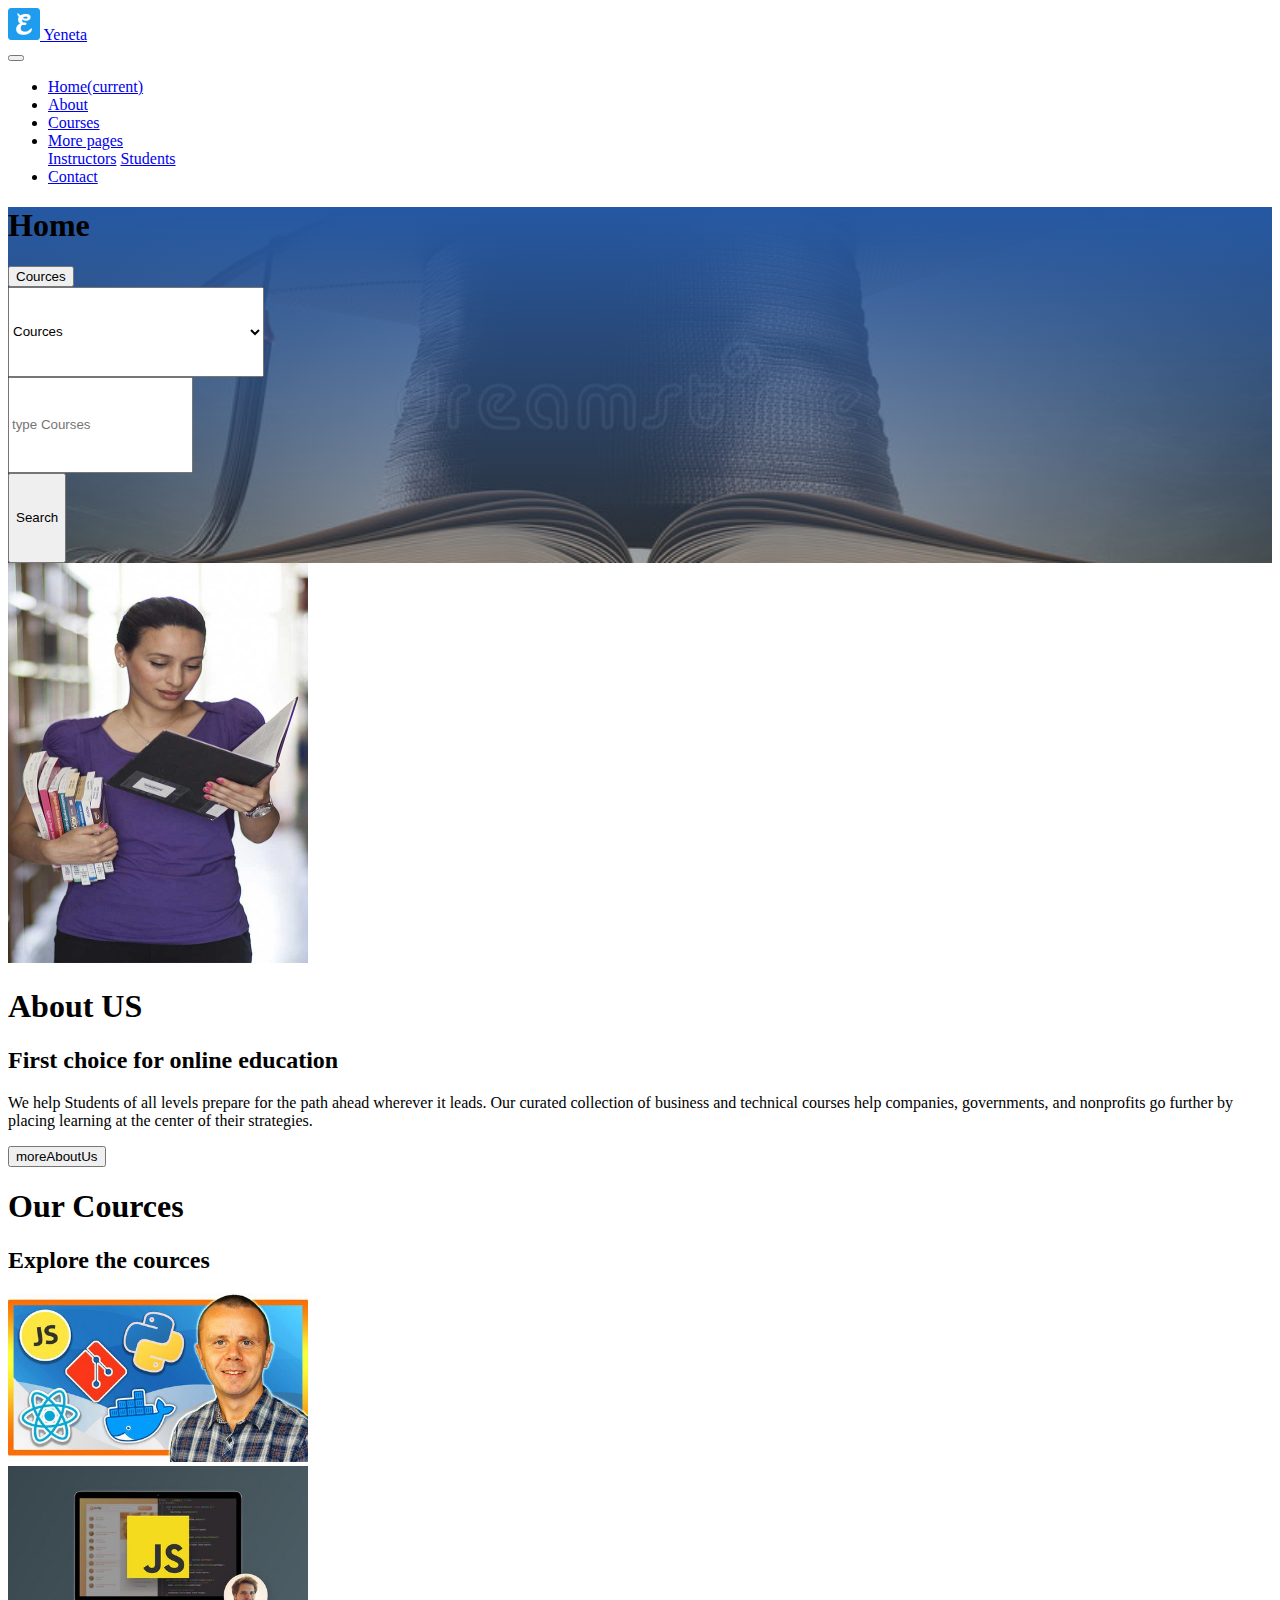
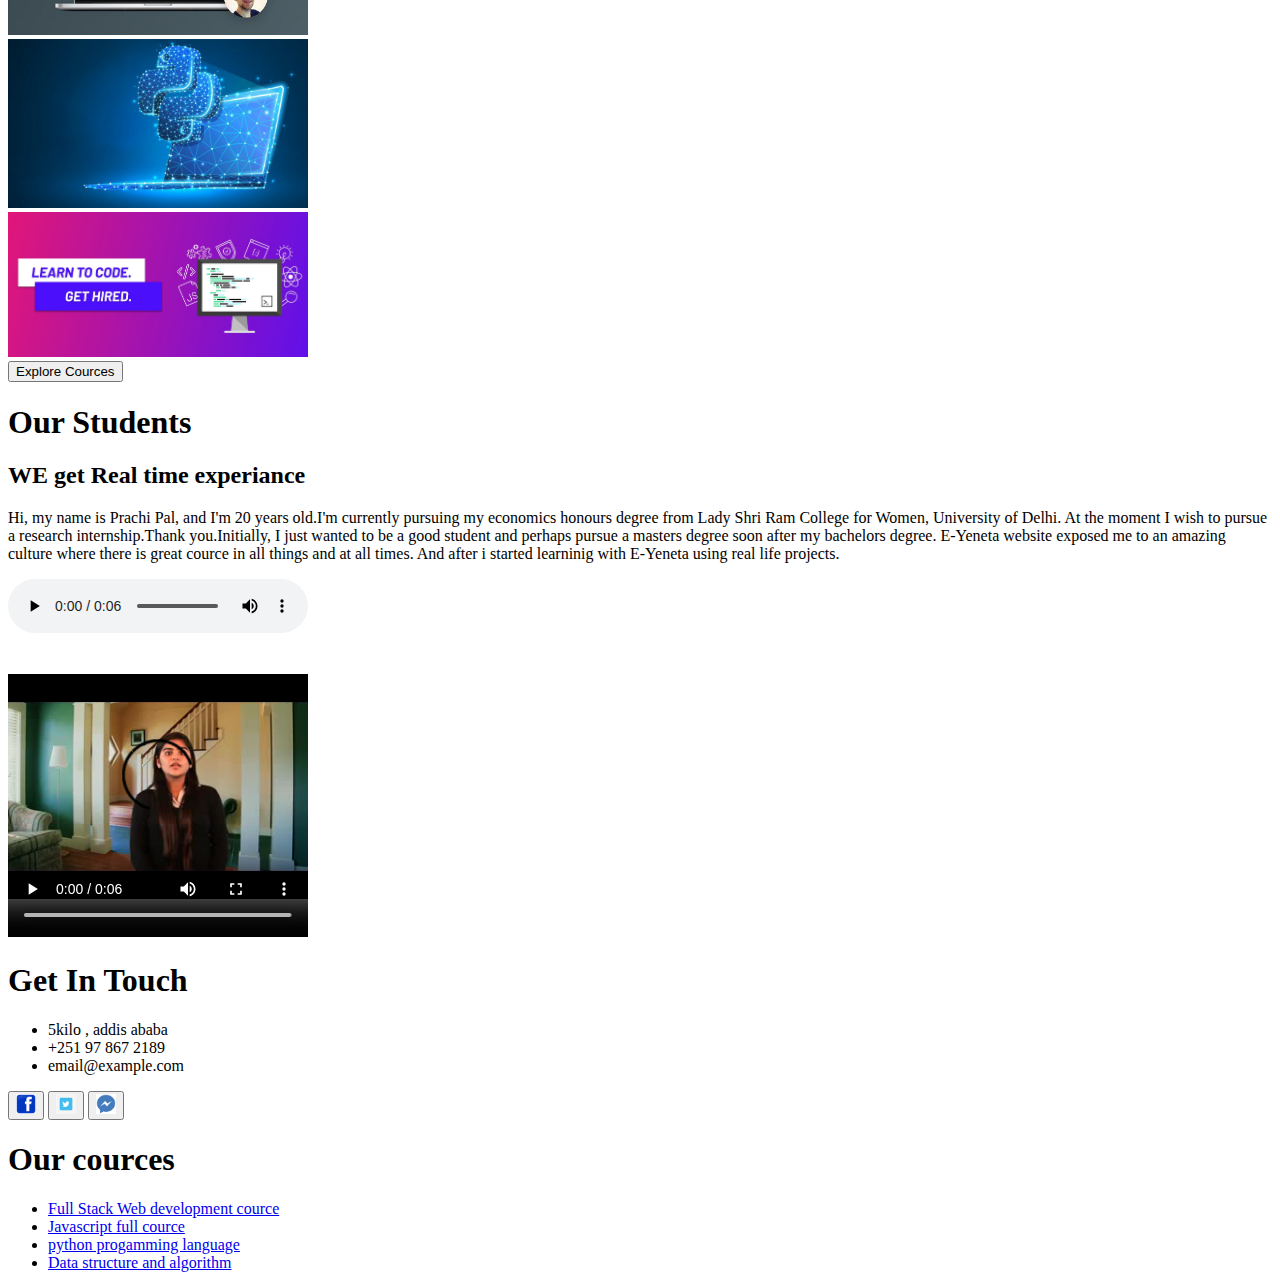
<file: index.html>
<!DOCTYPE html>
<html lang="en">
    <head>
        <meta charset="UTF-8">
        <meta http-equiv="X-UA-Compatible" content="IE=edge">
        <meta name="viewport" content="width=device-width, initial-scale=1.0">
        <title>E-Yeneta cources</title>
        <style>
            .jumbotron{
               background: linear-gradient(rgb(37 88 163), rgba(73, 77, 82, 0.5)),url("images/coverbackground.jpg") no-repeat center center;
               background-size: cover;
            }
        </style>
        <link rel="stylesheet" href="https://cdn.jsdelivr.net/npm/bootstrap@4.1.3/dist/css/bootstrap.min.css" integrity="sha384-MCw98/SFnGE8fJT3GXwEOngsV7Zt27NXFoaoApmYm81iuXoPkFOJwJ8ERdknLPMO" crossorigin="anonymous">
    </head>
    <body id="home">
        <header class="d-flex justify-content-around sticky-top bg-secondary container-fluid">
            <div class="navbar navbar-dark ">
                <a class="navbar-brand" href="index.html">
                    <img src="images/logo.png" alt="education logo" width=auto height=auto>
                    Yeneta
                </a>
            </div>
            <div class="mx-auto">
            <nav class="navbar navbar-expand-lg navbar-dark">
                <button class="navbar-toggler" type="button" data-toggle="collapse" data-target="#navbarNavDropdown" aria-controls="navbarNavDropdown" aria-expanded="false" aria-label="Toggle navigation">
                  <span class="navbar-toggler-icon"></span>
                </button>
                    <div class="collapse navbar-collapse" id="navbarNavDropdown">
                        <ul class="navbar-nav">
                            <li class="nav-item active">
                                <a class="nav-link mb-0 h5" href="#home">Home<span class="sr-only">(current)</span></a>
                            </li>
                            <li class="nav-item">
                                <a class="nav-link mb-0 h5 text-white" href="about_us.html" >About</a>
                            </li>
                            <li class="nav-item">
                                <a class="nav-link mb-0 h5 text-white " href="cources.html">Courses</a>
                            </li>
                            <li class="nav-item dropdown">
                                <a class="nav-link dropdown-toggle mb-0 h5 text-white " href="#" id="navbarDropdownMenuLink" role="button" data-toggle="dropdown" aria-haspopup="true" aria-expanded="false">
                                More pages
                            </a>
                            <div class="dropdown-menu" aria-labelledby="navbarDropdownMenuLink">
                                <a class="dropdown-item mb-0 h5" href="instructor.html">Instructors</a>
                                <a class="dropdown-item mb-0 h5" href="students_testimony.html">Students</a>
                            </div>
                            </li>
                            <li class="nav-item">
                                <a class="nav-link mb-0 h5 text-white " href="contact_us.html">Contact</a>
                            </li>
                        </ul>
                    </div>
                </nav>
            </div>
        </header>
        <div class="jumbotron jumbotron-fluid  position-relative overlay-bottom mb-md-5 w-100">
            <div class="container text-center my-5 py-5">
                <h1 class="text-white mt-4 mb-4">Home</h1>
                <label for="finder_1" class="d-none">
                    <button type="search">Cources</button>
                </label>
                <div class="d-flex justify-content-center align-items-center ml-0 mr-0">
                    <select name="" id="finder_1" class="form-select" style="height:10vh; width:20vw;">
                        <option value="cources">Cources</option>
                        <option value="Full Stack Web development">Full Stack Web development</option>
                        <option value="Javascript full cource">Javascript full cource</option>
                        <option value="python programming language">python programming language</option>
                        <option value="Data structure and algorithm">Data structure and algorithm</option>
                    </select>
                    <div class="w-30">
                     <input id="finder_2" type="text" class="input-group w-30" placeholder="type Courses" aria-label="type Courses" style="height:10vh;">
                    </div>
                    <div>
                    <label for="finder_2" class="mb-0">
                        <button class="btn btn-danger" type="button" id="button-addon1" style="height:10vh;">Search</button>
                    </label>
                    </div>
              </div>
            </div>
        </div>
        <div class="container mb-md-5 mt-md-5">
            <div class="row">
                <div class="col">
                <img src="images/aboutUs.jpg" alt="a girl reading a book" class="float-start" height=400px width=300px>
                </div>
                <div class="col">
                <h1 class="text-center">About US</h1>
                <h2 class="text-center">First choice for online education</h2>
                <p class="text-wrap">We help Students of all levels prepare for the path ahead wherever it leads. 
                Our curated collection of business and technical courses help companies, governments,
                and nonprofits go further by placing learning at the center of their strategies.
                </p>
                <a href="about_us.html" class="text-white">
                    <button type="button" class="btn btn-secondary">
                        moreAboutUs
                    </button>
                </a>
                </div>
            </div>
        </div>
        <div class ="text-center mb-md-5 ml-3 mr-3">
            <h1>Our Cources</h1>
            <h2>Explore the cources</h2>
            <div class="row mb-md-5 mt-md-5">
                <div class="col hover-zoom mb-md-5 " id ="Course_1"> <img src="images/FullStackweb.jpg" alt="Full Stack Web development cource" width="300px" height="auto"></div>
                <div class="col hover-zoom mb-md-5" id = "Course_2"> <img src="images/JSCource.jpg" alt="Javascript full cource" width="300px" height="auto"></div>
                <div class="col hover-zoom mb-md-5" id ="Course_3"> <img src="images/PythonCource.jpg" alt="python progamming language" width="300px" height="auto"></div>
                <div class="col hover-zoom mb-md-5" id ="Course_4"> <img src="images/learnToCode.jpg" alt="Data structure and algorithm" width="300px" height="auto"></div>
                </div>
                <a href="cources.html" class="text-white">
                    <button type="button" class="btn btn-secondary mb-md-3 mt-md-3">
                        Explore Cources
                    </button>
                </a>
        </div>

        <!--
            This is a sample video. when the website starts and we get the real testimoial the text 
            below will be the caption/transcript of the video and the audio is the full description 
            of how the video goes for persons who have an eye disabilitiy to make the full action of 
            the video understandable. 
        -->
            <div class="container">
                <div class="row">
                    <div class="col">
                        <div>
                            <h1>Our Students</h1>
                            <h2>WE get Real time experiance</h2>
                            <p>Hi, my name is Prachi Pal, and I'm 20 years old.I'm currently pursuing my economics honours degree from Lady Shri Ram College for Women, 
                                University of Delhi. At the moment I wish to pursue a research internship.Thank you.Initially, I just wanted to be a good student and 
                                perhaps pursue a masters degree soon after my bachelors degree. 
                                <span lang="am">E-Yeneta</span>  website exposed me to an amazing culture where there is great cource in all things and at all times.
                                And after i started learninig with <span lang="am">E-Yeneta</span> using real life projects.
                            </p>
                            <audio controls>
                                <source src="audio/selfIntroduction.mp3" type="audio/mpeg">
                            </audio>
                        </div>
                    </div>
                    <div class="col ml-0">
                        <div>
                            <video controls width=300px height=300px>
                                <source src="videos/selfIntroduction.mp4"  type="video/mp4">
                                <track label="English" kind="captions" title="English transcript" srclang="en" src="videos/selfIntroduction.vtt" default>
                            </video>
                        </div>
                    </div>
                  </div>
               </div>
        </div> 
        <footer class="bg-secondary w-100">
            <div class="container mt-4">
                <div class="row">
                    <div class="col-sm-12 col-md-6">
                        <h1 class="text-white">Get In Touch</h1>
                        <ul class="text-white">
                            <li>5kilo , addis ababa</li>
                            <li>+251 97 867 2189</li>
                            <li>email@example.com</li>
                        </ul>
                        <button id="facebook">
                            <img src="images/facebook.png" alt="follow us on facebook" width="20px" height="20px">
                        </button>
                        <button id="twitter">
                            <img class="w-2 h-1" src="images/twitter.png" alt="follow us on twitter" width="20px" height="20px">
                        </button>
                        <button id="messanger">
                            <img src="images/messanger.png" alt="leave messsage on messanger" width="20px" height="20px">
                        </button>
                    </div>
                    <div class="col-sm-12 col-md-6">
                        <div> 
                            <h1 class="text-white">Our cources</h1>
                            <ul> 
                                <li><a  class="list-item text-white" href="cources.html#Course_1" target="_blank">Full Stack Web development cource</a></li>
                                <li><a  class="list-item text-white" href="cources.html#Course_2" target="_blank">Javascript full cource</a></li>
                                <li><a  class="list-item text-white" href="cources.html#Course_3" target="_blank">python progamming language</a></li>
                                <li><a  class="list-item text-white" href="cources.html#Course_4" target="_blank">Data structure and algorithm</a></li>
                            </ul>
                        </div>
                    </div>
                </div>  
        </footer>
    </div>
    <script src="script.js"></script>
    <script src="https://code.jquery.com/jquery-3.3.1.slim.min.js" integrity="sha384-q8i/X+965DzO0rT7abK41JStQIAqVgRVzpbzo5smXKp4YfRvH+8abtTE1Pi6jizo" crossorigin="anonymous"></script>
    <script src="https://cdn.jsdelivr.net/npm/popper.js@1.14.3/dist/umd/popper.min.js" integrity="sha384-ZMP7rVo3mIykV+2+9J3UJ46jBk0WLaUAdn689aCwoqbBJiSnjAK/l8WvCWPIPm49" crossorigin="anonymous"></script>
    <script src="https://cdn.jsdelivr.net/npm/bootstrap@4.1.3/dist/js/bootstrap.min.js" integrity="sha384-ChfqqxuZUCnJSK3+MXmPNIyE6ZbWh2IMqE241rYiqJxyMiZ6OW/JmZQ5stwEULTy" crossorigin="anonymous"></script> 
</body>
</html>
</file>
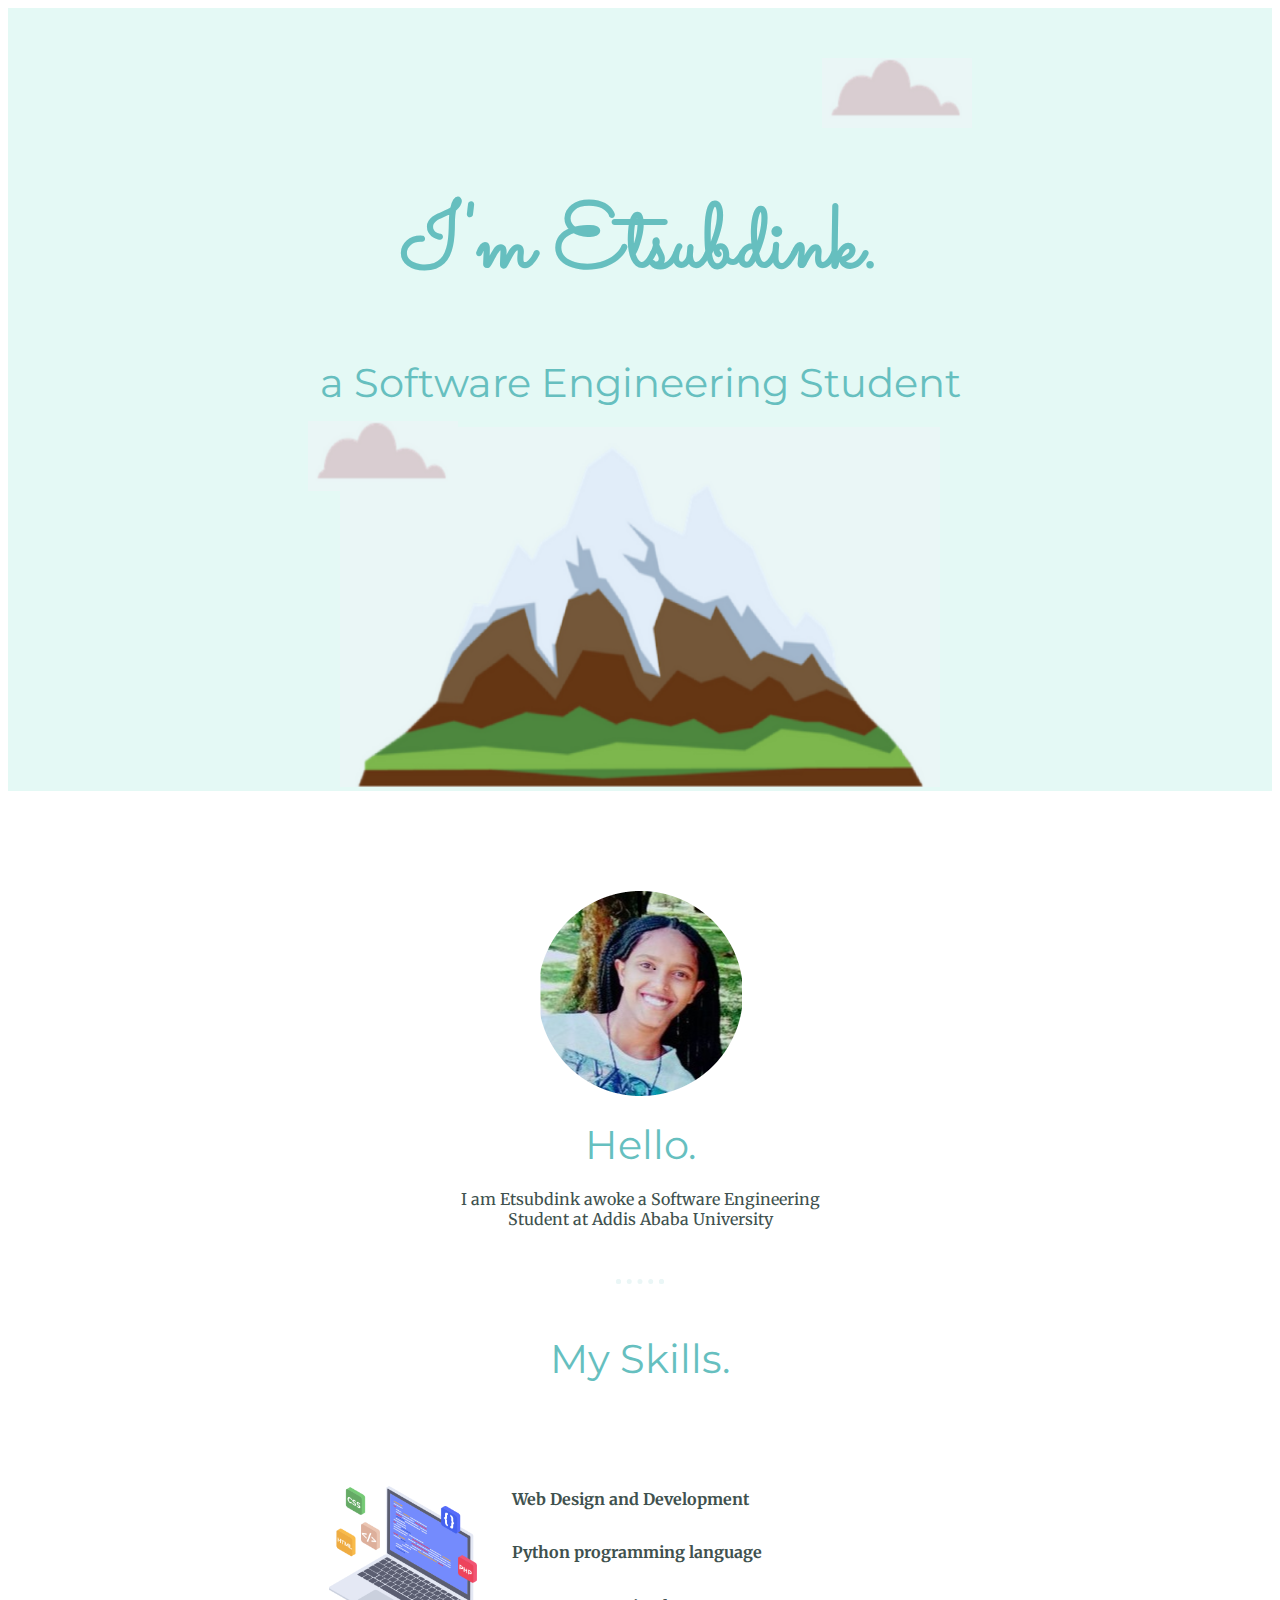
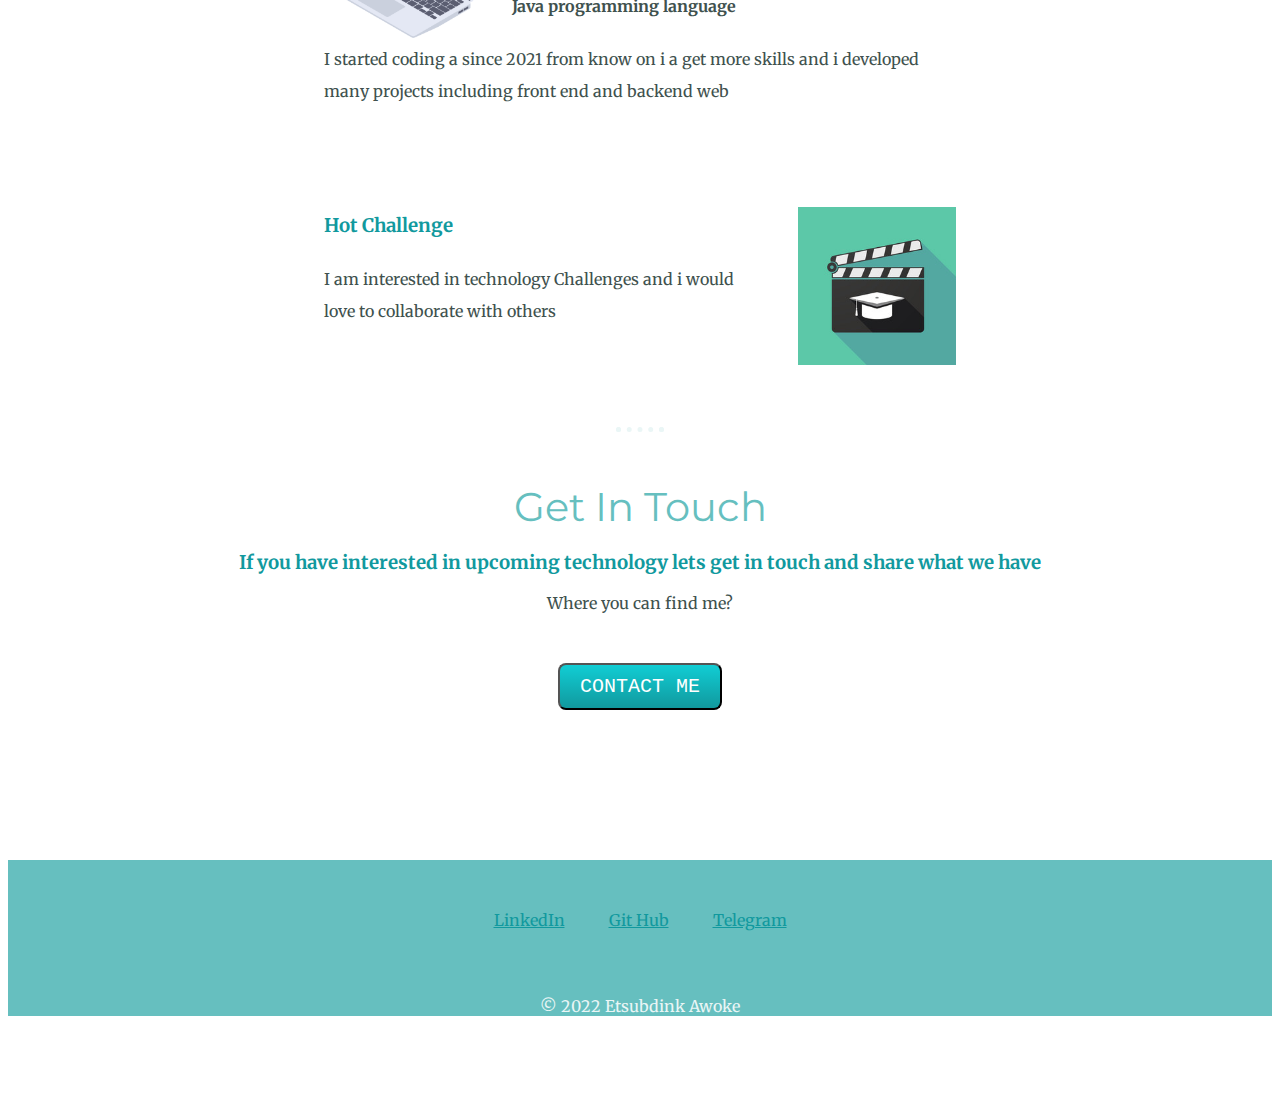
<file: CSS- MY Site/index.html>
<!DOCTYPE html>
<html lang="en" dir="ltr">
  <head>
    <meta charset="utf-8">
    <title>Etsubdink Awoke</title>
    <link rel="stylesheet" href="css/styles.css">
    <!-- 
    <link rel="preconnect" href="https://fonts.googleapis.com">
    <link rel="preconnect" href="https://fonts.gstatic.com" crossorigin> 
    -->
    <link href="https://fonts.googleapis.com/css2?family=Merriweather&family=Montserrat&family=Sacramento&display=swap" rel="stylesheet">

</head>
<body>
    <div  class="top-container">
      <img class="top-cloud" src="images/cloud.png" alt="cloud image">
      <h1>I'm Etsubdink.</h1>
      <h2>a Software Engineering Student</h2>
      <img class="bottom-cloud" src="images/cloud.png" alt="cloud image">
      <img class="mountain" src="images/mountain.png" alt="mountain image">
    </div>
    <div class="middle-container">
      <div class="profile">
        <img src="images/etsub.png" alt="my picture">
        <h2>Hello.</h2>
        <p class="hello">I am Etsubdink awoke a Software Engineering Student at Addis Ababa University
        </p>
      </div>
      <hr>
      <div class="skills">
        <h2>My Skills.</h2>
        <div class="skill-row">
          <img class="coding-skill" src="images/coding.png" alt="sample image of coding">
          <h4> Web Design and Development</h4>
          <h4> Python programming language</h4>
          <h4> Java programming language</h4>
          <p>I started coding a since 2021 from know on i a get more skills and i developed many projects
            including front end and backend web </p>

        </div>
        <div class="skill-row">
          <img class="movie-skill" src="images/highschool.png" alt="highshool movie images">
          <h3>Hot Challenge</h3>
          <p>I am interested in technology Challenges and i would love to collaborate with others</p>
        </div>
      </div>
      <hr>
      <div class="contact-me">
        <h2>Get In Touch</h2>
        <h3>If you have interested in upcoming technology lets get in touch and share what we have </h3>
        <p class="end">Where you can find me?</p>
        <button type="button" class="btn">CONTACT ME</button>
      </div>
    </div>
    <div class="bottom-container">
      <a class="footer-link" href="https://www.linkedin.com/in/etsubdink-awoke-905604227/">LinkedIn</a>
      <a class="footer-link" href="https://github.com/etsubeta132">Git Hub</a>
      <a class="footer-link" href="https://t.me/Etsubeta">Telegram</a>
      <p class="copyright">© 2022 Etsubdink Awoke</p>
    </div>
  </body>
</html>
</file>
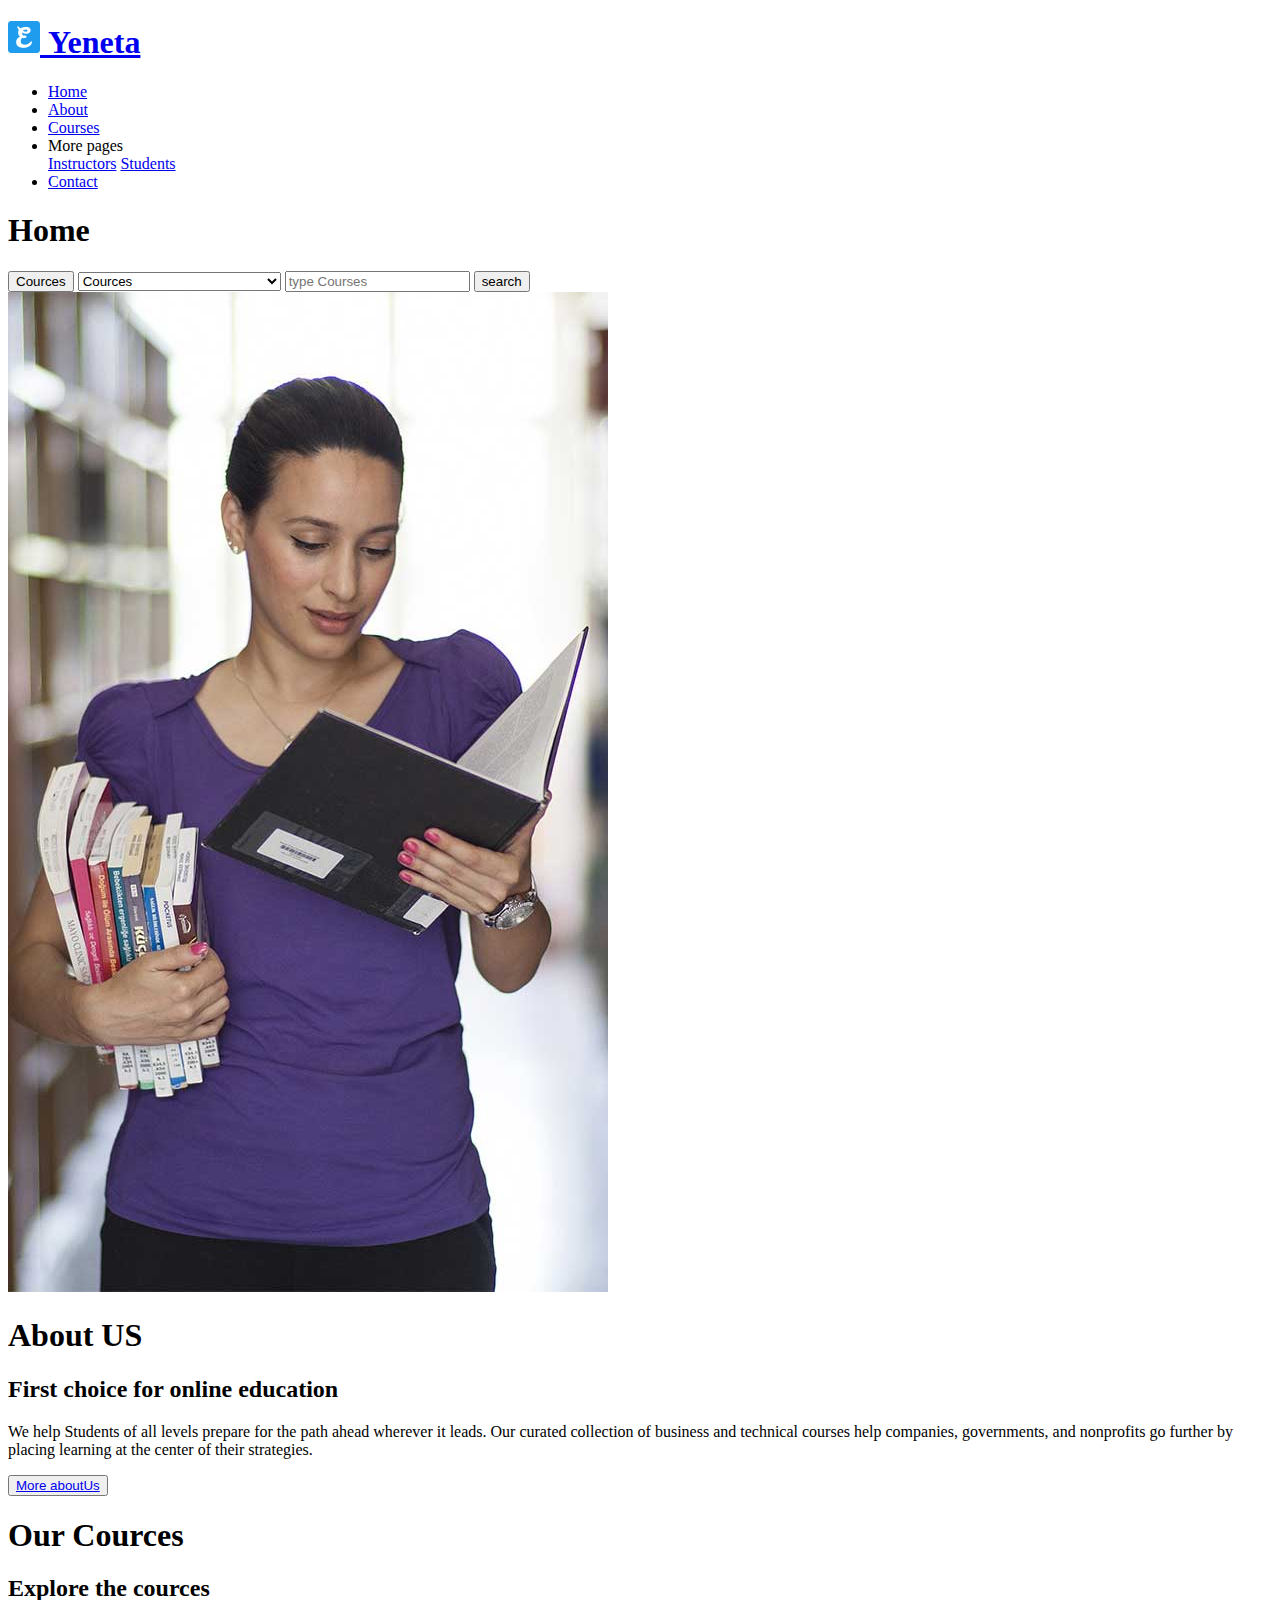
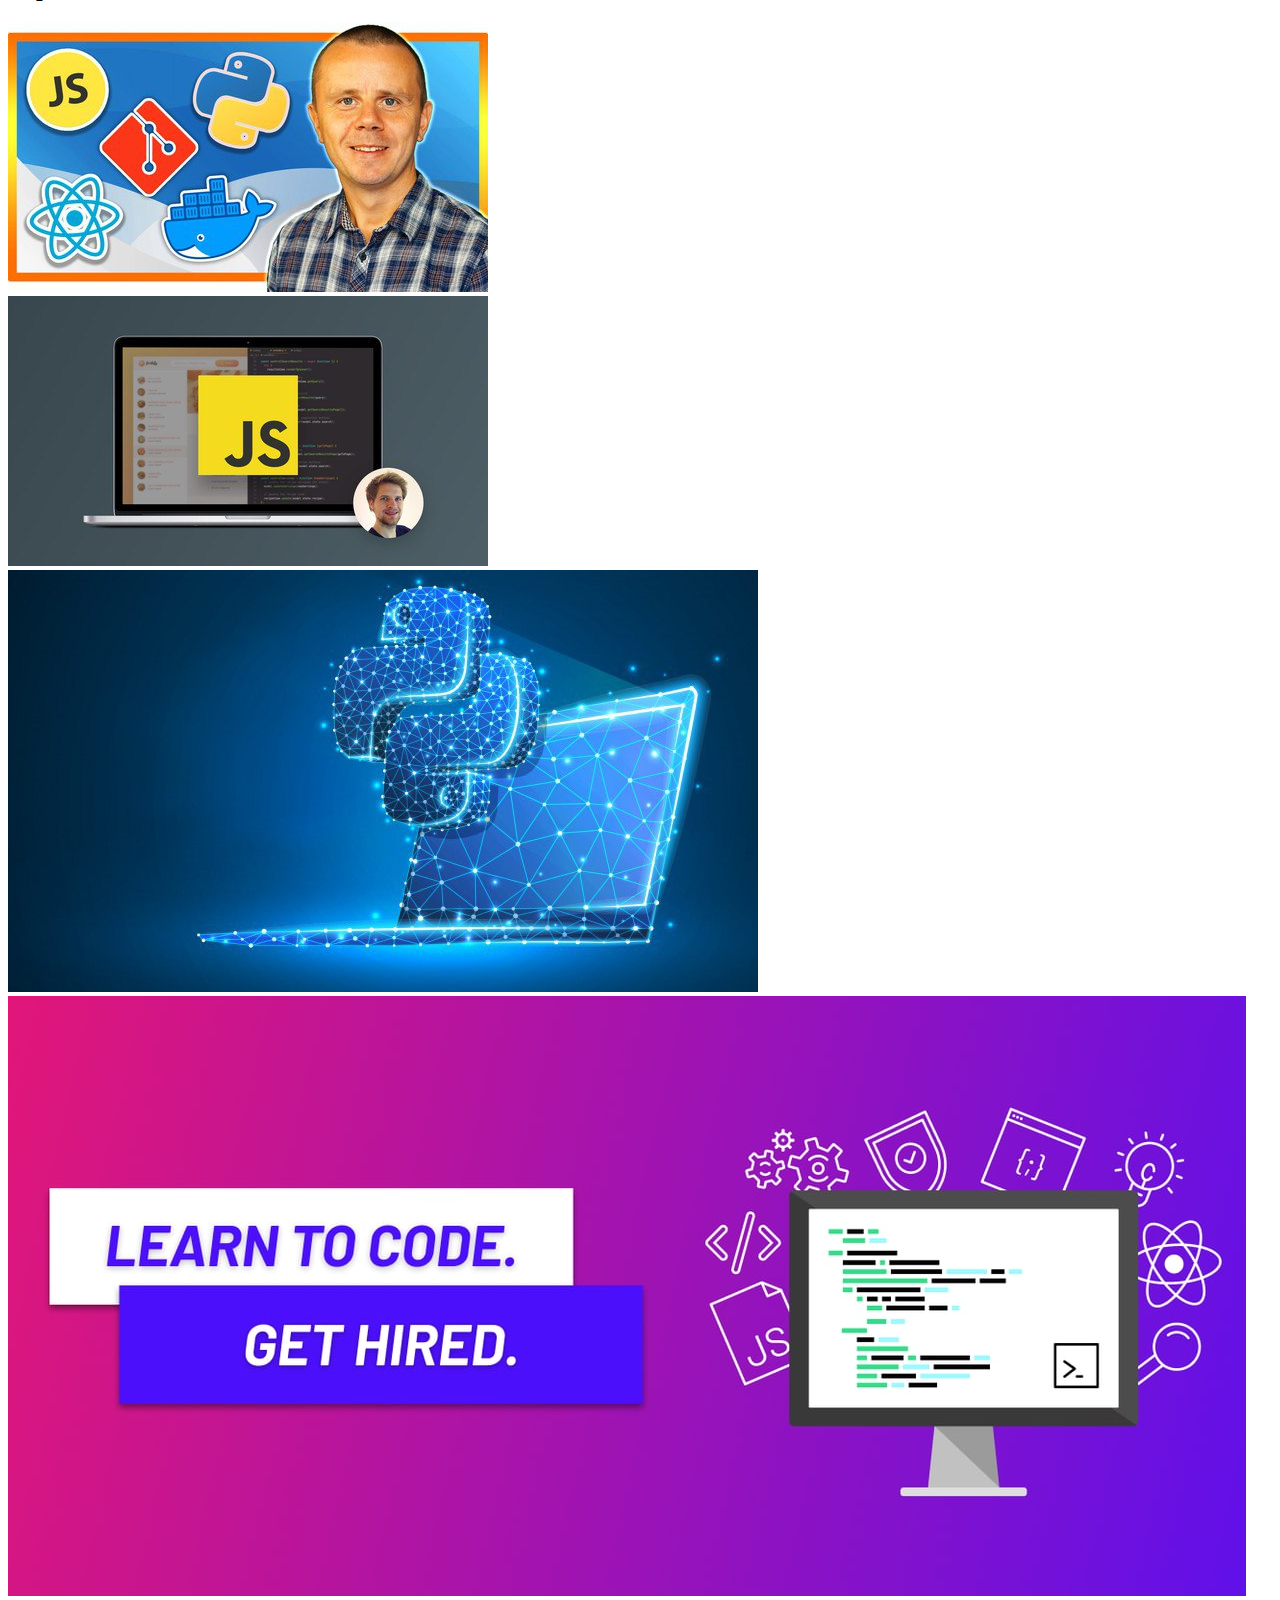
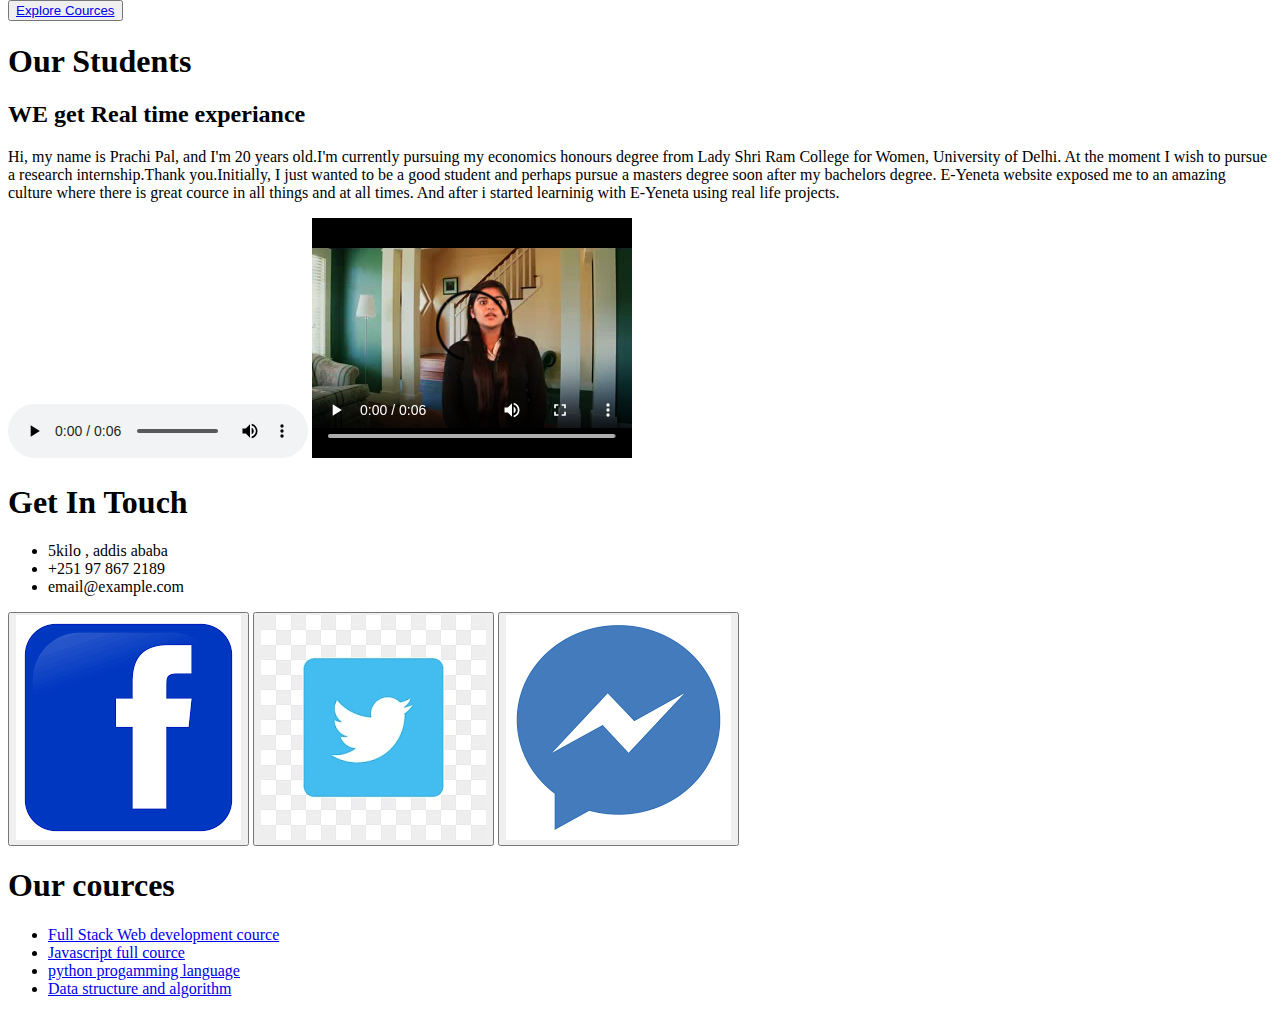
<file: src/index.html>
<!DOCTYPE html>
<html lang="en">
    <head>
        <meta charset="UTF-8">
        <meta http-equiv="X-UA-Compatible" content="IE=edge">
        <meta name="viewport" content="width=device-width, initial-scale=1.0">
        <title>E-Yeneta cources</title>
    </head>
    <body id="home">
        <header >
            <div>
                <a id="logo" href="index.html">
                    <h1><img src="images/logo.png" alt="education logo">
                        <span lang="am">Yeneta</span></h1></a>
            </div>
            <nav>
                <ul>
                    <li><a  href="#home">Home</a></li>
                    <li><a href="about_us.html">About</a></li>
                    <li><a href="cources.html">Courses</a></li>
                    <li>More pages
                        <div class="dropdown-content">
                            <a href="instructor.html">Instructors</a>
                            <a href="students_testimony.html">Students</a>
                        </div>
                    </li>
                    <li><a href="contact_us.html">Contact</a></li>
                </ul>
            </nav>
        </header>
        <div>
            <div>
                <h1>Home</h1>
                <div>
                    <label for="finder_1">
                        <button type="search">Cources</button>
                    </label>
                    <select name="" id="finder_1">
                        <option value="cources">Cources</option>
                        <option value="Full Stack Web development">Full Stack Web development</option>
                        <option value="Javascript full cource">Javascript full cource</option>
                        <option value="python programming language">python programming language</option>
                        <option value="Data structure and algorithm">Data structure and algorithm</option>
                    </select>
                    <input id="finder_2" type="text" placeholder="type Courses" >
                    <label for="finder_2">
                        <button type="search">search</button>
                    </label>
                </div>
            </div>
        </div>
        <div>
            <img src="images/aboutUs.jpg" alt="a girl reading a book">
            <h1>About US</h1>
            <h2>First choice for online education</h2>
            <p>We help Students of all levels prepare for the path ahead wherever it leads. 
            Our curated collection of business and technical courses help companies, governments,
            and nonprofits go further by placing learning at the center of their strategies.
            </p>
            <button><a href="about_us.html">More aboutUs</a></button>
        </div>
        <div >
            <h1>Our Cources</h1>
            <h2>Explore the cources</h2> 
            <div id ="Course_1"> <img src="images/FullStackweb.jpg" alt="Full Stack Web development cource"></div>
            <div id = "Course_2"> <img src="images/JSCource.jpg" alt="Javascript full cource"></div>
            <div id ="Course_3"> <img src="images/PythonCource.jpg" alt="python progamming language"></div>
            <div id ="Course_4"> <img src="images/learnToCode.jpg" alt="Data structure and algorithm"></div>
            <button><a href="cources.html">Explore Cources</a></button>
        </div>

    <!--
        This is a sample video. when the website starts and we get the real testimoial the text 
        below will be the caption/transcript of the video and the audio is the full description 
        of how the video goes for persons who have an eye disabilitiy to make the full action of 
        the video understandable. 
    -->
        <div>
            <h1>Our Students</h1>
            <h2>WE get Real time experiance</h2>
            <p>Hi, my name is Prachi Pal, and I'm 20 years old.I'm currently pursuing my economics honours degree from Lady Shri Ram College for Women, 
               University of Delhi. At the moment I wish to pursue a research internship.Thank you.Initially, I just wanted to be a good student and 
               perhaps pursue a masters degree soon after my bachelors degree. 
                <span lang="am">E-Yeneta</span>  website exposed me to an amazing culture where there is great cource in all things and at all times.
                    And after i started learninig with <span lang="am">E-Yeneta</span> using real life projects.
            </p> 
            <audio controls>
                <source src="audio/selfIntroduction.mp3" type="audio/mpeg">
            </audio>
            <video controls>
                <source src="videos/selfIntroduction.mp4"  type="video/mp4">
                <track label="English" kind="captions" title="English transcript" srclang="en" src="videos/selfIntroduction.vtt" default>
            </video>
        </div>
        <footer>
            <div>
                <h1>Get In Touch</h1>
                <ul>
                    <li>5kilo , addis ababa</li>
                    <li>+251 97 867 2189</li>
                    <li>email@example.com</li>
                </ul>
                    <button id="facebook">
                        <img src="images/facebook.png" alt="follow us on facebook">
                    </button>
                    <button id="twitter">
                        <img src="images/twitter.png" alt="follow us on twitter">
                    </button>
                    <button id="messanger">
                        <img src="images/messanger.png" alt="leave messsage on messanger">
                    </button>
            </div>
            <div>
                <h1>Our cources</h1>
                <ul> 
                    <li><a href="#Course_1" target="_blank">Full Stack Web development cource</a></li>
                    <li><a href="#Course_2" target="_blank">Javascript full cource</a></li>
                    <li><a href="#Course_3" target="_blank">python progamming language</a></li>
                    <li><a href="#Course_4" target="_blank">Data structure and algorithm</a></li>
                </ul>
            </div>
        </footer>
    </body>
</html>
</file>
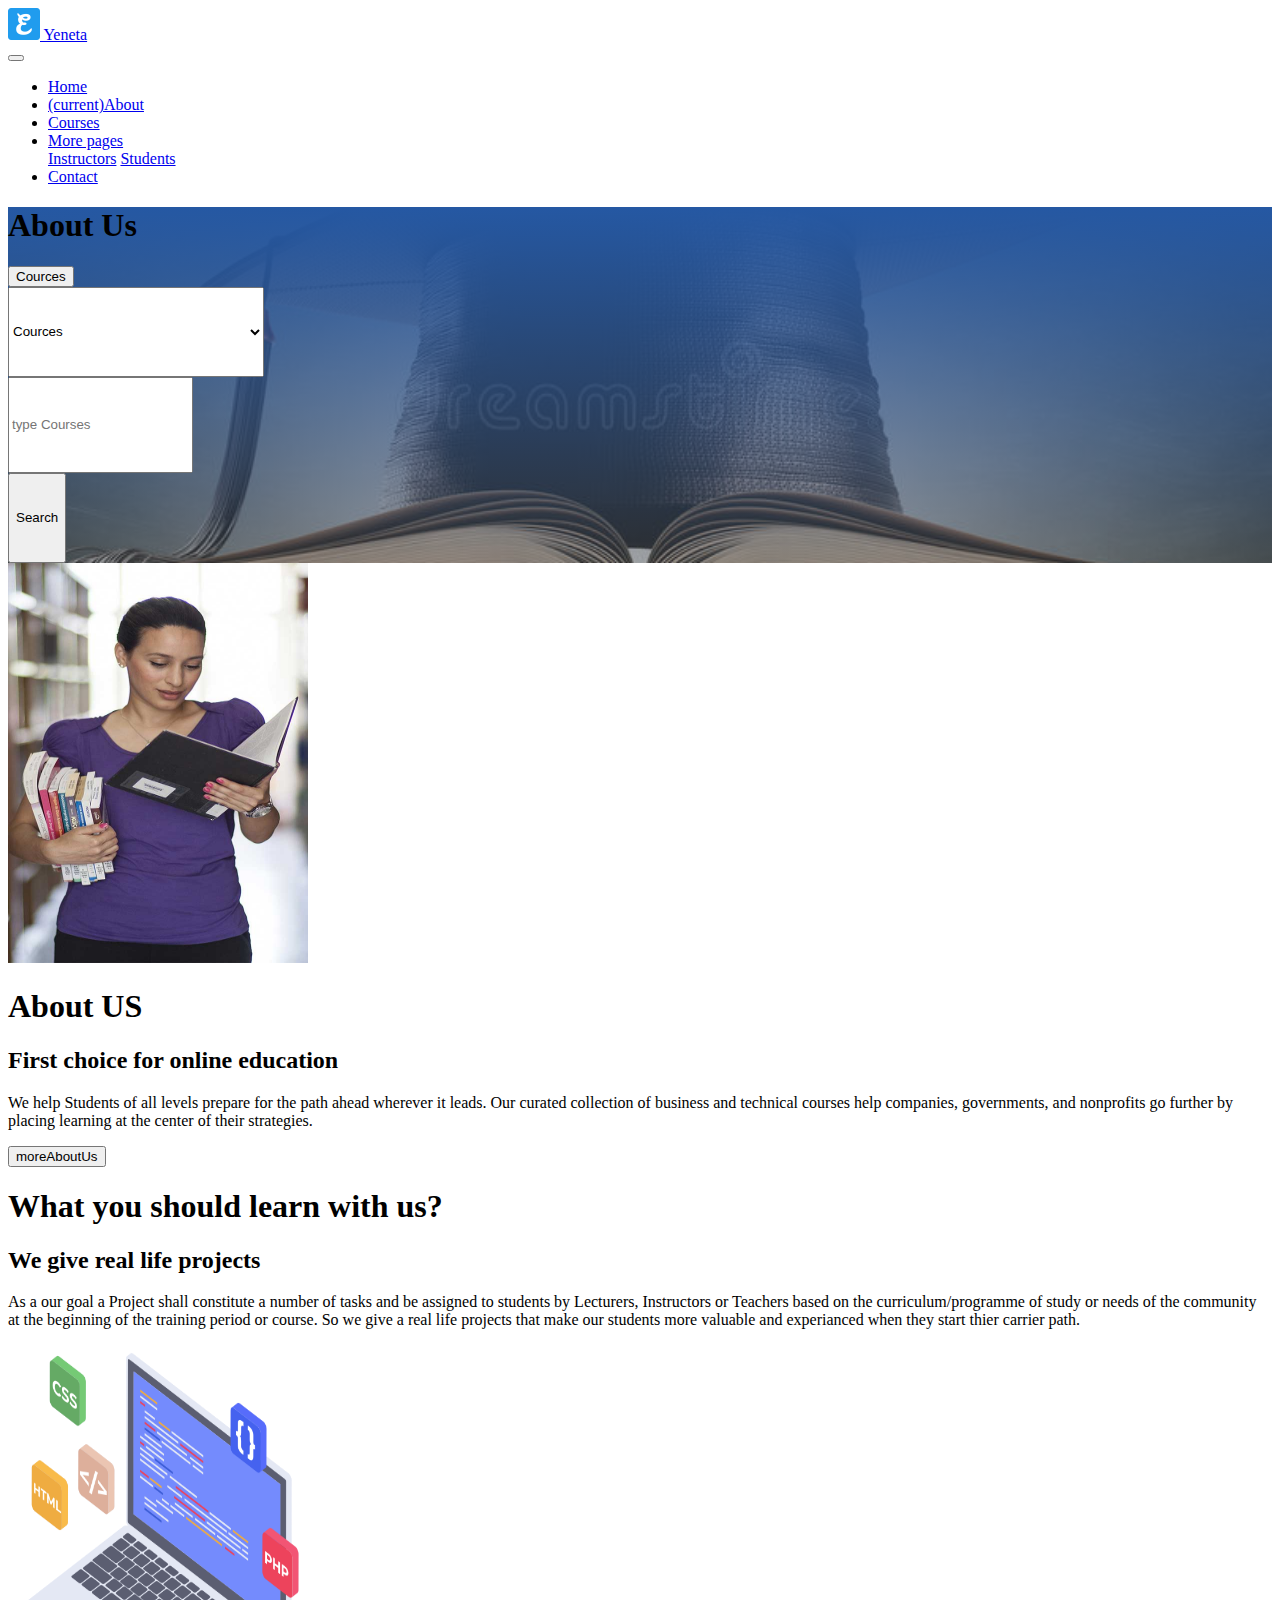
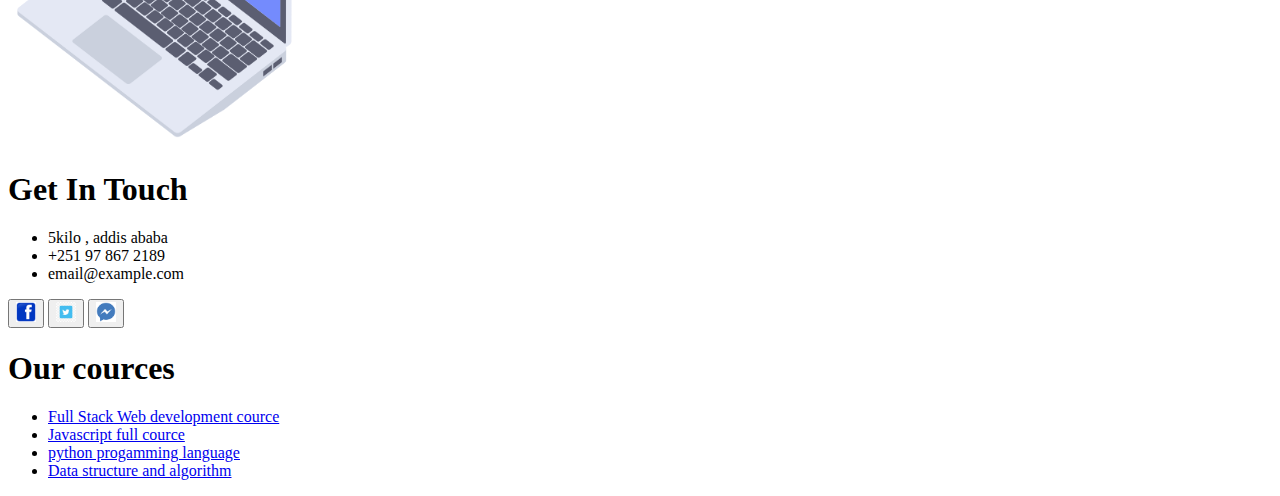
<file: about_us.html>
<!DOCTYPE html>
<html lang="en">
<head>
    <meta charset="UTF-8">
    <meta http-equiv="X-UA-Compatible" content="IE=edge">
    <meta name="viewport" content="width=device-width, initial-scale=1.0">
    <title>About us</title>
    <link rel="stylesheet" href="https://cdn.jsdelivr.net/npm/bootstrap@4.1.3/dist/css/bootstrap.min.css" integrity="sha384-MCw98/SFnGE8fJT3GXwEOngsV7Zt27NXFoaoApmYm81iuXoPkFOJwJ8ERdknLPMO" crossorigin="anonymous">
    <style>
        .jumbotron{
               background: linear-gradient(rgb(37 88 163), rgba(73, 77, 82, 0.5)),url("images/coverbackground.jpg") no-repeat center center;
               background-size: cover;
            }
    </style>
</head>
<body id="aboutUs">
    <header class="d-flex justify-content-around sticky-top bg-secondary container-fluid w-100">
        <div class="navbar navbar-dark ">
            <a class="navbar-brand" href="#aboutUs">
                <img src="images/logo.png" alt="education logo" width=auto height=auto>
                Yeneta
            </a>
        </div>
        <div class="mx-auto">
        <nav class="navbar navbar-expand-lg navbar-dark">
            <button class="navbar-toggler" type="button" data-toggle="collapse" data-target="#navbarNavDropdown" aria-controls="navbarNavDropdown" aria-expanded="false" aria-label="Toggle navigation">
              <span class="navbar-toggler-icon"></span>
            </button>
                <div class="collapse navbar-collapse" id="navbarNavDropdown">
                    <ul class="navbar-nav">
                        <li class="nav-item active">
                            <a class="nav-link mb-0 h5" href="index.html">Home</a>
                        </li>
                        <li class="nav-item">
                            <a class="nav-link mb-0 h5 text-white" href="#aboutUs" ><span class="sr-only">(current)</span>About</a>
                        </li>
                        <li class="nav-item">
                            <a class="nav-link mb-0 h5 text-white " href="cources.html">Courses</a>
                        </li>
                        <li class="nav-item dropdown">
                            <a class="nav-link dropdown-toggle mb-0 h5 text-white " href="#" id="navbarDropdownMenuLink" role="button" data-toggle="dropdown" aria-haspopup="true" aria-expanded="false">
                            More pages
                        </a>
                        <div class="dropdown-menu" aria-labelledby="navbarDropdownMenuLink">
                            <a class="dropdown-item mb-0 h5" href="instructor.html">Instructors</a>
                            <a class="dropdown-item mb-0 h5" href="students_testimony.html">Students</a>
                        </div>
                        </li>
                        <li class="nav-item">
                            <a class="nav-link mb-0 h5 text-white " href="contact_us.html">Contact</a>
                        </li>
                    </ul>
                </div>
            </nav>
        </div>
    </header>
    <div class="jumbotron jumbotron-fluid  position-relative overlay-bottom mb-md-5 w-100">
        <div class="container text-center my-5 py-5">
            <h1 class="text-white mt-4 mb-4">About Us</h1>
            <label for="finder_1" class="d-none">
                <button type="search">Cources</button>
            </label>
            <div class="d-flex justify-content-center align-items-center ml-0 mr-0">
                <select name="" id="finder_1" class="form-select" style="height:10vh;width:20vw;">
                    <option value="cources">Cources</option>
                    <option value="Full Stack Web development">Full Stack Web development</option>
                    <option value="Javascript full cource">Javascript full cource</option>
                    <option value="python programming language">python programming language</option>
                    <option value="Data structure and algorithm">Data structure and algorithm</option>
                </select>
                <div class="w-30">
                 <input id="finder_2" type="text" class="input-group w-30" placeholder="type Courses" aria-label="type Courses" style="height:10vh;">
                </div>
                <div>
                <label for="finder_2" class="mb-0">
                    <button class="btn btn-danger" type="button" id="button-addon1" style="height:10vh;">Search</button>
                </label>
                </div>
          </div>
        </div>
    </div>
    <div class="mb-md-5 mt-md-5">
        <section >
            <div class="row mr-1 ml-1 mb-5 mt-5">
                <div class="col">
                <img src="images/aboutUs.jpg" alt="a girl reading a book" height=400px  width=300px>
                </div>
                <div class="col">
                <h1>About US</h1>
                <h2>First choice for online education</h2>
                <p>We help Students of all levels prepare for the path ahead wherever it leads. 
                Our curated collection of business and technical courses help companies, governments,
                and nonprofits go further by placing learning at the center of their strategies.
                </p>
                <a href="about_us.html" class="text-white">
                    <button type="button" class="btn btn-secondary">
                        moreAboutUs
                    </button>
                </a>
                </div>
            </div>
        </section>
        <section>
            <div class="row mr-3 ml-3  mb-5 mt-5">
                <div class="col">
                    <h1>What you should learn with us?</h1>
                    <h2>We give real life projects</h2>
                    <p> As a our goal a Project shall constitute a number of tasks and be assigned to students by Lecturers, 
                        Instructors or Teachers based on the curriculum/programme of study or needs of the 
                        community at the beginning of the training period or course.
                        So we give a real life projects that make our students more valuable and experianced when they start thier carrier path.
                    </p>
                </div>
                <div class="col">
                    <img src="images/coding.png" alt="laptop with different web language icons" height=400px  width=300px>
                </div>
            </div>
        </section>
</div>
<footer class="bg-secondary w-100">
    <div class="container mt-4">
        <div class="row">
            <div class="col-sm-12 col-md-6">
                <h1 class="text-white">Get In Touch</h1>
                <ul class="text-white">
                    <li>5kilo , addis ababa</li>
                    <li>+251 97 867 2189</li>
                    <li>email@example.com</li>
                </ul>
                <button id="facebook">
                    <img src="images/facebook.png" alt="follow us on facebook" width="20px" height="20px">
                </button>
                <button id="twitter">
                    <img class="w-2 h-1" src="images/twitter.png" alt="follow us on twitter" width="20px" height="20px">
                </button>
                <button id="messanger">
                    <img src="images/messanger.png" alt="leave messsage on messanger" width="20px" height="20px">
                </button>
            </div>
            <div class="col-sm-12 col-md-6">
                <div> 
                    <h1 class="text-white">Our cources</h1>
                    <ul> 
                        <li><a  class="list-item text-white" href="cources.html#Course_1" target="_blank">Full Stack Web development cource</a></li>
                        <li><a  class="list-item text-white" href="cources.html#Course_2" target="_blank">Javascript full cource</a></li>
                        <li><a  class="list-item text-white" href="cources.html#Course_3" target="_blank">python progamming language</a></li>
                        <li><a  class="list-item text-white" href="cources.html#Course_4" target="_blank">Data structure and algorithm</a></li>
                    </ul>
                </div>
            </div>
        </div>  
</footer>
    <script src="script.js"></script>
    <script src="https://code.jquery.com/jquery-3.3.1.slim.min.js" integrity="sha384-q8i/X+965DzO0rT7abK41JStQIAqVgRVzpbzo5smXKp4YfRvH+8abtTE1Pi6jizo" crossorigin="anonymous"></script>
    <script src="https://cdn.jsdelivr.net/npm/popper.js@1.14.3/dist/umd/popper.min.js" integrity="sha384-ZMP7rVo3mIykV+2+9J3UJ46jBk0WLaUAdn689aCwoqbBJiSnjAK/l8WvCWPIPm49" crossorigin="anonymous"></script>
    <script src="https://cdn.jsdelivr.net/npm/bootstrap@4.1.3/dist/js/bootstrap.min.js" integrity="sha384-ChfqqxuZUCnJSK3+MXmPNIyE6ZbWh2IMqE241rYiqJxyMiZ6OW/JmZQ5stwEULTy" crossorigin="anonymous"></script> 
</body>
</html>
</file>
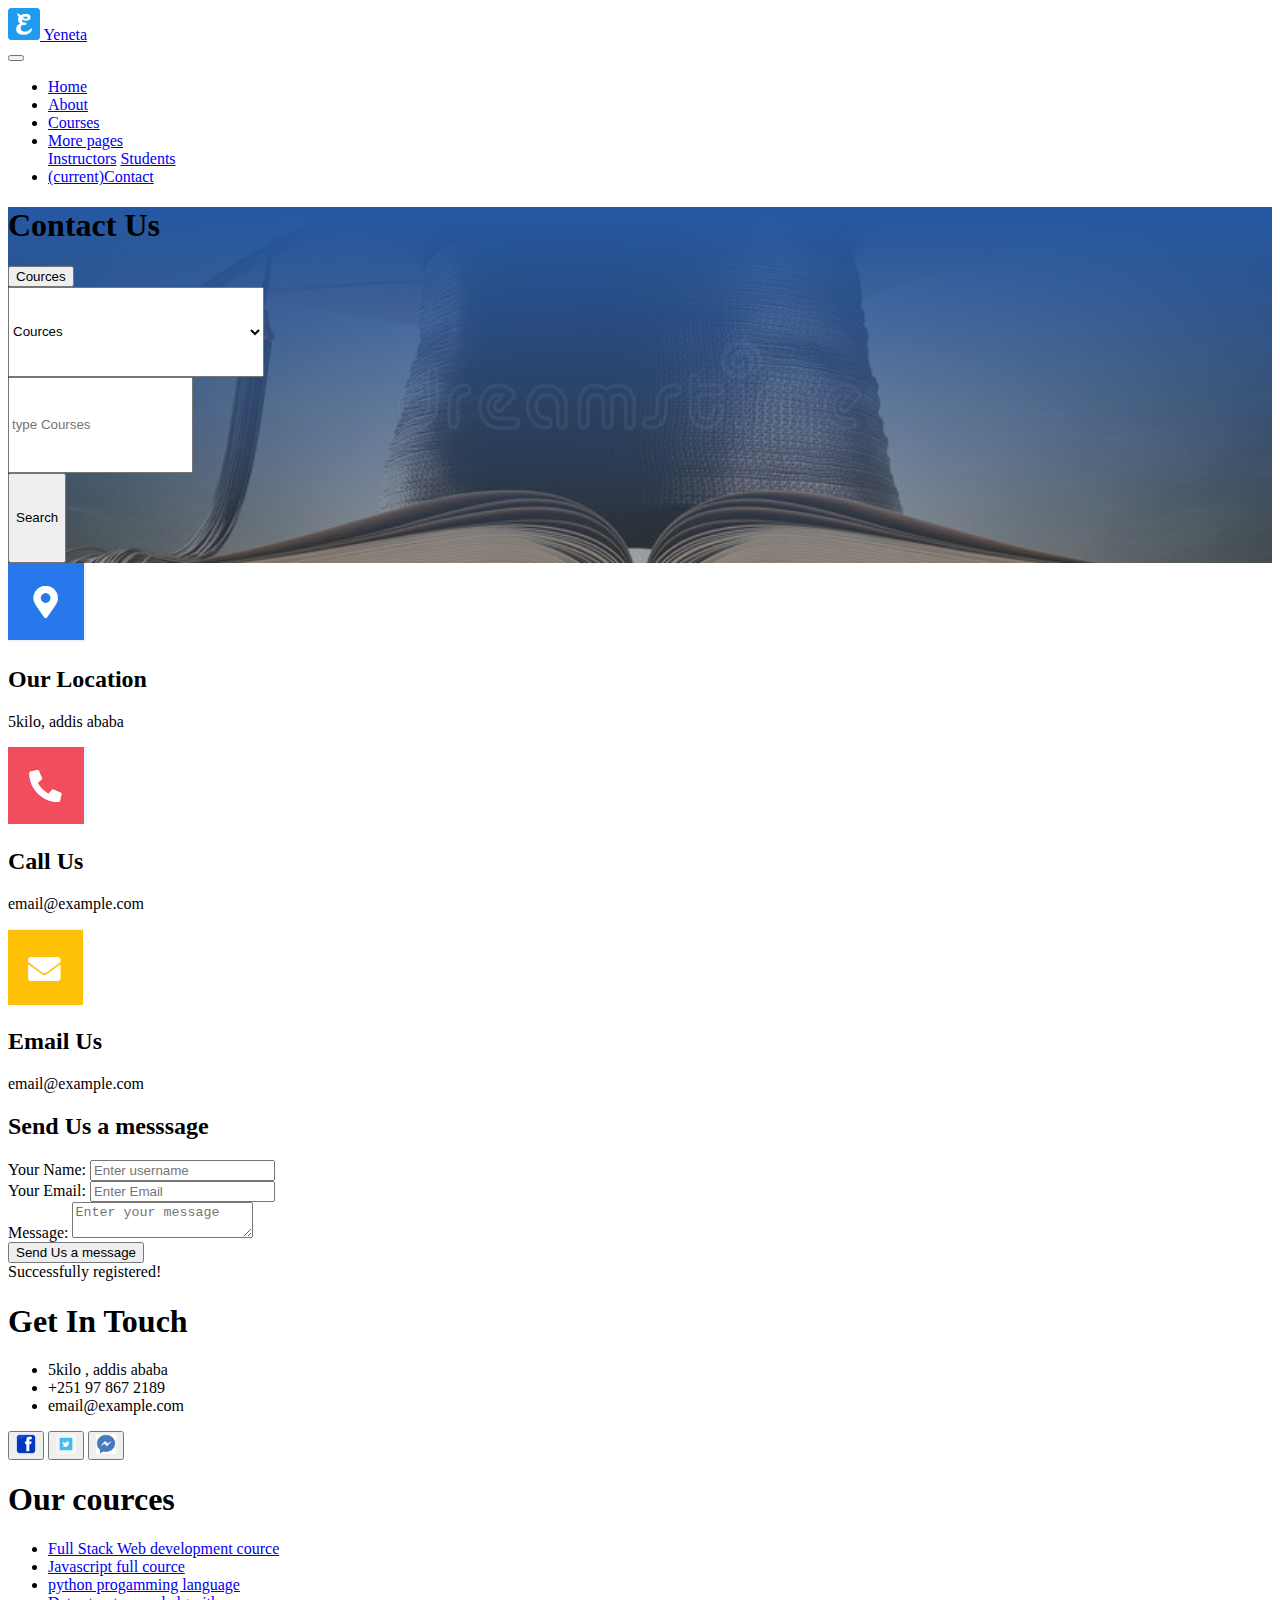
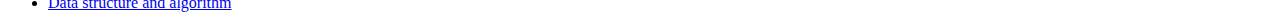
<file: contact_us.html>
<!DOCTYPE html>
<html lang="en">
    <head>
        <meta charset="UTF-8">
        <meta http-equiv="X-UA-Compatible" content="IE=edge">
        <meta name="viewport" content="width=device-width, initial-scale=1.0">
        <title>Contact us</title>
        <link rel="stylesheet" href="https://cdn.jsdelivr.net/npm/bootstrap@4.1.3/dist/css/bootstrap.min.css" integrity="sha384-MCw98/SFnGE8fJT3GXwEOngsV7Zt27NXFoaoApmYm81iuXoPkFOJwJ8ERdknLPMO" crossorigin="anonymous">
        <style>
            .jumbotron{
               background: linear-gradient(rgb(37 88 163), rgba(73, 77, 82, 0.5)),url("images/coverbackground.jpg") no-repeat center center;
               background-size: cover;
            }
        </style>
    </head>
    <body id="ContactUs">
        <header class="d-flex justify-content-around sticky-top bg-secondary container-fluid w-100">
            <div class="navbar navbar-dark ">
                <a class="navbar-brand" href="#ContactUs">
                    <img src="images/logo.png" alt="education logo" width=auto height=auto>
                    Yeneta
                </a>
            </div>
            <div class="mx-auto">
            <nav class="navbar navbar-expand-lg navbar-dark">
                <button class="navbar-toggler" type="button" data-toggle="collapse" data-target="#navbarNavDropdown" aria-controls="navbarNavDropdown" aria-expanded="false" aria-label="Toggle navigation">
                  <span class="navbar-toggler-icon"></span>
                </button>
                    <div class="collapse navbar-collapse" id="navbarNavDropdown">
                        <ul class="navbar-nav">
                            <li class="nav-item active">
                                <a class="nav-link mb-0 h5" href="index.html">Home</a>
                            </li>
                            <li class="nav-item">
                                <a class="nav-link mb-0 h5 text-white" href="about_us.html" >About</a>
                            </li>
                            <li class="nav-item">
                                <a class="nav-link mb-0 h5 text-white " href="cources.html">Courses</a>
                            </li>
                            <li class="nav-item dropdown">
                                <a class="nav-link dropdown-toggle mb-0 h5 text-white " href="#" id="navbarDropdownMenuLink" role="button" data-toggle="dropdown" aria-haspopup="true" aria-expanded="false">
                                More pages
                            </a>
                            <div class="dropdown-menu" aria-labelledby="navbarDropdownMenuLink">
                                <a class="dropdown-item mb-0 h5" href="instructor.html">Instructors</a>
                                <a class="dropdown-item mb-0 h5" href="students_testimony.html">Students</a>
                            </div>
                            </li>
                            <li class="nav-item">
                                <a class="nav-link mb-0 h5 text-white " href="#ContactUs"><span class="sr-only">(current)</span>Contact</a>
                            </li>
                        </ul>
                    </div>
                </nav>
            </div>
        </header>
        <div class="jumbotron  position-relative overlay-bottom mb-md-5 w-100">
            <div class="container text-center my-5 py-5">
                <h1 class="text-white mt-4 mb-4 h1">Contact Us</h1>
                <label for="finder_1" class="d-none">
                    <button type="search">Cources</button>
                </label>
                <div class="d-flex justify-content-center align-items-center ml-0 mr-0">
                    <select name="" id="finder_1" class="form-select" style="height:10vh; width:20vw;">
                        <option value="cources">Cources</option>
                        <option value="Full Stack Web development">Full Stack Web development</option>
                        <option value="Javascript full cource">Javascript full cource</option>
                        <option value="python programming language">python programming language</option>
                        <option value="Data structure and algorithm">Data structure and algorithm</option>
                    </select>
                    <div class="w-30">
                     <input id="finder_2" type="text" class="input-group w-30" placeholder="type Courses" aria-label="type Courses" style="height:10vh;">
                    </div>
                    <div>
                    <label for="finder_2" class="mb-0">
                        <button class="btn btn-danger" type="button" id="button-addon1" style="height:10vh;">Search</button>
                    </label>
                    </div>
              </div>
            </div>
        </div>
        <div class="container mb-md-5 mt-md-5">
            <div class="row">
                <div class="col">
                    <div class="d-flex justify-content-around"> 
                        <div>
                            <img src="images/location.png" alt="location representation">
                        </div>
                        <div>
                            <h2>Our Location</h2> 
                            <p>5kilo, addis ababa</p>
                        </div> 
                    </div>
                    <div class="d-flex justify-content-around"> 
                        <div>
                            <img src="images/call.png" alt="phone representation">
                        </div>
                        <div>
                            <h2>Call Us</h2>
                            <p>email@example.com</p>
                        </div> 
                    </div>
                    <div class="d-flex justify-content-around"> 
                        <div>
                            <img src="images/email.png" alt="email representation">
                        </div>
                        <div>
                            <h2>Email Us</h2>
                            <p>email@example.com</p>
                        </div> 
                    </div>
                </div>
                <div class="col">
                    <form id="form" class=" needs-validation was-validated" action="demo.txt">
                        <h2>Send Us a messsage</h2>
                        <div class="mb-3 mt-3 form-group">
                            <label for="uname" class="form-label text-dark">Your Name:</label>
                            <input type="text" class="form-control" id="uname" placeholder="Enter username" name="uname" required>
                           
                        </div>
                        <div class="mb-3 mt-3 form-group">
                            <label for="uemail" class="form-label  text-dark">Your Email:</label>
                            <input type="email" class="form-control" id="uemail" placeholder="Enter Email" name="uemail" required>
                            
                          </div>
                        <div class="mb-3 mt-3">
                            <label for="msg" class="form-label  text-dark">Message:</label>
                            <textarea type="text" class="form-control" id="msg" placeholder="Enter your message" name="msg" required></textarea>
                            
                        </div>
                        <div class="container mt-3">
                            <button type="submit" class="btn btn-secondary  text-white">Send Us a message</button>
                            <div id="demo" class="collapse">
                              Successfully registered!
                            </div>
                    </form>
                </div>
            </div>
        </div>
    </div>
        <footer class="bg-secondary w-100">
            <div class="container mt-4">
                <div class="row">
                    <div class="col-sm-12 col-md-6">
                        <h1 class="text-white">Get In Touch</h1>
                        <ul class="text-white">
                            <li>5kilo , addis ababa</li>
                            <li>+251 97 867 2189</li>
                            <li>email@example.com</li>
                        </ul>
                        <button id="facebook">
                            <img src="images/facebook.png" alt="follow us on facebook" width="20px" height="20px">
                        </button>
                        <button id="twitter">
                            <img class="w-2 h-1" src="images/twitter.png" alt="follow us on twitter" width="20px" height="20px">
                        </button>
                        <button id="messanger">
                            <img src="images/messanger.png" alt="leave messsage on messanger" width="20px" height="20px">
                        </button>
                    </div>
                    <div class="col-sm-12 col-md-6">
                        <div> 
                            <h1 class="text-white">Our cources</h1>
                            <ul> 
                                <li><a  class="list-item text-white" href="cources.html#Course_1" target="_blank">Full Stack Web development cource</a></li>
                                <li><a  class="list-item text-white" href="cources.html#Course_2" target="_blank">Javascript full cource</a></li>
                                <li><a  class="list-item text-white" href="cources.html#Course_3" target="_blank">python progamming language</a></li>
                                <li><a  class="list-item text-white" href="cources.html#Course_4" target="_blank">Data structure and algorithm</a></li>
                            </ul>
                        </div>
                    </div>
                </div>  
        </footer>
        <script src="https://code.jquery.com/jquery-3.3.1.slim.min.js" integrity="sha384-q8i/X+965DzO0rT7abK41JStQIAqVgRVzpbzo5smXKp4YfRvH+8abtTE1Pi6jizo" crossorigin="anonymous"></script>
        <script src="https://cdn.jsdelivr.net/npm/popper.js@1.14.3/dist/umd/popper.min.js" integrity="sha384-ZMP7rVo3mIykV+2+9J3UJ46jBk0WLaUAdn689aCwoqbBJiSnjAK/l8WvCWPIPm49" crossorigin="anonymous"></script>
        <script src="https://cdn.jsdelivr.net/npm/bootstrap@4.1.3/dist/js/bootstrap.min.js" integrity="sha384-ChfqqxuZUCnJSK3+MXmPNIyE6ZbWh2IMqE241rYiqJxyMiZ6OW/JmZQ5stwEULTy" crossorigin="anonymous"></script>
 </body>
</html>
</file>
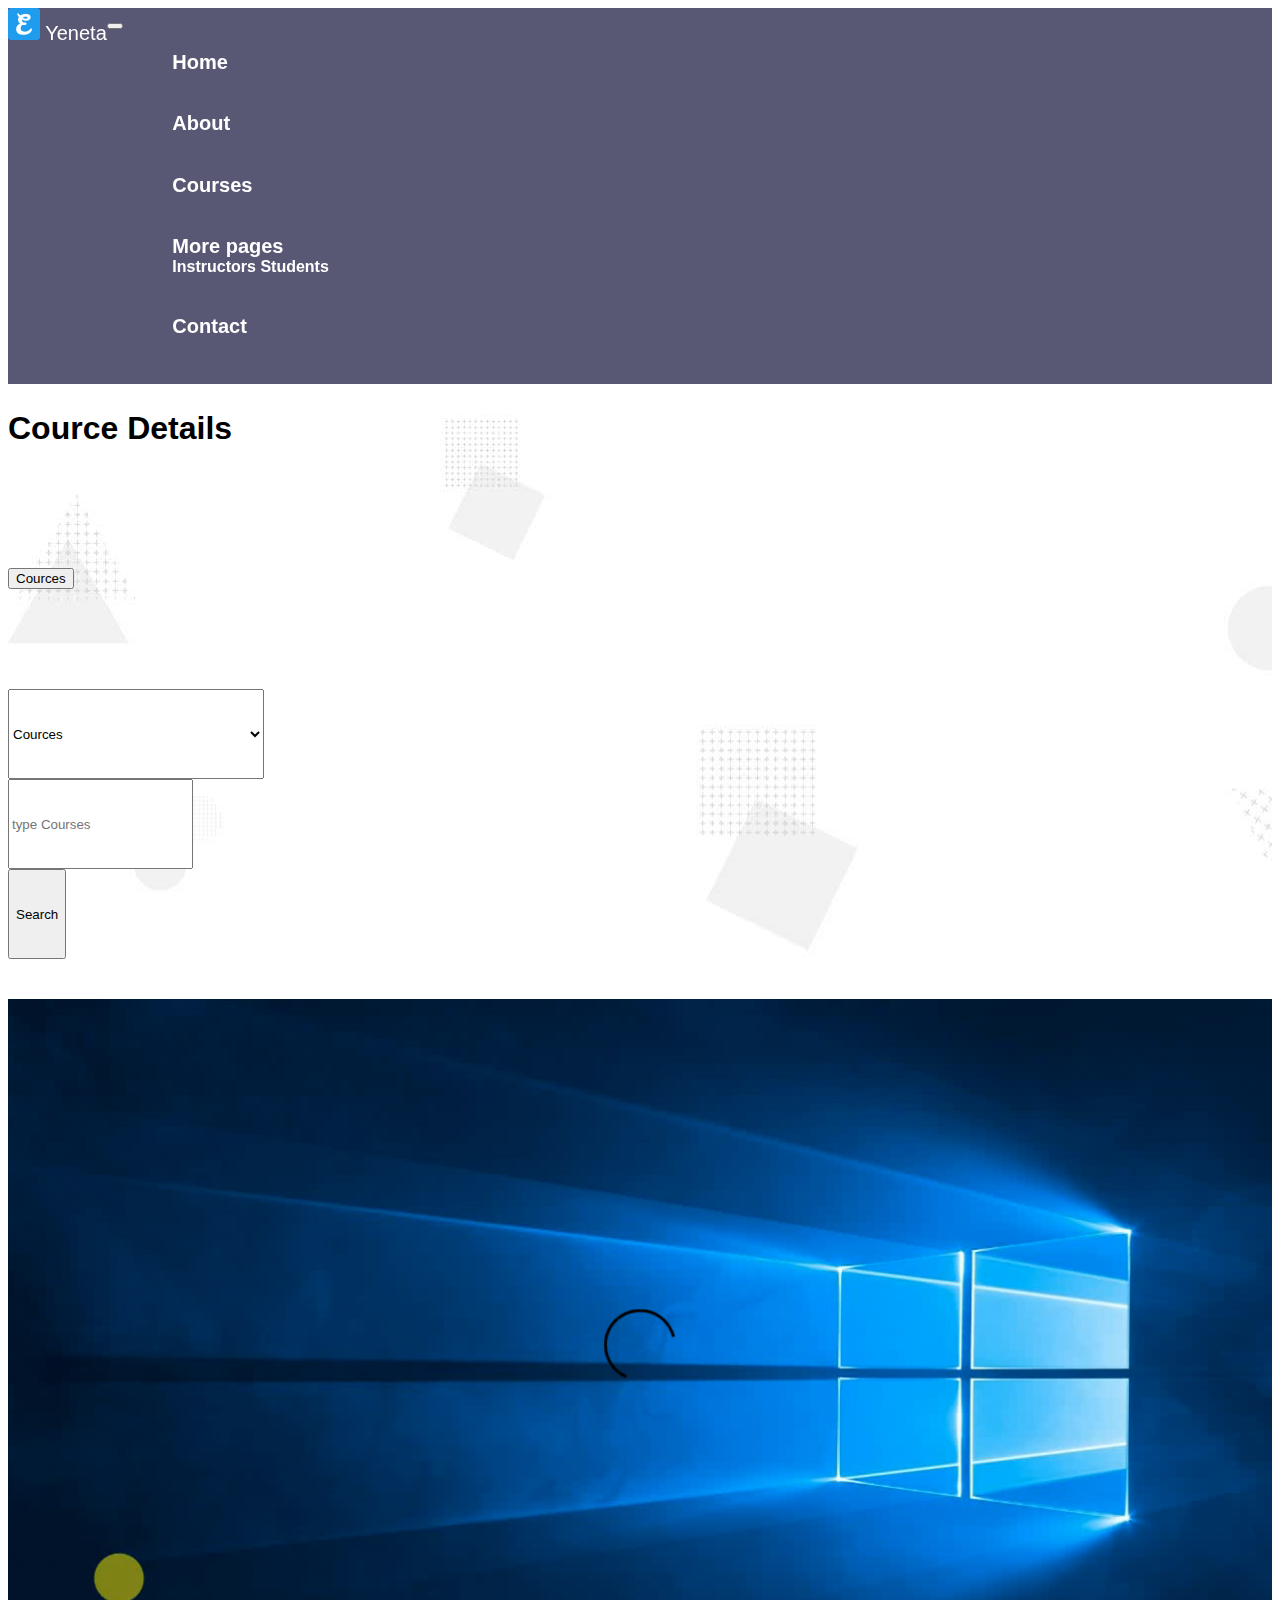
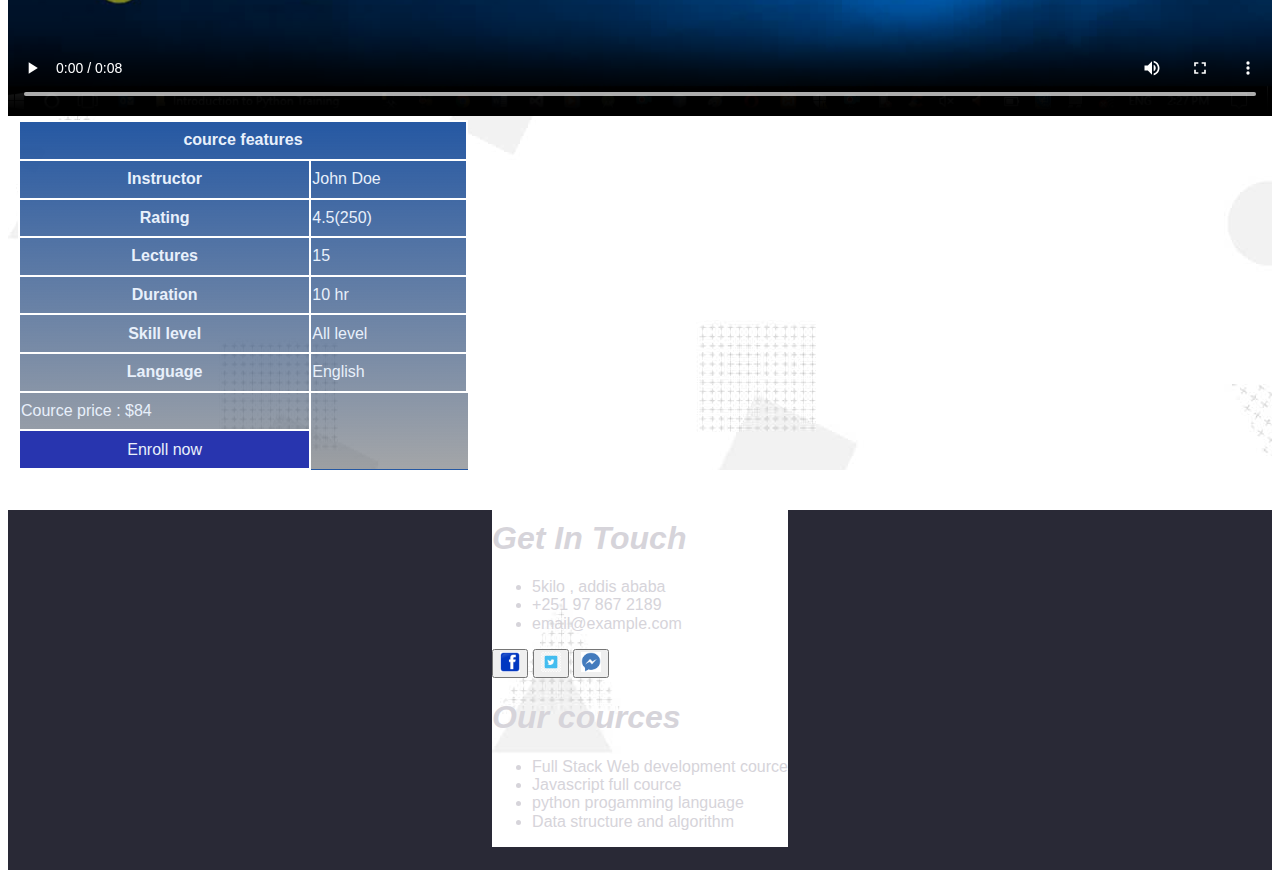
<file: cource_detail.html>
<!DOCTYPE html>
<html lang="en">
    <head>
        <meta charset="UTF-8">
        <meta http-equiv="X-UA-Compatible" content="IE=edge">
        <meta name="viewport" content="width=device-width, initial-scale=1.0">
        <title>Cource detail</title>
        <link rel="stylesheet" href="style.css">
        <style>
            .jumbotron{
               background: linear-gradient(rgb(37 88 163), rgba(73, 77, 82, 0.5)),url("images/coverbackground.jpg") no-repeat center center;
               background-size: cover;
            }
        </style>
        <link rel="stylesheet" href="https://cdn.jsdelivr.net/npm/bootstrap@4.1.3/dist/css/bootstrap.min.css" integrity="sha384-MCw98/SFnGE8fJT3GXwEOngsV7Zt27NXFoaoApmYm81iuXoPkFOJwJ8ERdknLPMO" crossorigin="anonymous">
    </head>
    <body id="courceDetail">
        <!-- 
            This page is for know designed for the full stack web development 
        to show how the layout goes, but we will have a cource detail for each 
        cource that will be implemented as soon us we start teaching the cources!!!
        -->
        <header class="d-flex justify-content-around sticky-top bg-secondary container-fluid w-100">
            <div class="navbar navbar-dark ">
                <a class="navbar-brand" href="#">
                    <img src="images/logo.png" alt="education logo" width=auto height=auto>
                    Yeneta
                </a>
            </div>
            <div class="mx-auto">
            <nav class="navbar navbar-expand-lg navbar-dark">
                <button class="navbar-toggler" type="button" data-toggle="collapse" data-target="#navbarNavDropdown" aria-controls="navbarNavDropdown" aria-expanded="false" aria-label="Toggle navigation">
                  <span class="navbar-toggler-icon"></span>
                </button>
                    <div class="collapse navbar-collapse" id="navbarNavDropdown">
                        <ul class="navbar-nav">
                            <li class="nav-item active">
                                <a class="nav-link mb-0 h5" href="index.html">Home</a>
                            </li>
                            <li class="nav-item">
                                <a class="nav-link mb-0 h5 text-white" href="about_us.html" >About</a>
                            </li>
                            <li class="nav-item">
                                <a class="nav-link mb-0 h5 text-white " href="cources.html">Courses</a>
                            </li>
                            <li class="nav-item dropdown">
                                <a class="nav-link dropdown-toggle mb-0 h5 text-white " href="#" id="navbarDropdownMenuLink" role="button" data-toggle="dropdown" aria-haspopup="true" aria-expanded="false">
                                More pages
                            </a>
                            <div class="dropdown-menu" aria-labelledby="navbarDropdownMenuLink">
                                <a class="dropdown-item mb-0 h5" href="instructor.html">Instructors</a>
                                <a class="dropdown-item mb-0 h5" href="students_testimony.html">Students</a>
                            </div>
                            </li>
                            <li class="nav-item">
                                <a class="nav-link mb-0 h5 text-white " href="contact_us.html">Contact</a>
                            </li>
                        </ul>
                    </div>
                </nav>
            </div>
        </header>
        <div class="jumbotron jumbotron-fluid  position-relative overlay-bottom mb-md-5 w-100">
            <div class="container text-center my-5 py-5">
                <h1 class="text-white mt-4 mb-4">Cource Details</h1>
                <label for="finder_1" class="d-none">
                    <button type="search">Cources</button>
                </label>
                <div class="d-flex justify-content-center align-items-center ml-0 mr-0">
                    <select name="" id="finder_1" class="form-select" style="height:10vh; width:20vw;">
                        <option value="cources">Cources</option>
                        <option value="Full Stack Web development">Full Stack Web development</option>
                        <option value="Javascript full cource">Javascript full cource</option>
                        <option value="python programming language">python programming language</option>
                        <option value="Data structure and algorithm">Data structure and algorithm</option>
                    </select>
                    <div class="w-30">
                     <input id="finder_2" type="text" class="input-group w-30" placeholder="type Courses" aria-label="type Courses" style="height:10vh;">
                    </div>
                    <div>
                    <label for="finder_2" class="mb-0">
                        <button class="btn btn-danger" type="button" id="button-addon1" style="height:10vh;">Search</button>
                    </label>
                    </div>
              </div>
            </div>
        </div>
        <div class="container mt-4">
            <div class="row">
                <div class="mb-5 mt-5 col-sm-12 col-md-6">
                    <video controls width=100% height=100% >
                        <source src="videos/PythonCourseOutline.mp4" type="video/mp4"> 
                        <track label="English" kind="captions" title="English transcript" srclang="en" src="videos/PythonCourseOutline.vtt" default>                                                                                               
                    </video>
                </div>
                <div class="col-sm-12 col-md-6">
                    <table class="table-primary table-striped mb-5 mt-5" width=90% height=90%>
                        <tr class="table-value-colspan-2">
                            <th colspan="2" class="table-active">cource features</th>
                        </tr>
                        <tr>
                            <th>Instructor</th>
                            <td>John Doe</td>
                        </tr>
                        <tr>
                            <th>Rating</th>
                            <td>4.5(250)</td> 
                        </tr>
                        <tr>
                            <th>Lectures</th>
                            <td>15</td> 
                        </tr>
                        <tr>
                            <th>Duration</th>
                            <td>10 hr</td> 
                        </tr>
                        <tr>
                            <th>Skill level</th>
                            <td>All level</td> 
                        </tr>
                        <tr>
                            <th>Language</th>
                            <td>English</td> 
                        </tr>
                        <tr>
                            <td>Cource price : $84</td>
                        </tr>
                        <tr class="table-value-colspan-2 align-items-center justify-content-center">
                            <td id="submit-btn" class="btn-danger text-center" >Enroll now</td>
                        </tr>
                    </table>
                </div>
            </div>  
    </div>
    <footer class="bg-secondary w-100">
        <div class="container mt-4">
            <div class="row">
                <div class="col-sm-12 col-md-6">
                    <h1 class="text-white">Get In Touch</h1>
                    <ul class="text-white">
                        <li>5kilo , addis ababa</li>
                        <li>+251 97 867 2189</li>
                        <li>email@example.com</li>
                    </ul>
                    <button id="facebook">
                        <img src="images/facebook.png" alt="follow us on facebook" width="20px" height="20px">
                    </button>
                    <button id="twitter">
                        <img class="w-2 h-1" src="images/twitter.png" alt="follow us on twitter" width="20px" height="20px">
                    </button>
                    <button id="messanger">
                        <img src="images/messanger.png" alt="leave messsage on messanger" width="20px" height="20px">
                    </button>
                </div>
                <div class="col-sm-12 col-md-6">
                    <div> 
                        <h1 class="text-white">Our cources</h1>
                        <ul> 
                            <li><a  class="list-item text-white" href="cources.html#Course_1" target="_blank">Full Stack Web development cource</a></li>
                            <li><a  class="list-item text-white" href="cources.html#Course_2" target="_blank">Javascript full cource</a></li>
                            <li><a  class="list-item text-white" href="cources.html#Course_3" target="_blank">python progamming language</a></li>
                            <li><a  class="list-item text-white" href="cources.html#Course_4" target="_blank">Data structure and algorithm</a></li>
                        </ul>
                    </div>
                </div>
            </div>  
    </footer>
    <script src="https://code.jquery.com/jquery-3.3.1.slim.min.js" integrity="sha384-q8i/X+965DzO0rT7abK41JStQIAqVgRVzpbzo5smXKp4YfRvH+8abtTE1Pi6jizo" crossorigin="anonymous"></script>
    <script src="https://cdn.jsdelivr.net/npm/popper.js@1.14.3/dist/umd/popper.min.js" integrity="sha384-ZMP7rVo3mIykV+2+9J3UJ46jBk0WLaUAdn689aCwoqbBJiSnjAK/l8WvCWPIPm49" crossorigin="anonymous"></script>
    <script src="https://cdn.jsdelivr.net/npm/bootstrap@4.1.3/dist/js/bootstrap.min.js" integrity="sha384-ChfqqxuZUCnJSK3+MXmPNIyE6ZbWh2IMqE241rYiqJxyMiZ6OW/JmZQ5stwEULTy" crossorigin="anonymous"></script> 
    </body>
</html>
</file>
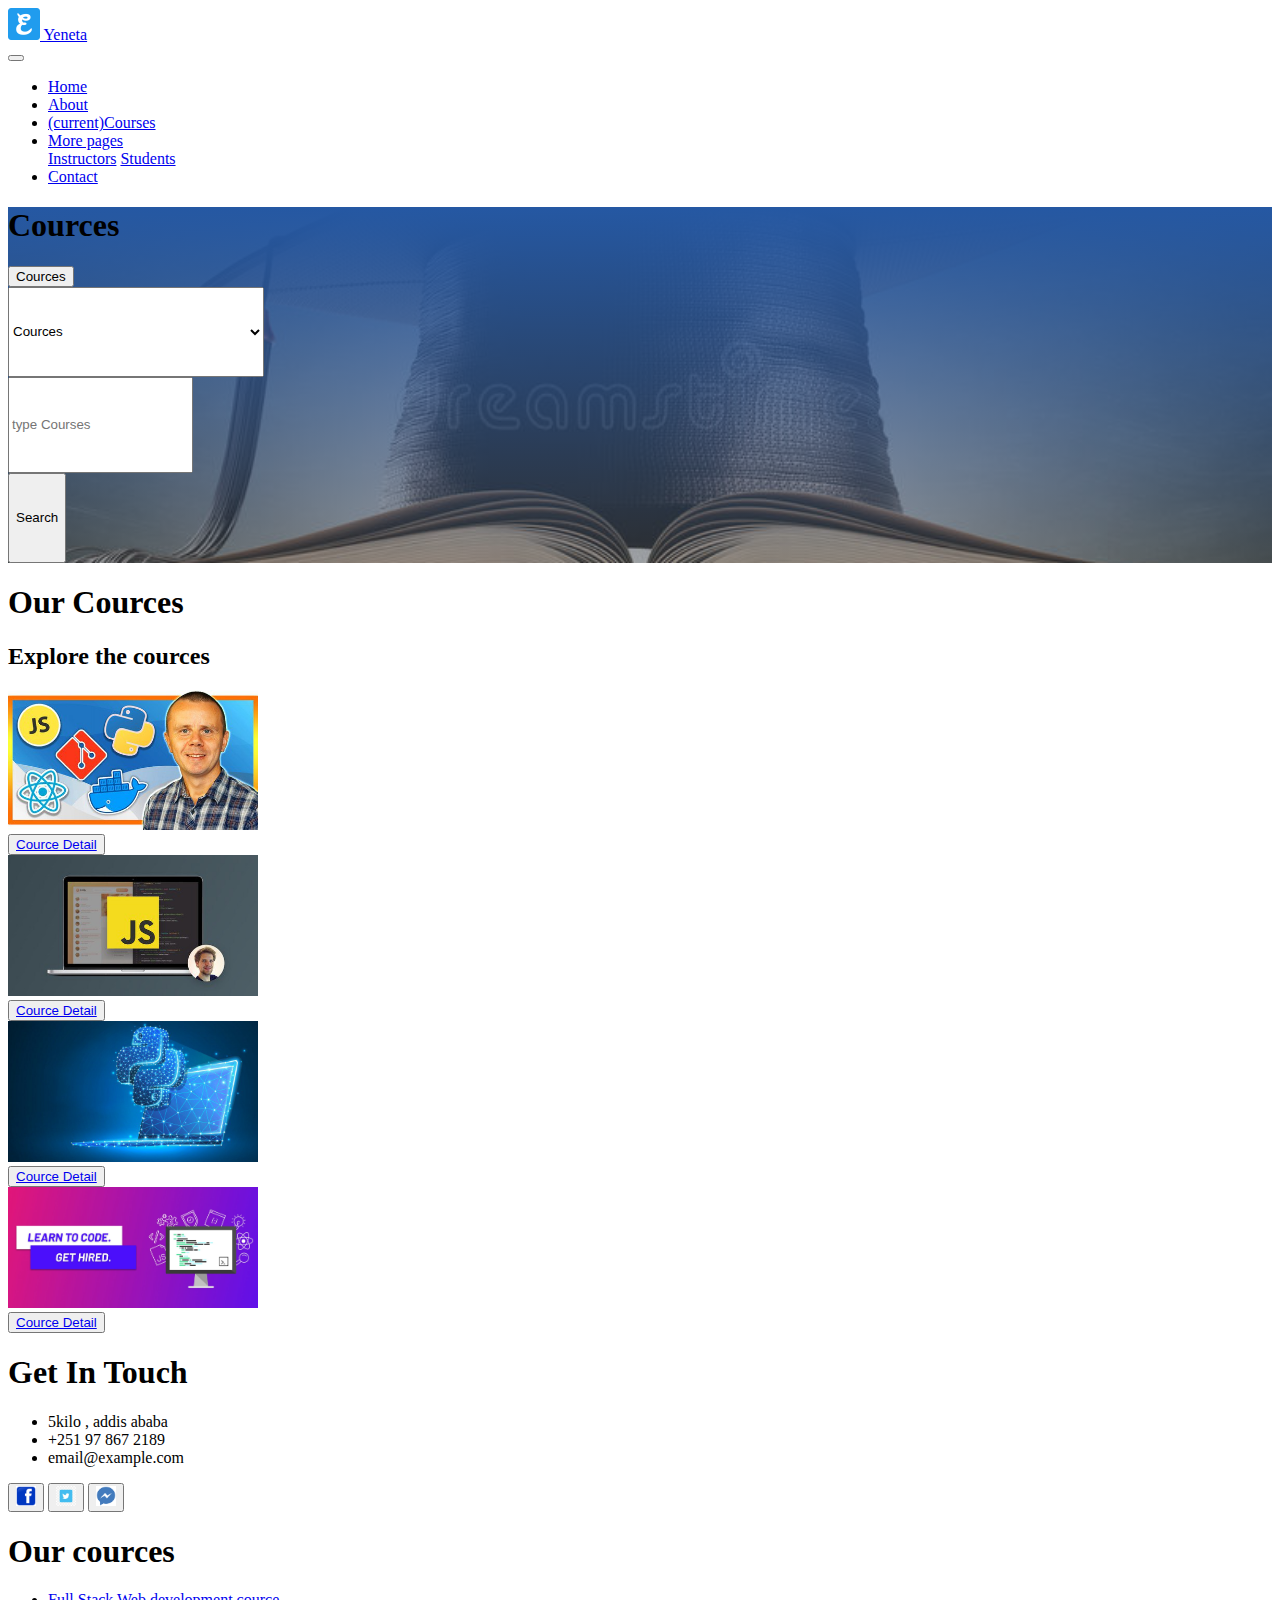
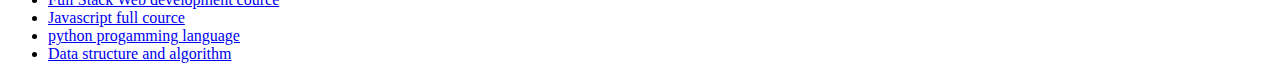
<file: cources.html>
<!DOCTYPE html>
<html lang="en">
    <head>
        <meta charset="UTF-8">
        <meta http-equiv="X-UA-Compatible" content="IE=edge">
        <meta name="viewport" content="width=device-width, initial-scale=1.0">
        <title> Cources</title>
        <link rel="stylesheet" href="https://cdn.jsdelivr.net/npm/bootstrap@4.1.3/dist/css/bootstrap.min.css" integrity="sha384-MCw98/SFnGE8fJT3GXwEOngsV7Zt27NXFoaoApmYm81iuXoPkFOJwJ8ERdknLPMO" crossorigin="anonymous">
        <style>
            .jumbotron{
               background: linear-gradient(rgb(37 88 163), rgba(73, 77, 82, 0.5)),url("images/coverbackground.jpg") no-repeat center center;
               background-size: cover;
            }
        </style>
    </head>
    <body id="course">
        <header class="d-flex justify-content-around sticky-top bg-secondary container-fluid w-100">
            <div class="navbar navbar-dark ">
                <a class="navbar-brand" href="#">
                    <img src="images/logo.png" alt="education logo" width=auto height=auto>
                    Yeneta
                </a>
            </div>
            <div class="mx-auto">
            <nav class="navbar navbar-expand-lg navbar-dark">
                <button class="navbar-toggler" type="button" data-toggle="collapse" data-target="#navbarNavDropdown" aria-controls="navbarNavDropdown" aria-expanded="false" aria-label="Toggle navigation">
                  <span class="navbar-toggler-icon"></span>
                </button>
                    <div class="collapse navbar-collapse" id="navbarNavDropdown">
                        <ul class="navbar-nav">
                            <li class="nav-item active">
                                <a class="nav-link mb-0 h5" href="index.html">Home</a>
                            </li>
                            <li class="nav-item">
                                <a class="nav-link mb-0 h5 text-white" href="about_us.html" >About</a>
                            </li>
                            <li class="nav-item">
                                <a class="nav-link mb-0 h5 text-white " href="#course"><span class="sr-only">(current)</span>Courses</a>
                            </li>
                            <li class="nav-item dropdown">
                                <a class="nav-link dropdown-toggle mb-0 h5 text-white " href="#" id="navbarDropdownMenuLink" role="button" data-toggle="dropdown" aria-haspopup="true" aria-expanded="false">
                                More pages
                            </a>
                            <div class="dropdown-menu" aria-labelledby="navbarDropdownMenuLink">
                                <a class="dropdown-item mb-0 h5" href="instructor.html">Instructors</a>
                                <a class="dropdown-item mb-0 h5" href="students_testimony.html">Students</a>
                            </div>
                            </li>
                            <li class="nav-item">
                                <a class="nav-link mb-0 h5 text-white " href="contact_us.html">Contact</a>
                            </li>
                        </ul>
                    </div>
                </nav>
            </div>
        </header>
        <div class="jumbotron jumbotron-fluid  position-relative overlay-bottom mb-md-5 w-100">
            <div class="container text-center my-5 py-5">
                <h1 class="text-white mt-4 mb-4">Cources</h1>
                <label for="finder_1" class="d-none">
                    <button type="search">Cources</button>
                </label>
                <div class="d-flex justify-content-center align-items-center ml-0 mr-0">
                    <select name="" id="finder_1" class="form-select" style="height:10vh; width:20vw;">
                        <option value="cources">Cources</option>
                        <option value="Full Stack Web development">Full Stack Web development</option>
                        <option value="Javascript full cource">Javascript full cource</option>
                        <option value="python programming language">python programming language</option>
                        <option value="Data structure and algorithm">Data structure and algorithm</option>
                    </select>
                    <div class="w-30">
                     <input id="finder_2" type="text" class="input-group w-30" placeholder="type Courses" aria-label="type Courses" style="height:10vh;">
                    </div>
                    <div>
                    <label for="finder_2" class="mb-0">
                        <button class="btn btn-danger" type="button" id="button-addon1" style="height:10vh;">Search</button>
                    </label>
                    </div>
              </div>
            </div>
        </div>
        <div class ="container text-center mb-5 mt-5">
            <h1>Our Cources</h1>
            <h2>Explore the cources</h2>
            <div class="row">
                <div class="col bg-image" >
                    <div  id ="Course_1" class="hover-zoom  mb-3 mt-3"> 
                        <img src="images/FullStackweb.jpg" alt="Full Stack Web development cource" width="250px" height="auto">
                    </div>
                    <button class = "btn btn-secondary  mb-3 mt-3"><a class="text-white" href="cource_detail.html">Cource Detail</a></button>
                </div>
                <div class="col bg-image">
                    <div id = "Course_2" class="hover-zoom  mb-3 mt-3">
                        <img src="images/JSCource.jpg" alt="Javascript full cource" width="250px" height="auto">
                    </div>
                    <button class = "btn btn-secondary  mb-3 mt-3"><a class="text-white" href="cource_detail.html">Cource Detail</a></button>
                </div>
                <div class="col bg-image">
                    <div id ="Course_3" class="hover-zoom  mb-3 mt-3"> <img src="images/PythonCource.jpg" alt="python progamming language" width="250px" height="auto">
                    </div>
                    <button class = "btn btn-secondary  mb-3 mt-3"><a class="text-white" href="cource_detail.html">Cource Detail</a></button>
                </div>
                <div class="col bg-image">
                    <div id ="Course_4" class="hover-zoom  mb-3 mt-3">
                        <img src="images/learnToCode.jpg" alt="Data structure and algorithm" width="250px" height="auto">
                    </div>
                    <button class ="btn btn-secondary  mb-3 mt-3"><a  class="text-white" href="cource_detail.html">Cource Detail</a></button>
                </div>
            </div>
        </div>
        <footer class="bg-secondary w-100">
            <div class="container mt-4">
                <div class="row">
                    <div class="col-sm-12 col-md-6">
                        <h1 class="text-white">Get In Touch</h1>
                        <ul class="text-white">
                            <li>5kilo , addis ababa</li>
                            <li>+251 97 867 2189</li>
                            <li>email@example.com</li>
                        </ul>
                        <button id="facebook">
                            <img src="images/facebook.png" alt="follow us on facebook" width="20px" height="20px">
                        </button>
                        <button id="twitter">
                            <img class="w-2 h-1" src="images/twitter.png" alt="follow us on twitter" width="20px" height="20px">
                        </button>
                        <button id="messanger">
                            <img src="images/messanger.png" alt="leave messsage on messanger" width="20px" height="20px">
                        </button>
                    </div>
                    <div class="col-sm-12 col-md-6">
                        <div> 
                            <h1 class="text-white">Our cources</h1>
                            <ul> 
                                <li><a  class="list-item text-white" href="cources.html#Course_1" target="_blank">Full Stack Web development cource</a></li>
                                <li><a  class="list-item text-white" href="cources.html#Course_2" target="_blank">Javascript full cource</a></li>
                                <li><a  class="list-item text-white" href="cources.html#Course_3" target="_blank">python progamming language</a></li>
                                <li><a  class="list-item text-white" href="cources.html#Course_4" target="_blank">Data structure and algorithm</a></li>
                            </ul>
                        </div>
                    </div>
                </div>  
        </footer>
    </div>
    <script src="script.js"></script>
    <script src="https://code.jquery.com/jquery-3.3.1.slim.min.js" integrity="sha384-q8i/X+965DzO0rT7abK41JStQIAqVgRVzpbzo5smXKp4YfRvH+8abtTE1Pi6jizo" crossorigin="anonymous"></script>
    <script src="https://cdn.jsdelivr.net/npm/popper.js@1.14.3/dist/umd/popper.min.js" integrity="sha384-ZMP7rVo3mIykV+2+9J3UJ46jBk0WLaUAdn689aCwoqbBJiSnjAK/l8WvCWPIPm49" crossorigin="anonymous"></script>
    <script src="https://cdn.jsdelivr.net/npm/bootstrap@4.1.3/dist/js/bootstrap.min.js" integrity="sha384-ChfqqxuZUCnJSK3+MXmPNIyE6ZbWh2IMqE241rYiqJxyMiZ6OW/JmZQ5stwEULTy" crossorigin="anonymous"></script> 
</body>
</html>
</file>
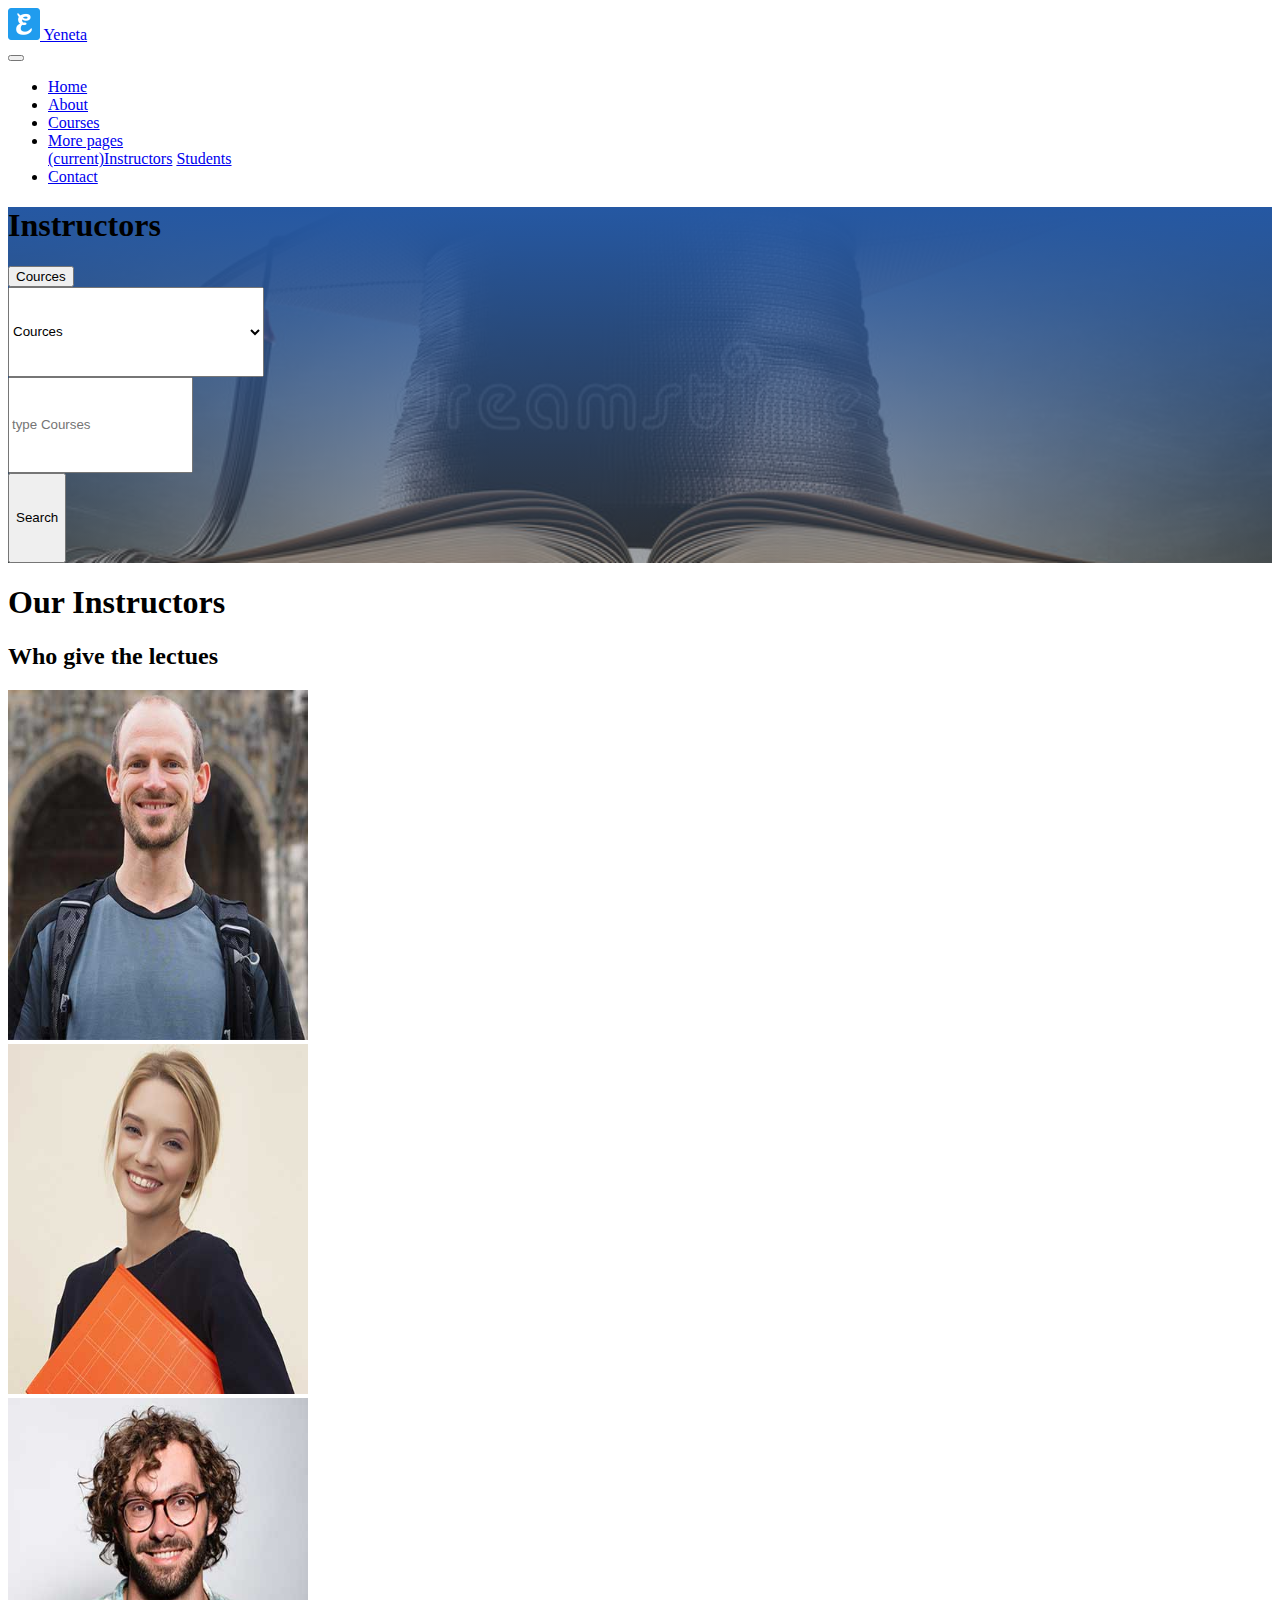
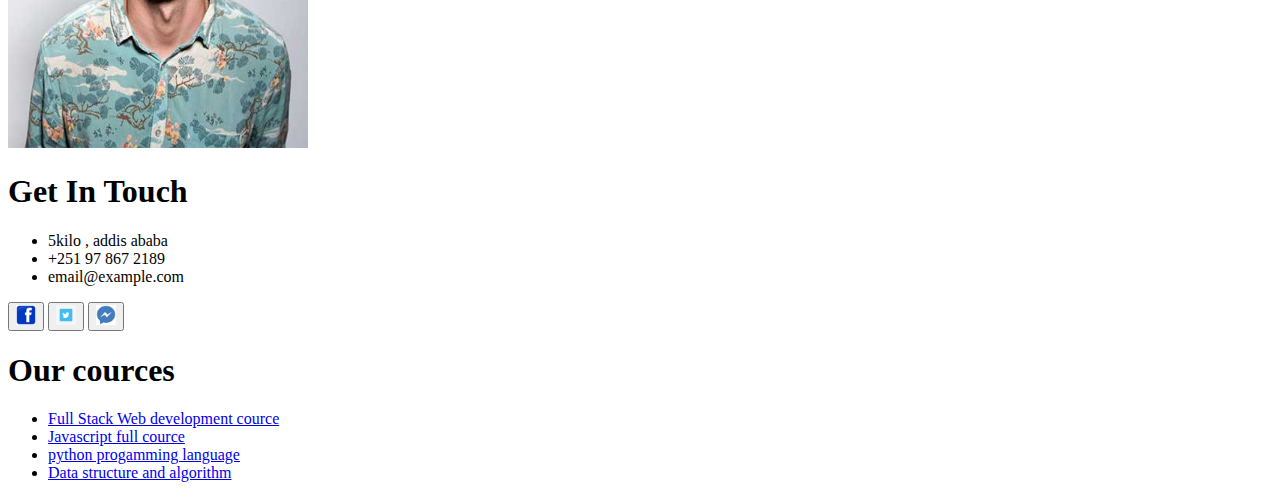
<file: instructor.html>
<!DOCTYPE html>
<html lang="en">
    <head>
        <meta charset="UTF-8">
        <meta http-equiv="X-UA-Compatible" content="IE=edge">
        <meta name="viewport" content="width=device-width, initial-scale=1.0">
        <title>Instructors</title>
        <link rel="stylesheet" href="https://cdn.jsdelivr.net/npm/bootstrap@4.1.3/dist/css/bootstrap.min.css" integrity="sha384-MCw98/SFnGE8fJT3GXwEOngsV7Zt27NXFoaoApmYm81iuXoPkFOJwJ8ERdknLPMO" crossorigin="anonymous">
        <style>
            .jumbotron{
               background: linear-gradient(rgb(37 88 163), rgba(73, 77, 82, 0.5)),url("images/coverbackground.jpg") no-repeat center center;
               background-size: cover;
            }
        </style> 
    </head>
    <body id="insructor">
        <header class="d-flex justify-content-around sticky-top bg-secondary container-fluid w-100">
            <div class="navbar navbar-dark ">
                <a class="navbar-brand" href="#insructor">
                    <img src="images/logo.png" alt="education logo" width=auto height=auto>
                    Yeneta
                </a>
            </div>
            <div class="mx-auto">
            <nav class="navbar navbar-expand-lg navbar-dark">
                <button class="navbar-toggler" type="button" data-toggle="collapse" data-target="#navbarNavDropdown" aria-controls="navbarNavDropdown" aria-expanded="false" aria-label="Toggle navigation">
                  <span class="navbar-toggler-icon"></span>
                </button>
                    <div class="collapse navbar-collapse" id="navbarNavDropdown">
                        <ul class="navbar-nav">
                            <li class="nav-item active">
                                <a class="nav-link mb-0 h5" href="index.html">Home</a>
                            </li>
                            <li class="nav-item">
                                <a class="nav-link mb-0 h5 text-white" href="about_us.html" >About</a>
                            </li>
                            <li class="nav-item">
                                <a class="nav-link mb-0 h5 text-white " href="cources.html">Courses</a>
                            </li>
                            <li class="nav-item dropdown">
                                <a class="nav-link dropdown-toggle mb-0 h5 text-white " href="#" id="navbarDropdownMenuLink" role="button" data-toggle="dropdown" aria-haspopup="true" aria-expanded="false">
                                More pages
                            </a>
                            <div class="dropdown-menu" aria-labelledby="navbarDropdownMenuLink">
                                <a class="dropdown-item mb-0 h5" href="#insructor"><span class="sr-only">(current)</span>Instructors</a>
                                <a class="dropdown-item mb-0 h5" href="students_testimony.html">Students</a>
                            </div>
                            </li>
                            <li class="nav-item">
                                <a class="nav-link mb-0 h5 text-white " href="contact_us.html">Contact</a>
                            </li>
                        </ul>
                    </div>
                </nav>
            </div>
        </header>
        <div class="jumbotron jumbotron-fluid  position-relative overlay-bottom mb-md-5 w-100">
            <div class="container text-center my-5 py-5">
                <h1 class="text-white mt-4 mb-4">Instructors</h1>
                <label for="finder_1" class="d-none">
                    <button type="search">Cources</button>
                </label>
                <div class="d-flex justify-content-center align-items-center ml-0 mr-0">
                    <select name="" id="finder_1" class="form-select" style="height:10vh; width:20vw;">
                        <option value="cources">Cources</option>
                        <option value="Full Stack Web development">Full Stack Web development</option>
                        <option value="Javascript full cource">Javascript full cource</option>
                        <option value="python programming language">python programming language</option>
                        <option value="Data structure and algorithm">Data structure and algorithm</option>
                    </select>
                    <div class="w-30">
                     <input id="finder_2" type="text" class="input-group w-30" placeholder="type Courses" aria-label="type Courses" style="height:10vh;">
                    </div>
                    <div>
                    <label for="finder_2" class="mb-0">
                        <button class="btn btn-danger" type="button" id="button-addon1" style="height:10vh;">Search</button>
                    </label>
                    </div>
              </div>
            </div>
        </div>
        <div class ="text-center mb-5 mt-5" >
            <h1>Our Instructors</h1>
            <h2>Who give the lectues</h2>
            <div class="row mb-md-5 mt-md-5">
                <div class="col hover-zoom mb-5" id ="Course_1"> <img src="images/webInstructor.jpg" alt="web design cource instructor" width=300px height=350px></div>
                <div class="col hover-zoom mb-5" id = "Course_2"><img src="images/PythonInstructor.jpg" alt="python cource instructor" width=300px height=350px></div>
                <div class="col hover-zoom mb-5" id ="Course_3"> <img src="images/DSAInstructor.jpg" alt="DSA cource instructor" width=300px height=350px></div>
            </div>
        </div>
    </div>
    <footer class="bg-secondary w-100">
        <div class="container mt-4">
            <div class="row">
                <div class="col-sm-12 col-md-6">
                    <h1 class="text-white">Get In Touch</h1>
                    <ul class="text-white">
                        <li>5kilo , addis ababa</li>
                        <li>+251 97 867 2189</li>
                        <li>email@example.com</li>
                    </ul>
                    <button id="facebook">
                        <img src="images/facebook.png" alt="follow us on facebook" width="20px" height="20px">
                    </button>
                    <button id="twitter">
                        <img class="w-2 h-1" src="images/twitter.png" alt="follow us on twitter" width="20px" height="20px">
                    </button>
                    <button id="messanger">
                        <img src="images/messanger.png" alt="leave messsage on messanger" width="20px" height="20px">
                    </button>
                </div>
                <div class="col-sm-12 col-md-6">
                    <div> 
                        <h1 class="text-white">Our cources</h1>
                        <ul> 
                            <li><a  class="list-item text-white" href="cources.html#Course_1" target="_blank">Full Stack Web development cource</a></li>
                            <li><a  class="list-item text-white" href="cources.html#Course_2" target="_blank">Javascript full cource</a></li>
                            <li><a  class="list-item text-white" href="cources.html#Course_3" target="_blank">python progamming language</a></li>
                            <li><a  class="list-item text-white" href="cources.html#Course_4" target="_blank">Data structure and algorithm</a></li>
                        </ul>
                    </div>
                </div>
            </div>  
    </footer>
        <script src="https://code.jquery.com/jquery-3.3.1.slim.min.js" integrity="sha384-q8i/X+965DzO0rT7abK41JStQIAqVgRVzpbzo5smXKp4YfRvH+8abtTE1Pi6jizo" crossorigin="anonymous"></script>
        <script src="https://cdn.jsdelivr.net/npm/popper.js@1.14.3/dist/umd/popper.min.js" integrity="sha384-ZMP7rVo3mIykV+2+9J3UJ46jBk0WLaUAdn689aCwoqbBJiSnjAK/l8WvCWPIPm49" crossorigin="anonymous"></script>
        <script src="https://cdn.jsdelivr.net/npm/bootstrap@4.1.3/dist/js/bootstrap.min.js" integrity="sha384-ChfqqxuZUCnJSK3+MXmPNIyE6ZbWh2IMqE241rYiqJxyMiZ6OW/JmZQ5stwEULTy" crossorigin="anonymous"></script> 
    </body>
</html>
</file>
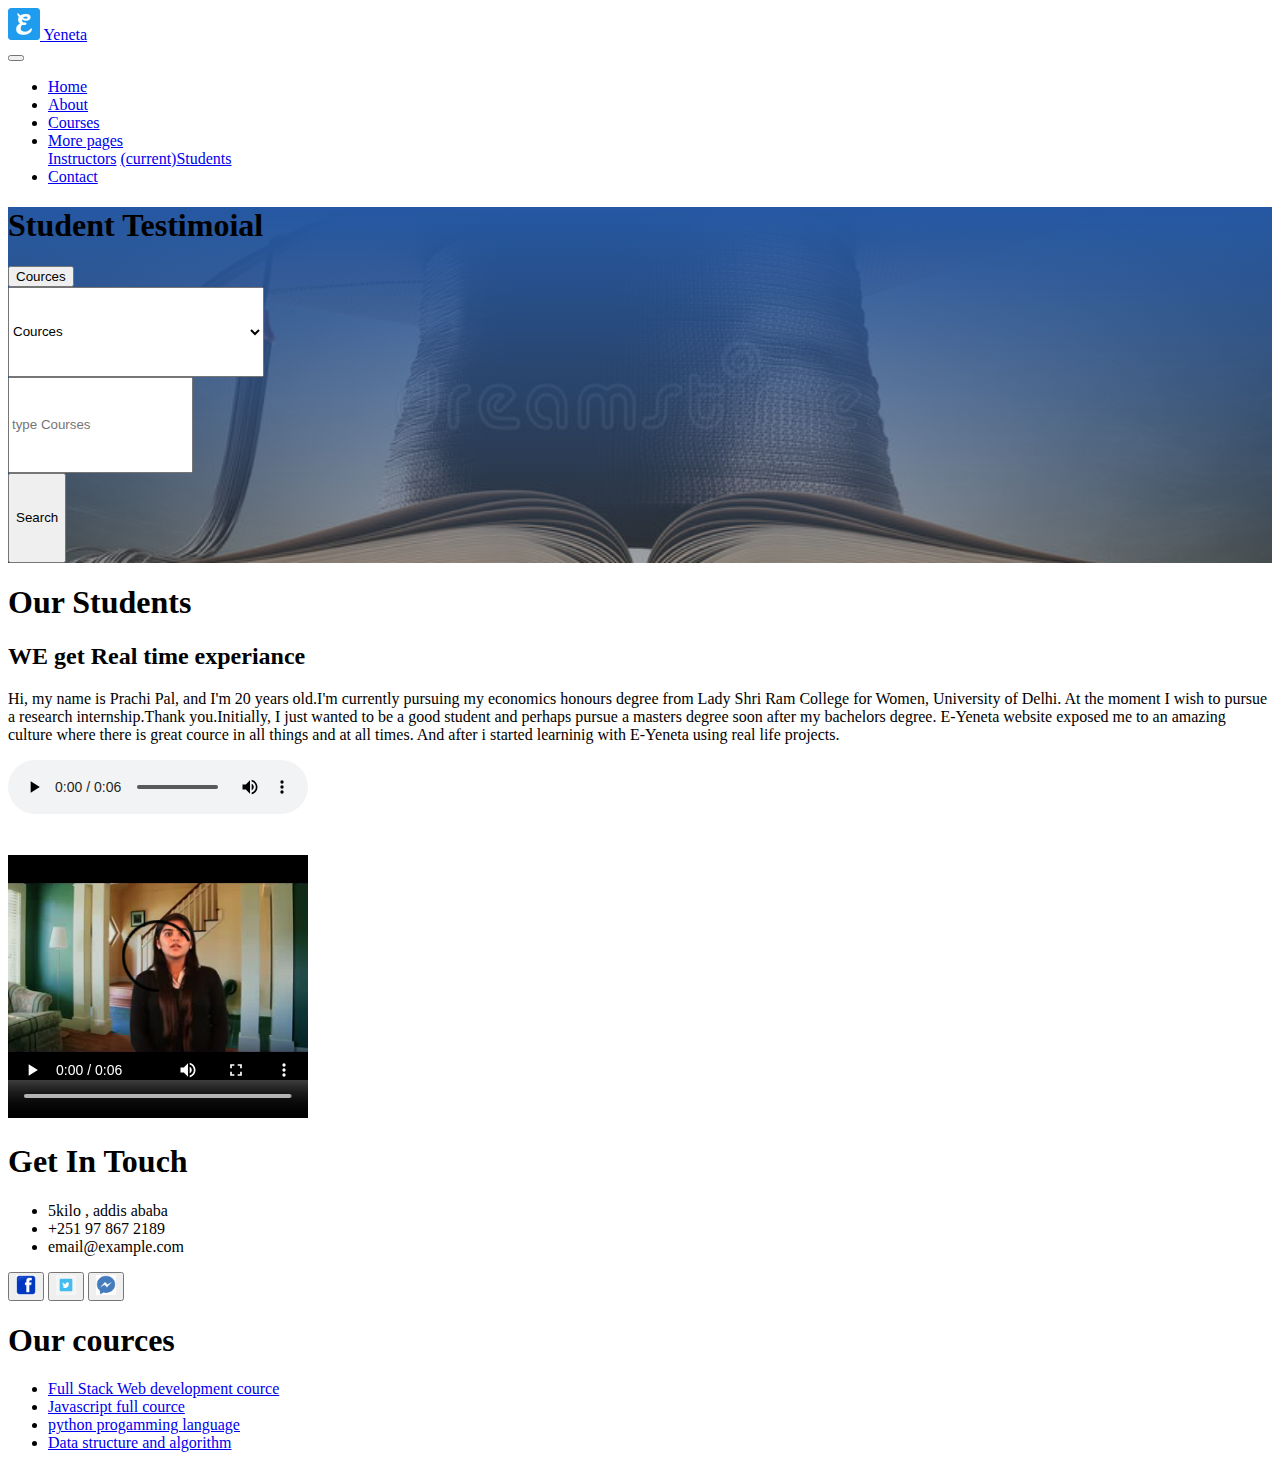
<file: students_testimony.html>
<!DOCTYPE html>
<html lang="en">
    <head>
        <meta charset="UTF-8">
        <meta http-equiv="X-UA-Compatible" content="IE=edge">
        <meta name="viewport" content="width=device-width, initial-scale=1.0">
        <title>Students Testimonial</title>
        <link rel="stylesheet" href="https://cdn.jsdelivr.net/npm/bootstrap@4.1.3/dist/css/bootstrap.min.css" integrity="sha384-MCw98/SFnGE8fJT3GXwEOngsV7Zt27NXFoaoApmYm81iuXoPkFOJwJ8ERdknLPMO" crossorigin="anonymous">
        <style>
            .jumbotron{
               background: linear-gradient(rgb(37 88 163), rgba(73, 77, 82, 0.5)),url("images/coverbackground.jpg") no-repeat center center;
               background-size: cover;
            }
        </style>
    </head>
    <body id="Student-testimony">
        <header class="d-flex justify-content-around sticky-top bg-secondary container-fluid w-100">
            <div class="navbar navbar-dark ">
                <a class="navbar-brand" href="#Student-testimony">
                    <img src="images/logo.png" alt="education logo" width=auto height=auto>
                    Yeneta
                </a>
            </div>
            <div class="mx-auto">
            <nav class="navbar navbar-expand-lg navbar-dark">
                <button class="navbar-toggler" type="button" data-toggle="collapse" data-target="#navbarNavDropdown" aria-controls="navbarNavDropdown" aria-expanded="false" aria-label="Toggle navigation">
                  <span class="navbar-toggler-icon"></span>
                </button>
                    <div class="collapse navbar-collapse" id="navbarNavDropdown">
                        <ul class="navbar-nav">
                            <li class="nav-item active">
                                <a class="nav-link mb-0 h5" href="index.html">Home</a>
                            </li>
                            <li class="nav-item">
                                <a class="nav-link mb-0 h5 text-white" href="about_us.html" >About</a>
                            </li>
                            <li class="nav-item">
                                <a class="nav-link mb-0 h5 text-white " href="cources.html">Courses</a>
                            </li>
                            <li class="nav-item dropdown">
                                <a class="nav-link dropdown-toggle mb-0 h5 text-white " href="#" id="navbarDropdownMenuLink" role="button" data-toggle="dropdown" aria-haspopup="true" aria-expanded="false">
                                More pages
                            </a>
                            <div class="dropdown-menu" aria-labelledby="navbarDropdownMenuLink">
                                <a class="dropdown-item mb-0 h5" href="instructor.html">Instructors</a>
                                <a class="dropdown-item mb-0 h5" href="#Student-testimony"><span class="sr-only">(current)</span>Students</a>
                            </div>
                            </li>
                            <li class="nav-item">
                                <a class="nav-link mb-0 h5 text-white" href="contact_us.html">Contact</a>
                            </li>
                        </ul>
                    </div>
                </nav>
            </div>
        </header>
        <div class="jumbotron jumbotron-fluid  position-relative overlay-bottom mb-md-5 w-100">
            <div class="container text-center my-5 py-5">
                <h1 class="text-white mt-4 mb-4 h1">Student Testimoial</h1>
                <label for="finder_1" class="d-none">
                    <button type="search">Cources</button>
                </label>
                <div class="d-flex justify-content-center align-items-center ml-0 mr-0">
                    <select name="" id="finder_1" class="form-select" style="height:10vh;width:20vw;">
                        <option value="cources">Cources</option>
                        <option value="Full Stack Web development">Full Stack Web development</option>
                        <option value="Javascript full cource">Javascript full cource</option>
                        <option value="python programming language">python programming language</option>
                        <option value="Data structure and algorithm">Data structure and algorithm</option>
                    </select>
                    <div class="w-30">
                     <input id="finder_2" type="text" class="input-group w-30" placeholder="type Courses" aria-label="type Courses" style="height:10vh;">
                    </div>
                    <div>
                    <label for="finder_2" class="mb-0">
                        <button class="btn btn-danger" type="button" id="button-addon1" style="height:10vh;">Search</button>
                    </label>
                    </div>
              </div>
            </div>
        </div>
        <!--
                This is a sample video. when the website starts and we get the real testimoial the text 
                below will be the caption/transcript of the audio and video the is the full description 
                of how the video goes for persons who have an eye disabilitiy to make the full action of 
                the video understandable. 
        -->
        <div class="container">
            <div class="row">
                <div class="col">
                    <div>
                        <h1>Our Students</h1>
                        <h2>WE get Real time experiance</h2>
                        <p>Hi, my name is Prachi Pal, and I'm 20 years old.I'm currently pursuing my economics honours degree from Lady Shri Ram College for Women, 
                            University of Delhi. At the moment I wish to pursue a research internship.Thank you.Initially, I just wanted to be a good student and 
                            perhaps pursue a masters degree soon after my bachelors degree. 
                            <span lang="am">E-Yeneta</span>  website exposed me to an amazing culture where there is great cource in all things and at all times.
                            And after i started learninig with <span lang="am">E-Yeneta</span> using real life projects.
                        </p>
                        <audio controls>
                            <source src="audio/selfIntroduction.mp3" type="audio/mpeg">
                        </audio>
                    </div>
                </div>
                <div class="col">
                    <div>
                        <video controls width=300px height=300px>
                            <source src="videos/selfIntroduction.mp4"  type="video/mp4">
                            <track label="English" kind="captions" title="English transcript" srclang="en" src="videos/selfIntroduction.vtt" default>
                        </video>
                    </div>
                </div>
              </div>
           </div>
           <footer class="bg-secondary w-100">
            <div class="container mt-4">
                <div class="row">
                    <div class="col-sm-12 col-md-6">
                        <h1 class="text-white">Get In Touch</h1>
                        <ul class="text-white">
                            <li>5kilo , addis ababa</li>
                            <li>+251 97 867 2189</li>
                            <li>email@example.com</li>
                        </ul>
                        <button id="facebook">
                            <img src="images/facebook.png" alt="follow us on facebook" width="20px" height="20px">
                        </button>
                        <button id="twitter">
                            <img class="w-2 h-1" src="images/twitter.png" alt="follow us on twitter" width="20px" height="20px">
                        </button>
                        <button id="messanger">
                            <img src="images/messanger.png" alt="leave messsage on messanger" width="20px" height="20px">
                        </button>
                    </div>
                    <div class="col-sm-12 col-md-6">
                        <div> 
                            <h1 class="text-white">Our cources</h1>
                            <ul> 
                                <li><a  class="list-item text-white" href="cources.html#Course_1" target="_blank">Full Stack Web development cource</a></li>
                                <li><a  class="list-item text-white" href="cources.html#Course_2" target="_blank">Javascript full cource</a></li>
                                <li><a  class="list-item text-white" href="cources.html#Course_3" target="_blank">python progamming language</a></li>
                                <li><a  class="list-item text-white" href="cources.html#Course_4" target="_blank">Data structure and algorithm</a></li>
                            </ul>
                        </div>
                    </div>
                </div>  
        </footer>
        <script src="script.js"></script>
        <script src="https://code.jquery.com/jquery-3.3.1.slim.min.js" integrity="sha384-q8i/X+965DzO0rT7abK41JStQIAqVgRVzpbzo5smXKp4YfRvH+8abtTE1Pi6jizo" crossorigin="anonymous"></script>
        <script src="https://cdn.jsdelivr.net/npm/popper.js@1.14.3/dist/umd/popper.min.js" integrity="sha384-ZMP7rVo3mIykV+2+9J3UJ46jBk0WLaUAdn689aCwoqbBJiSnjAK/l8WvCWPIPm49" crossorigin="anonymous"></script>
        <script src="https://cdn.jsdelivr.net/npm/bootstrap@4.1.3/dist/js/bootstrap.min.js" integrity="sha384-ChfqqxuZUCnJSK3+MXmPNIyE6ZbWh2IMqE241rYiqJxyMiZ6OW/JmZQ5stwEULTy" crossorigin="anonymous"></script> 
    </body>
</html>
</file>
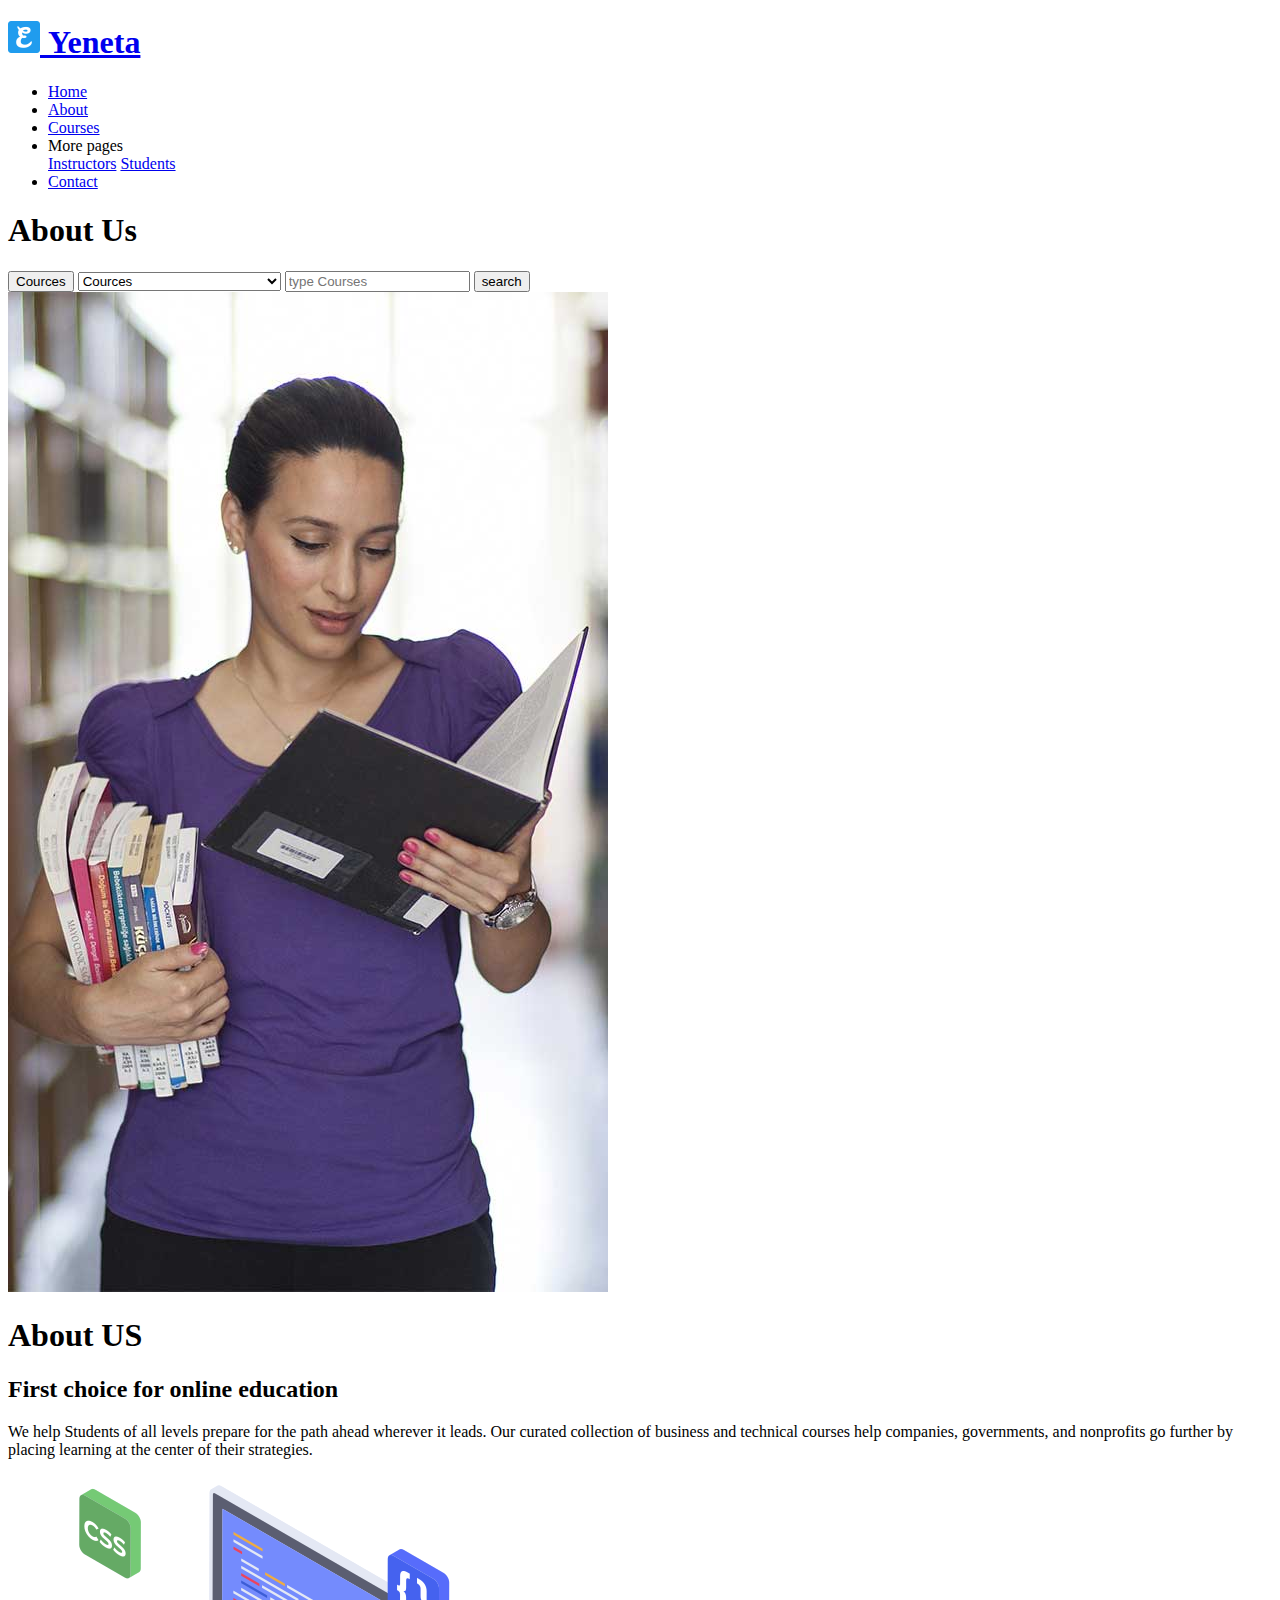
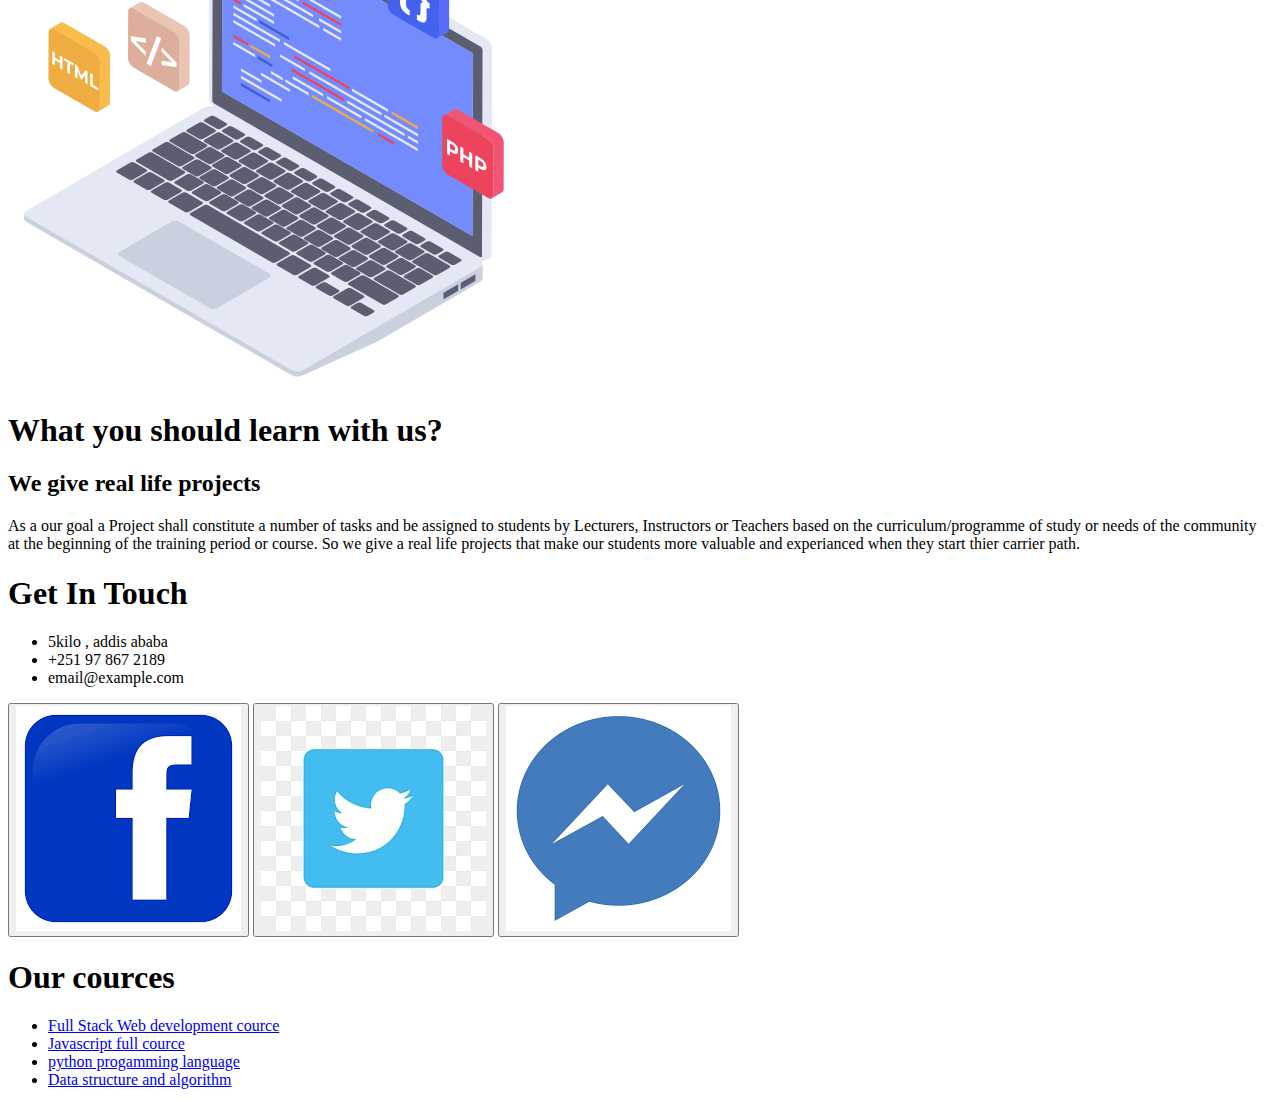
<file: src/about_us.html>
<!DOCTYPE html>
<html lang="en">
<head>
    <meta charset="UTF-8">
    <meta http-equiv="X-UA-Compatible" content="IE=edge">
    <meta name="viewport" content="width=device-width, initial-scale=1.0">
    <title>About us</title>
    
</head>
<body id="aboutUs"> 
    <header >
        <div>
            <a id="logo" href="#aboutUs">
                <h1><img src="images/logo.png" alt="education logo">
                    <span lang="am">Yeneta</span></h1></a>
        </div>
        <nav>
            <ul>
                <li><a  href="index.html">Home</a></li>
                <li><a  href="#aboutUs">About</a></li>
                <li><a  href="cources.html">Courses</a></li>
                <li> More pages
                    <div >
                        <a  href="instructor.html">Instructors</a>
                        <a  href="students_testimony.html">Students</a>
                    </div>
                </li>
                <li><a href="contact_us.html">Contact</a></li>
            </ul>
        </nav>
    </header>
    <div >
        <div >
            <h1>About Us</h1>
            <div>
                <label for="finder_1">
                    <button type="search">Cources</button>
                </label>
                <select name="" id="finder_1">
                    <option value="cources">Cources</option>
                    <option value="Full Stack Web development">Full Stack Web development</option>
                    <option value="Javascript full cource">Javascript full cource</option>
                    <option value="python programming language">python programming language</option>
                    <option value="Data structure and algorithm">Data structure and algorithm</option>
                </select>
                <input id="finder_2" type="text" placeholder="type Courses" >
                <label for="finder_2">
                    <button type="search">search</button>
                </label>
            </div>
        </div>
    </div>
    <section>
        <img src="images/aboutUs.jpg" alt="a girl reading a book">
        <h1>About US</h1>
        <h2>First choice for online education</h2>
        <p>We help Students of all levels prepare for the path ahead wherever it leads. 
            Our curated collection of business and technical courses help companies, governments,
         and nonprofits go further by placing learning at the center of their strategies.
        </p>
    </section>
    <section>
        <img src="images/coding.png" alt="laptop with different web language icons">
        <h1>What you should learn with us?</h1>
        <h2>We give real life projects</h2>
        <p> As a our goal a Project shall constitute a number of tasks and be assigned to students by Lecturers, 
            Instructors or Teachers based on the curriculum/programme of study or needs of the 
            community at the beginning of the training period or course.
            So we give a real life projects that make our students more valuable and experianced when they start thier carrier path.
        </p>
    </section>
    <footer>
        <div>
            <h1>Get In Touch</h1>
            <ul>
                <li>5kilo , addis ababa</li>
                <li>+251 97 867 2189</li>
                <li>email@example.com</li>
            </ul>
                <button id="facebook">
                    <img src="images/facebook.png" alt="follow us on facebook">
                </button id="twitter">
                <button>
                    <img src="images/twitter.png" alt="follow us on twitter">
                </button>
                <button id="messanger">
                    <img src="images/messanger.png" alt="leave messsage on messanger">
                </button>
        </div>
        <div>
            <h1>Our cources</h1>
            <ul> 
                <li><a href="cources.html#Course_1" target="_blank">Full Stack Web development cource</a></li>
                <li><a href="cources.html#Course_2" target="_blank">Javascript full cource</a></li>
                <li><a href="cources.html#Course_3" target="_blank">python progamming language</a></li>
                <li><a href="cources.html#Course_4" target="_blank">Data structure and algorithm</a></li>
            </ul>
        </div>
    </footer>
</body>
</html>
</file>
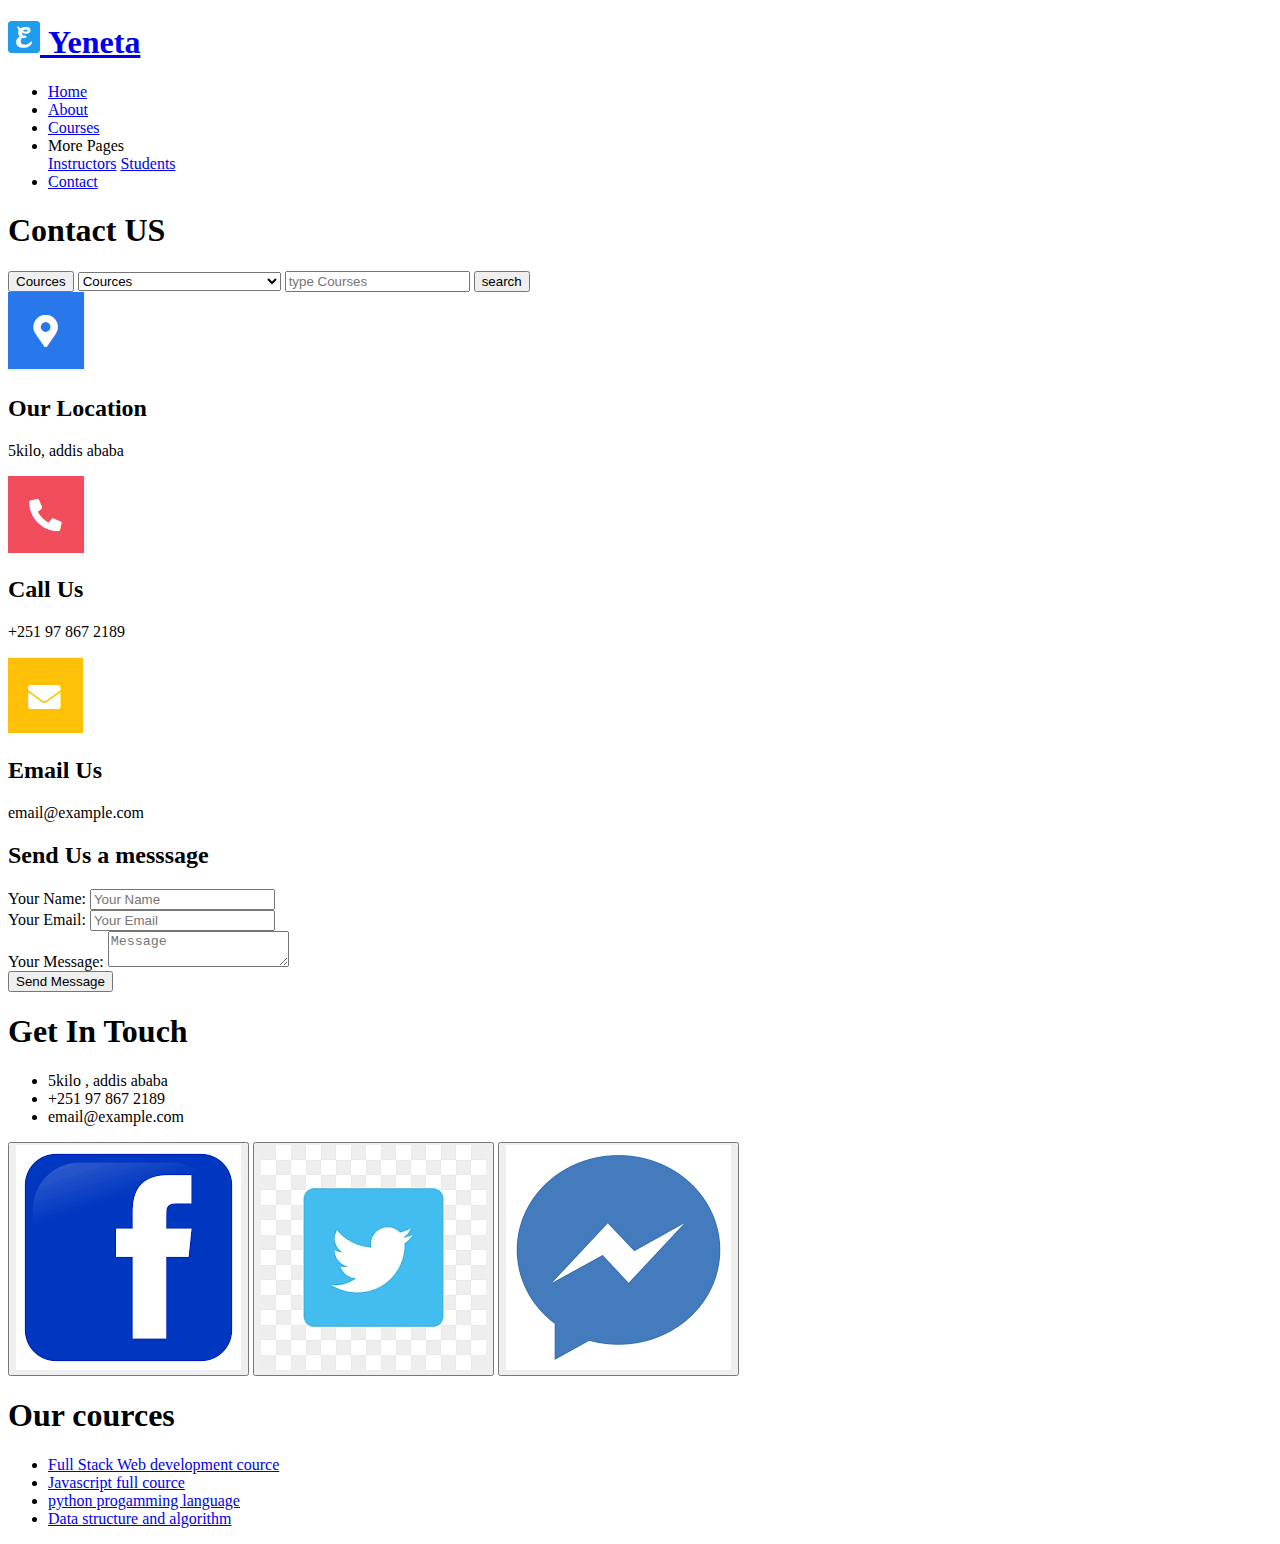
<file: src/contact_us.html>
<!DOCTYPE html>
<html lang="en">
    <head>
        <meta charset="UTF-8">
        <meta http-equiv="X-UA-Compatible" content="IE=edge">
        <meta name="viewport" content="width=device-width, initial-scale=1.0">
        <title>Contact us</title>
    </head>
    <body id="ContactUs">
        <header class="prmary-header flex">
            <div>
                <a id="logo" href="#ContactUs">
                    <h1><img src="images/logo.png" alt="education logo">
                        <span lang="am">Yeneta</span></h1></a>
            </div>
            <nav>
                <ul>
                    <li><a href="index.html">Home</a></li>
                    <li><a href="about_us.html">About</a></li>
                    <li><a href="cources.html">Courses</a></li>
                    <li>More Pages
                        <div >
                            <a href="instructor.html">Instructors</a>
                            <a href="students_testimony.html">Students</a>
                        </div>
                    </li>
                    <li><a href="#ContactUs">Contact</a></li>
                </ul>
            </nav>
        </header>
        <div >
            <div>
                <h1>Contact US</h1>
                <div>
                    <label for="finder_1">
                        <button type="search">Cources</button>
                    </label>
                    <select name="" id="finder_1">
                        <option value="cources">Cources</option>
                        <option value="Full Stack Web development">Full Stack Web development</option>
                        <option value="Javascript full cource">Javascript full cource</option>
                        <option value="python programming language">python programming language</option>
                        <option value="Data structure and algorithm">Data structure and algorithm</option>
                    </select>
                    <input id="finder_2" type="text" placeholder="type Courses" >
                    <label for="finder_2">
                        <button type="search">search</button>
                    </label>
                </div>
            </div>
        </div>
        <div>
            <div>
                <div>
                    <img src="images/location.png" alt="location representation">
                    <h2>Our Location</h2> 
                    <p>5kilo, addis ababa</p> 
                </div>
                <div>
                    <img src="images/call.png" alt="phone representation">
                    <h2>Call Us</h2>
                    <p>+251 97 867 2189</p>
                </div>
                <div>
                    
                    <img src="images/email.png" alt="email representation">
                    <h2>Email Us</h2>
                    <p>email@example.com</p> 
                </div>
            </div>
            <div>
                <h2>Send Us a messsage</h2>
                <form>
                    <div class="form-group">
                        <div class="form-group form-control">
                            <label for="name-input">Your Name:</label>
                            <input type="text" id="name-input" placeholder="Your Name" required="required">
                        </div>
                        <div class="form-group form-control">
                            <label for="email-input">Your Email:</label>
                            <input type="email" id="email-input"placeholder="Your Email" required="required">
                        </div>
                    </div>
                    <div class="form-group form-control">
                        <label for="message-input">Your Message:</label>
                        <textarea id="message-input" placeholder="Message" required="required"></textarea>
                    </div>
                    <div>
                        <button class="btn submit-btn" type="submit">Send Message</button>
                    </div>
                </form>
            </div>
    </div>
        <footer>
            <div>
                <h1>Get In Touch</h1>
                <ul>
                    <li>5kilo , addis ababa</li>
                    <li>+251 97 867 2189</li>
                    <li>email@example.com</li>
                </ul>
                    <button id="facebook">
                        <img src="images/facebook.png" alt="follow us on facebook">
                    </button>
                    <button id="twitter" >
                        <img src="images/twitter.png" alt="follow us on twitter">
                    </button>
                    <button id="messanger">
                        <img src="images/messanger.png" alt="leave messsage on messanger">
                    </button>
            </div>
            <div>
                <h1>Our cources</h1>
                <ul> 
                    <li><a href="cources.html#Course_1" target="_blank">Full Stack Web development cource</a></li>
                    <li><a href="cources.html#Course_2" target="_blank">Javascript full cource</a></li>
                    <li><a href="cources.html#Course_3" target="_blank">python progamming language</a></li>
                    <li><a href="cources.html#Course_4" target="_blank">Data structure and algorithm</a></li>
                </ul>
            </div>
        </footer>
    </body>
</html>
</file>
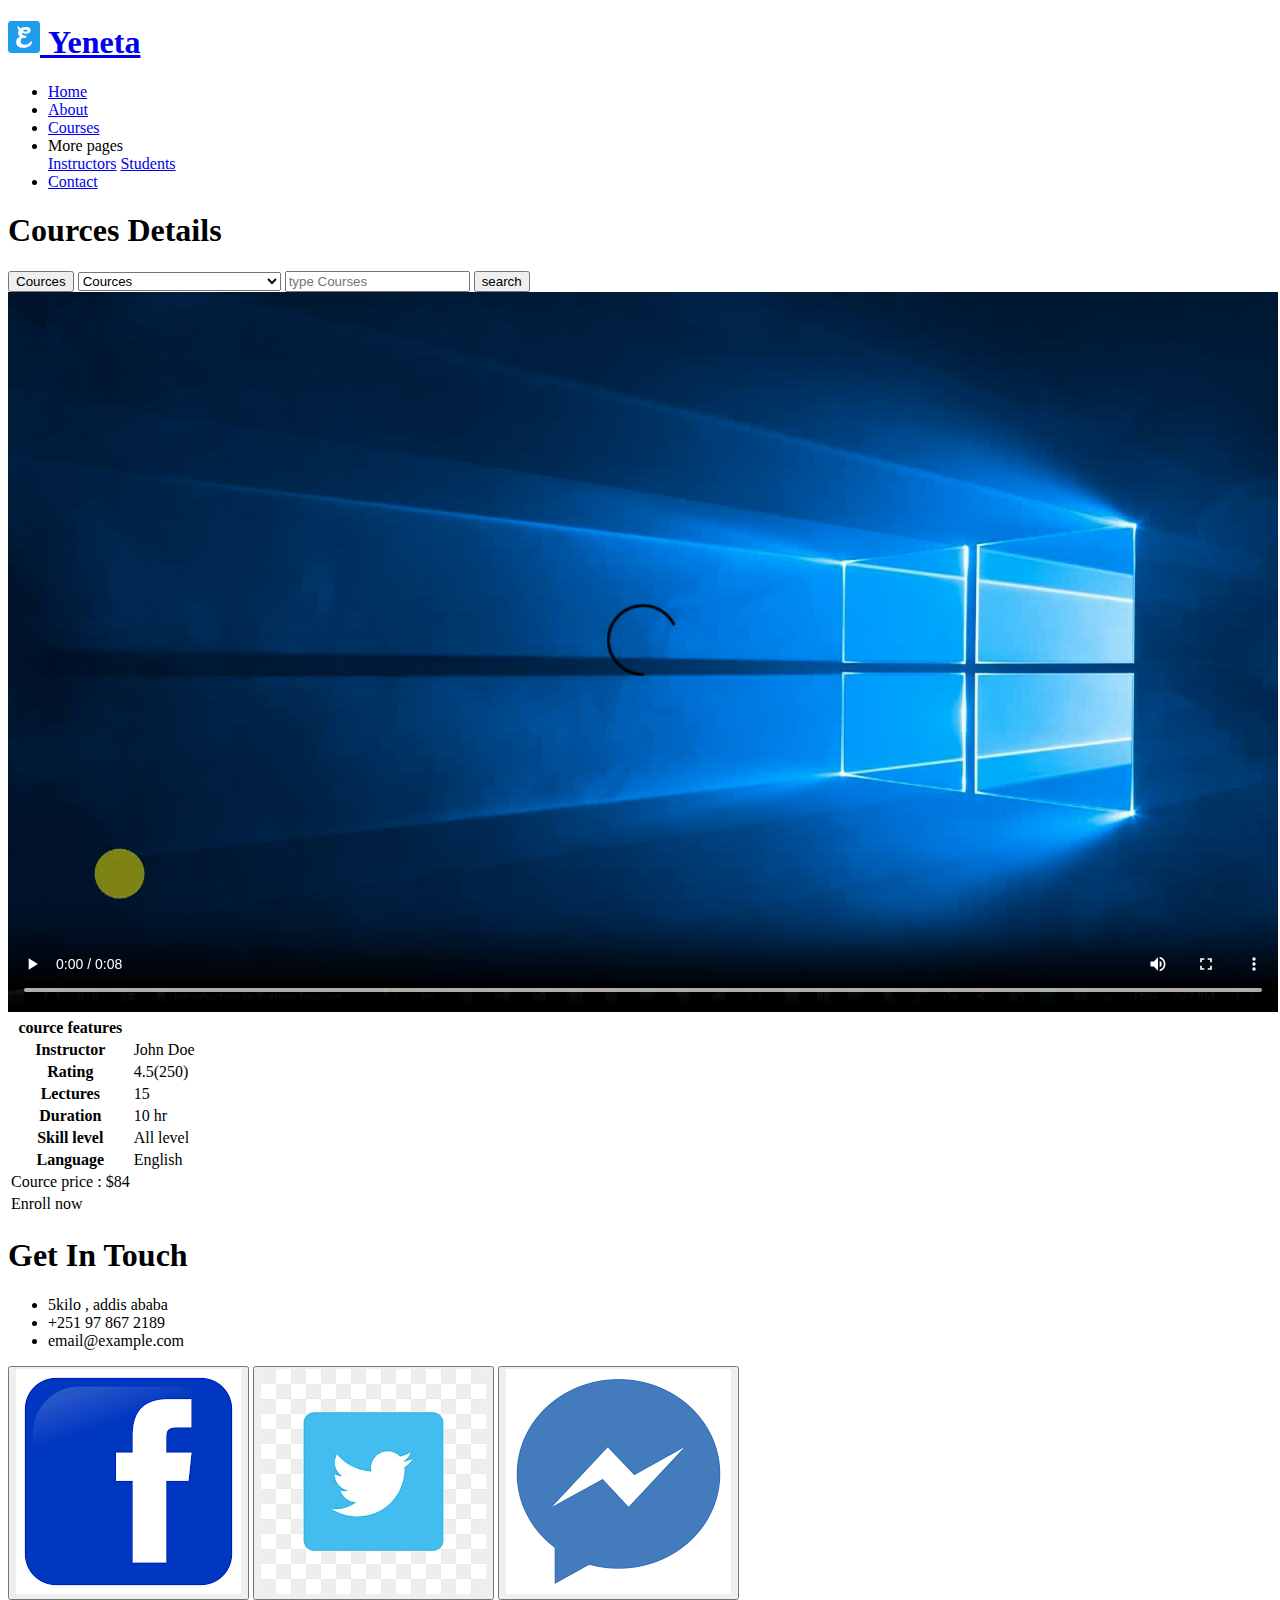
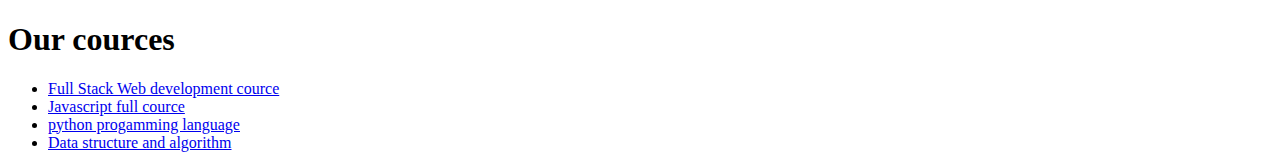
<file: src/cource_detail.html>
<!DOCTYPE html>
<html lang="en">
    <head>
        <meta charset="UTF-8">
        <meta http-equiv="X-UA-Compatible" content="IE=edge">
        <meta name="viewport" content="width=device-width, initial-scale=1.0">
        <title>Cource detail</title>
        
    </head>
    <body id="courceDetail">
        <!-- 
            This page is for know designed for the full stack web development 
        to show how the layout goes, but we will have a cource detail for each 
        cource that will be implemented as soon us we start teaching the cources!!!
        -->

        <header>
            <div>
                <a id="logo" href="#courceDetail">
                    <h1><img src="images/logo.png" alt="education logo">
                        <span lang="am">Yeneta</span>
                    </h1>
                </a>
            </div>
            <nav>
                <ul>
                    <li><a href="index.html">Home</a></li>
                    <li><a href="about_us.html">About</a></li>
                    <li><a href="cources.html">Courses</a></li>
                    <li>More pages
                        <div>
                            <a href="instructor.html">Instructors</a>
                            <a href="students_testimony.html">Students</a>
                        </div>
                    </li>
                    <li><a href="contact_us.html">Contact</a></li>
                </ul>
            </nav>
        </header>
            <div>
                <div>
                    <h1>Cources Details</h1>
                    <div>
                        <label for="finder_1">
                            <button type="search">Cources</button>
                        </label>
                        <select name="" id="finder_1">
                            <option value="cources">Cources</option>
                            <option value="Full Stack Web development">Full Stack Web development</option>
                            <option value="Javascript full cource">Javascript full cource</option>
                            <option value="python programming language">python programming language</option>
                            <option value="Data structure and algorithm">Data structure and algorithm</option>
                        </select>
                        <input id="finder_2" type="text" placeholder="type Courses" >
                        <label for="finder_2">
                            <button type="search">search</button>
                        </label>
                    </div>
                </div>
            </div>
        <video controls>
            <source src="videos/PythonCourseOutline.mp4" type="video/mp4" > 
            <track label="English" kind="captions" title="English transcript" srclang="en" src="videos/PythonCourseOutline.vtt" default>                                                                                               
        </video>
        <table>
            <tr>
                <th>cource features</th>
            </tr>
            <tr>
                <th>Instructor</th>
                <td>John Doe</td>
            </tr>
            <tr>
                <th>Rating</th>
                <td>4.5(250)</td> 
            </tr>
            <tr>
                <th>Lectures</th>
                <td>15</td> 
            </tr>
            <tr>
                <th>Duration</th>
                <td>10 hr</td> 
            </tr>
            <tr>
                <th>Skill level</th>
                <td>All level</td> 
            </tr>
            <tr>
                <th>Language</th>
                <td>English</td> 
            </tr>
            
            <tr>
                <td>Cource price : $84</td>
            </tr>
            <tr>
                <td>Enroll now</td>
            </tr>
        </table>
        <footer>
            <div>
                <h1>Get In Touch</h1>
                <ul>
                    <li>5kilo , addis ababa</li>
                    <li>+251 97 867 2189</li>
                    <li>email@example.com</li>
                </ul>
                    <button id="facebook">
                        <img src="images/facebook.png" alt="follow us on facebook">
                    </button>
                    <button id="twitter">
                        <img src="images/twitter.png" alt="follow us on twitter">
                    </button>
                    <button id="messanger">
                        <img src="images/messanger.png" alt="leave messsage on messanger">
                    </button>
            </div>
            <div>
                <h1>Our cources</h1>
                <ul> 
                    <li><a href="cources.html#Course_1" target="_blank">Full Stack Web development cource</a></li>
                    <li><a href="cources.html#Course_2" target="_blank">Javascript full cource</a></li>
                    <li><a href="cources.html#Course_3" target="_blank">python progamming language</a></li>
                    <li><a href="cources.html#Course_4" target="_blank">Data structure and algorithm</a></li>
                </ul>
            </div>
        </footer>
    </body>
</html>
</file>
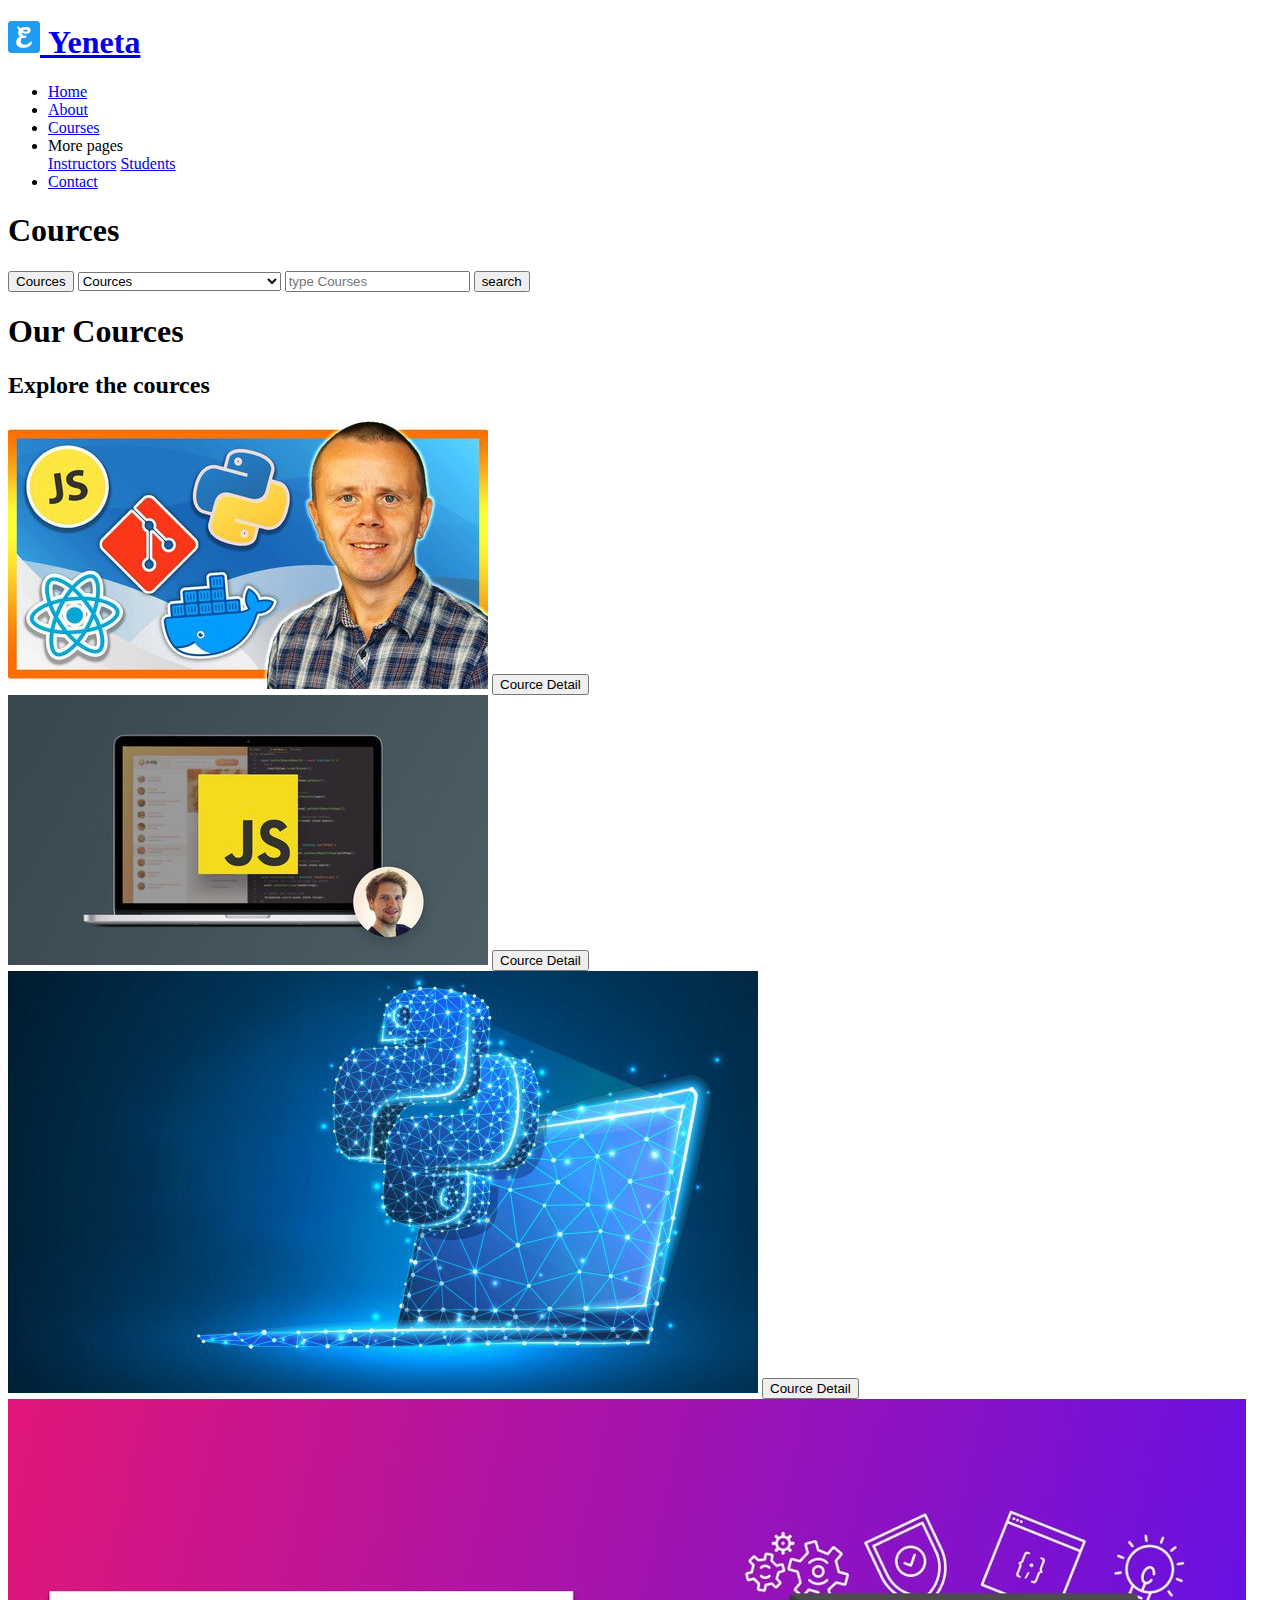
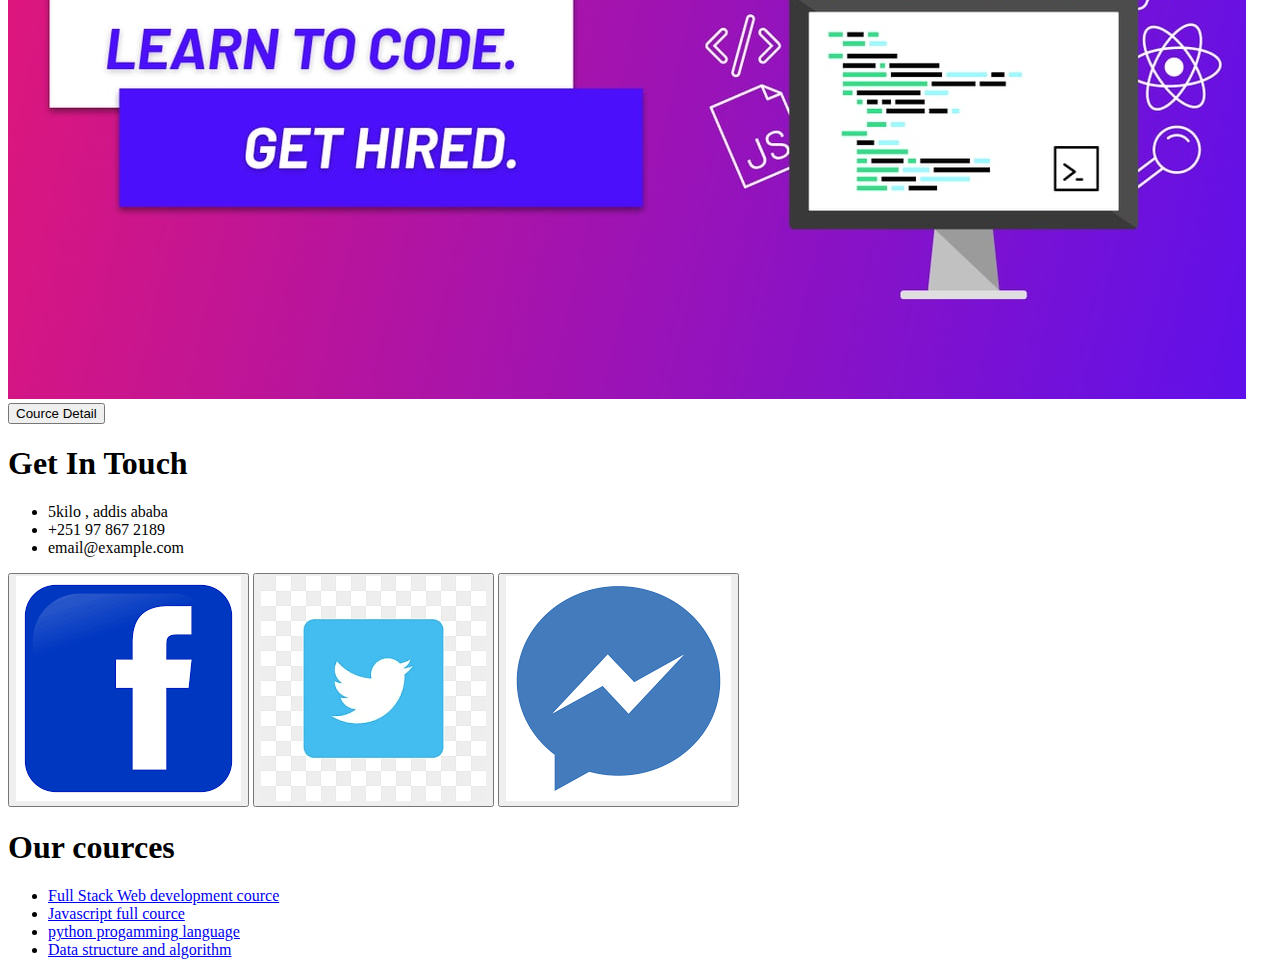
<file: src/cources.html>
<!DOCTYPE html>
<html lang="en">
    <head>
        <meta charset="UTF-8">
        <meta http-equiv="X-UA-Compatible" content="IE=edge">
        <meta name="viewport" content="width=device-width, initial-scale=1.0">
        <title> Cources</title>
    </head>
    <body id="course">
        <header>
            <div>
                <a id="logo" href="#course">
                    <h1>
                        <img src="images/logo.png" alt="education logo">
                        <span lang="am">Yeneta</span>
                    </h1>
                </a>
            </div>
            <nav>
                <ul>
                    <li><a href="index.html">Home</a></li>
                    <li><a href="about_us.html">About</a></li>
                    <li><a href="#course">Courses</a></li>
                    <li>More pages
                        <div>
                            <a href="instructor.html">Instructors</a>
                            <a href="students_testimony.html">Students</a>
                        </div>
                    </li>
                    <li><a href="contact_us.html">Contact</a></li>
                </ul>
            </nav>
        </header>
        <div>
            <div>
                <h1>Cources</h1>
                <div>
                    <label for="finder_1">
                        <button type="search">Cources</button>
                    </label>
                    <select name="" id="finder_1">
                        <option value="cources">Cources</option>
                        <option value="Full Stack Web development">Full Stack Web development</option>
                        <option value="Javascript full cource">Javascript full cource</option>
                        <option value="python programming language">python programming language</option>
                        <option value="Data structure and algorithm">Data structure and algorithm</option>
                    </select>
                    <input id="finder_2" type="text" placeholder="type Courses" >
                    <label for="finder_2">
                        <button type="search">search</button>
                    </label>
                </div>
            </div>
        </div>
        <div >
            <h1>Our Cources</h1>
            <h2>Explore the cources</h2> 
            <div id ="Course_1">
                <img src="images/FullStackweb.jpg" alt="Full Stack Web development cource">
                <button>Cource Detail</button>
            </div>
            <div id = "Course_2">
                <img src="images/JSCource.jpg" alt="Javascript full cource">
                <button>Cource Detail</button>
            </div>
            <div id ="Course_3">
                <img src="images/PythonCource.jpg" alt="python progamming language">
                <button>Cource Detail</button>
            </div>
            <div id ="Course_4">
                <img src="images/learnToCode.jpg" alt="Data structure and algorithm">
                <button>Cource Detail</button>
                
            </div>
        </div>
        <footer>
            <div>
                <h1>Get In Touch</h1>
                <ul>
                    <li>5kilo , addis ababa</li>
                    <li>+251 97 867 2189</li>
                    <li>email@example.com</li>
                </ul>
                    <button id="facebook">
                        <img src="images/facebook.png" alt="follow us on facebook">
                    </button>
                    <button id="twitter">
                        <img src="images/twitter.png" alt="follow us on twitter">
                    </button>
                    <button id="messanger">
                        <img src="images/messanger.png" alt="leave messsage on messanger">
                    </button>
            </div>
            <div>
                <h1>Our cources</h1>
                <ul> 
                    <li><a href="#Course_1">Full Stack Web development cource</a></li>
                    <li><a href="#Course_2">Javascript full cource</a></li>
                    <li><a href="#Course_3">python progamming language</a></li>
                    <li><a href="#Course_4">Data structure and algorithm</a></li>
                </ul>
            </div>
        </footer>
    </body>
</html>
</file>
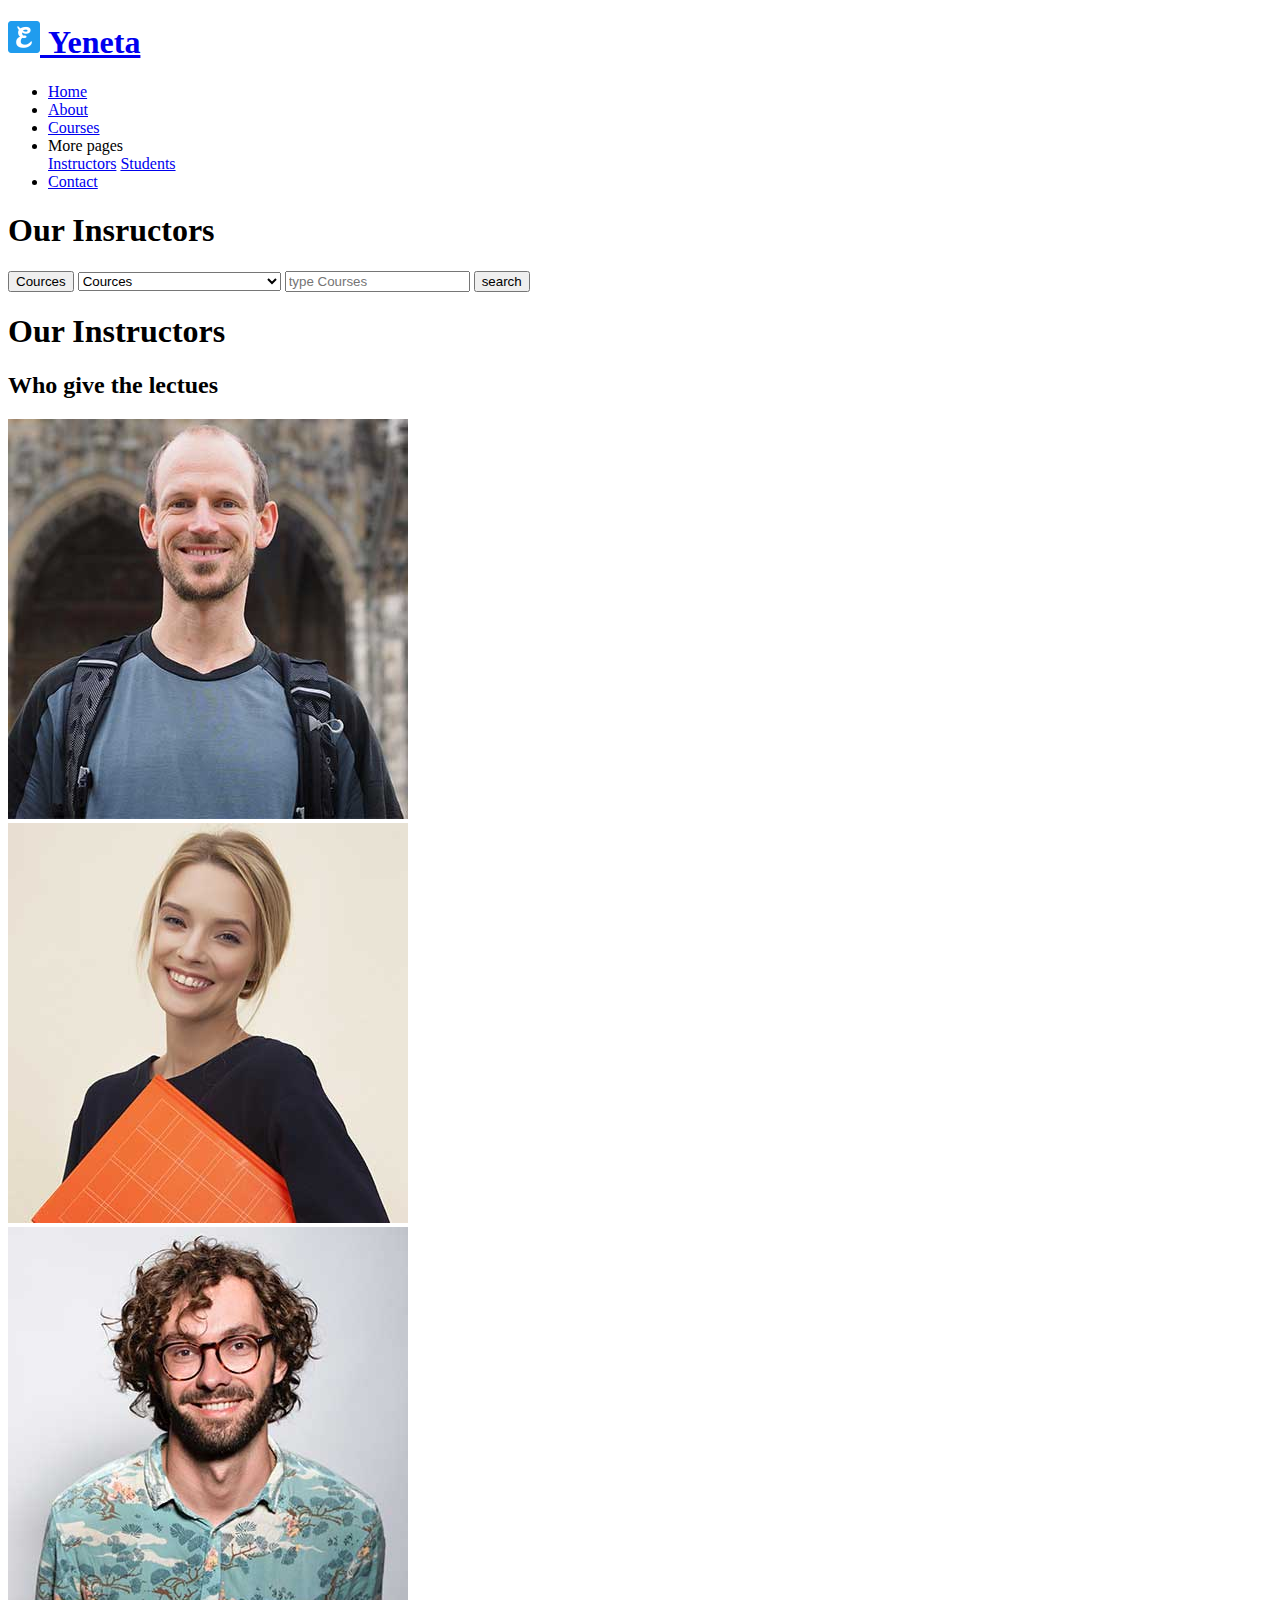
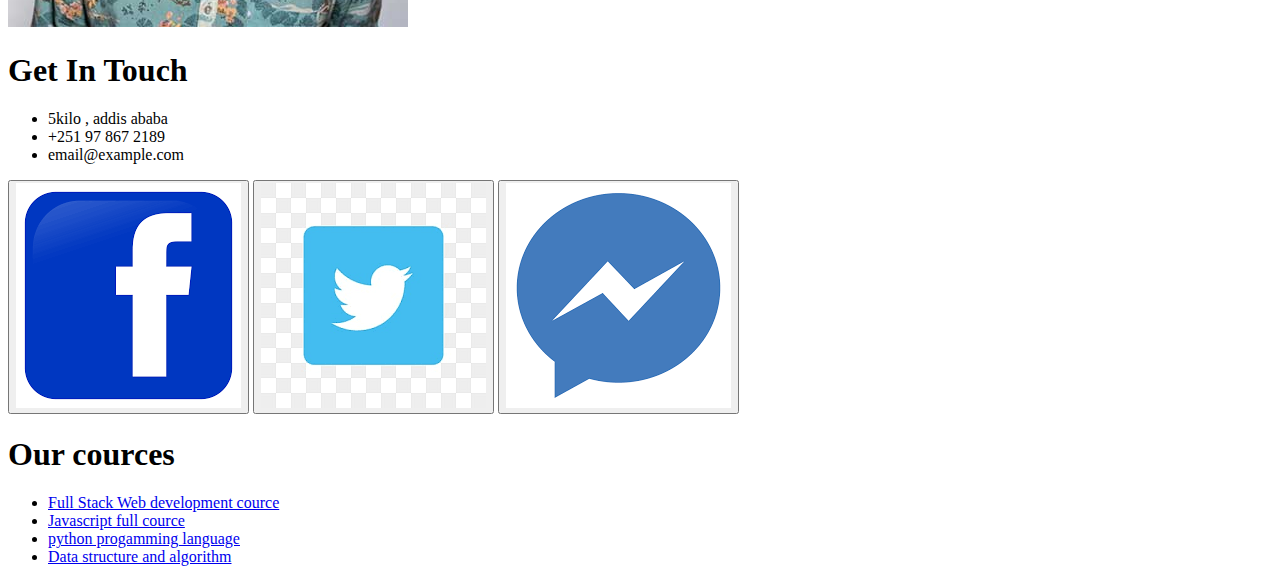
<file: src/instructor.html>
<!DOCTYPE html>
<html lang="en">
    <head>
        <meta charset="UTF-8">
        <meta http-equiv="X-UA-Compatible" content="IE=edge">
        <meta name="viewport" content="width=device-width, initial-scale=1.0">
        <title>Instructors</title>
    </head>
    <body id="insructor">
        <header>
            <div>
                <a id="logo" href="#insructor">
                    <h1>
                        <img src="images/logo.png" alt="education logo">
                        <span lang="am">Yeneta</span>
                    </h1>
                </a>
            </div>
            <nav>
                <ul>
                    <li><a href="index.html">Home</a></li>
                    <li><a href="about_us.html">About</a></li>
                    <li><a href="cources.html">Courses</a></li>
                    <li> More pages
                        <div>
                            <a  href="#insructor">Instructors</a>
                            <a  href="students_testimony.html">Students</a>
                        </div>
                    </li>
                    <li><a href="contact_us.html">Contact</a></li>
                </ul>
            </nav>
        </header>
        <div>
            <div>
                <h1>Our Insructors</h1>
                <div>
                    <label for="finder_1">
                        <button type="search">Cources</button>
                    </label>
                    <select name="" id="finder_1">
                        <option value="cources">Cources</option>
                        <option value="Full Stack Web development">Full Stack Web development</option>
                        <option value="Javascript full cource">Javascript full cource</option>
                        <option value="python programming language">python programming language</option>
                        <option value="Data structure and algorithm">Data structure and algorithm</option>
                    </select>
                    <input id="finder_2" type="text" placeholder="type Courses" >
                    <label for="finder_2">
                        <button type="search">search</button>
                    </label>
                </div>
            </div>
        </div>
        <div>
            <h1>Our Instructors</h1>
            <h2>Who give the lectues</h2> 
            <div class="explore-cources"> <img src="images/webInstructor.jpg" alt="web design cource instructor"></div>
            <div class="explore-cources"> <img src="images/PythonInstructor.jpg" alt="python cource instructor"></div>
            <div class="explore-cources"> <img src="images/DSAInstructor.jpg" alt="DSA cource instructor"></div>
        </div>
        <footer>
            <div>
                <h1>Get In Touch</h1>
                <ul>
                    <li>5kilo , addis ababa</li>
                    <li>+251 97 867 2189</li>
                    <li>email@example.com</li>
                </ul>
                    <button id="facebook">
                        <img src="images/facebook.png" alt="follow us on facebook">
                    </button>
                    <button id="twitter">
                        <img src="images/twitter.png" alt="follow us on twitter">
                    </button>
                    <button id="messanger">
                        <img src="images/messanger.png" alt="leave messsage on messanger">
                    </button>
            </div>
            <div>
                <h1>Our cources</h1>
                <ul> 
                    <li><a href="cources.html#Course_1" target="_blank">Full Stack Web development cource</a></li>
                    <li><a href="cources.html#Course_2" target="_blank">Javascript full cource</a></li>
                    <li><a href="cources.html#Course_3" target="_blank">python progamming language</a></li>
                    <li><a href="cources.html#Course_4" target="_blank">Data structure and algorithm</a></li>
                </ul>
            </div>
        </footer>
    </body>
</html>
</file>
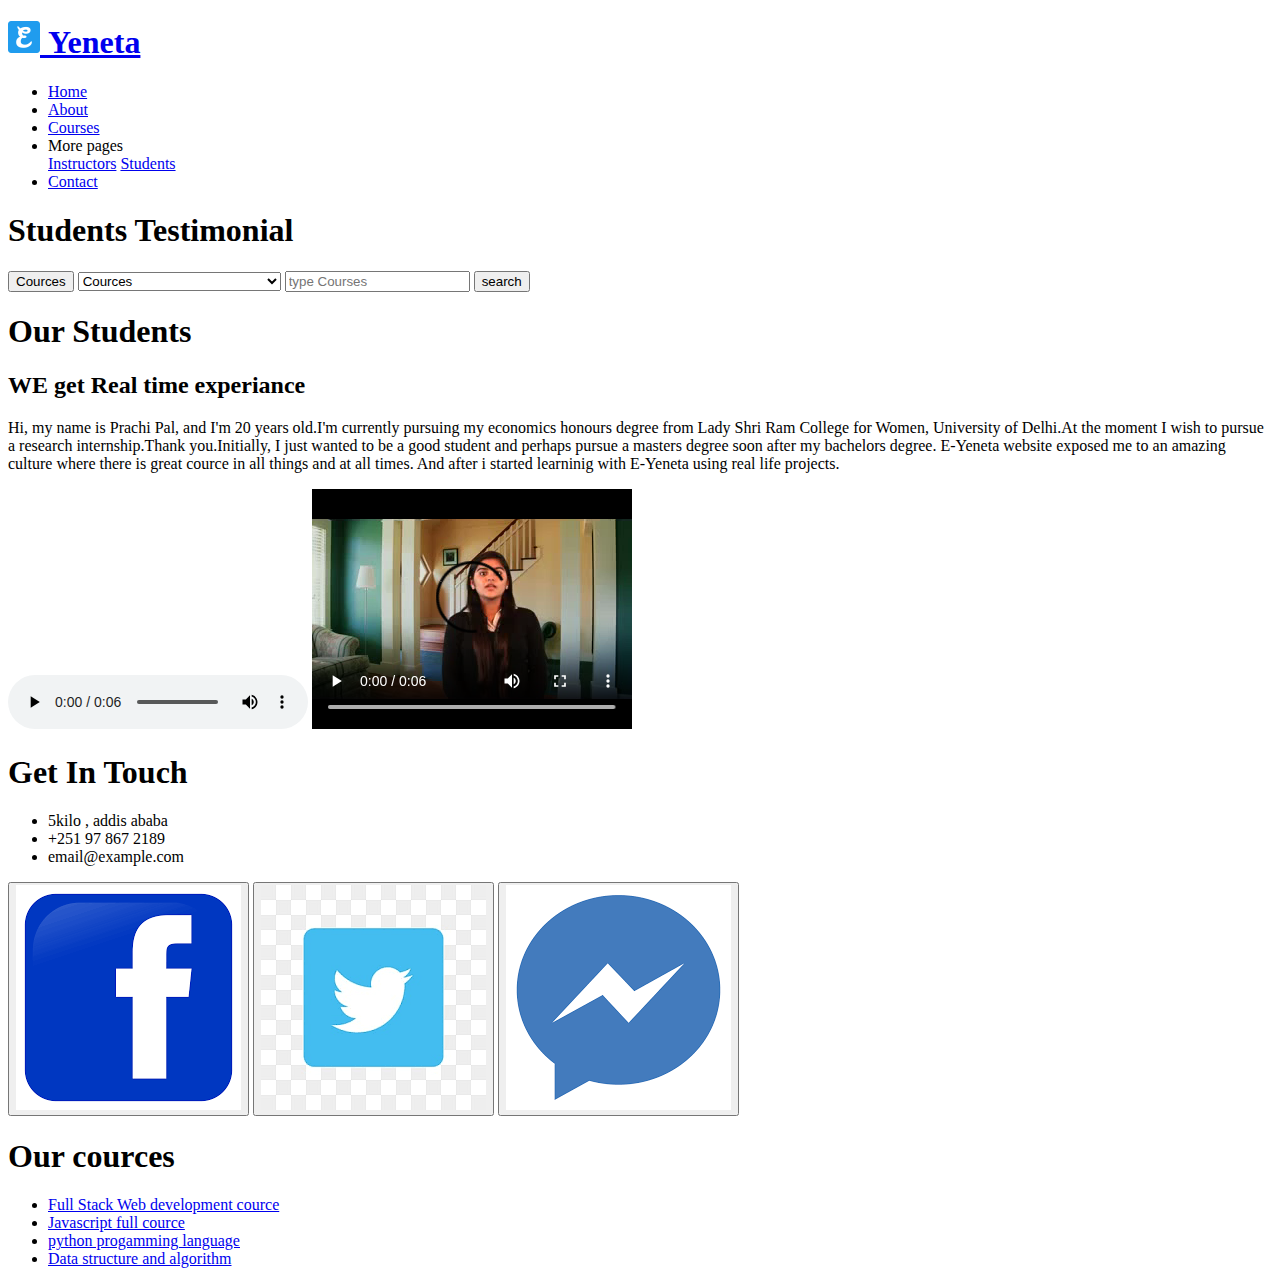
<file: src/students_testimony.html>
<!DOCTYPE html>
<html lang="en">
    <head>
        <meta charset="UTF-8">
        <meta http-equiv="X-UA-Compatible" content="IE=edge">
        <meta name="viewport" content="width=device-width, initial-scale=1.0">
        <title>Students Testimonial</title>
    </head>
    <body id="Student-testimony">
        <header>
            <div>
                <a id="logo" href="#Student-testimony">
                    <h1><img src="images/logo.png" alt="education logo">
                        <span lang="am">Yeneta</span></h1></a>
            </div>
            <nav>
                <ul>
                    <li><a href="index.html">Home</a></li>
                    <li><a href="about_us.html">About</a></li>
                    <li><a href="cources.html">Courses</a></li>
                    <li>More pages
                        <div>
                            <a href="instructor.html">Instructors</a>
                            <a href="#Studen-testimony">Students</a>
                        </div>
                    </li>
                    <li><a href="contact_us.html">Contact</a></li>
                </ul>
            </nav>
        </header>
        <div>
            <div>
                <h1>Students Testimonial</h1>
                <div>
                    <label for="finder_1">
                        <button type="search">Cources</button>
                    </label>
                    <select name="" id="finder_1">
                        <option value="cources">Cources</option>
                        <option value="Full Stack Web development">Full Stack Web development</option>
                        <option value="Javascript full cource">Javascript full cource</option>
                        <option value="python programming language">python programming language</option>
                        <option value="Data structure and algorithm">Data structure and algorithm</option>
                    </select>
                    <input id="finder_2" type="text" placeholder="type Courses" >
                    <label for="finder_2">
                        <button type="search">search</button>
                    </label>
                </div>
            </div>
        </div>

        <!--
                This is a sample video. when the website starts and we get the real testimoial the text 
                below will be the caption/transcript of the audio and video the is the full description 
                of how the video goes for persons who have an eye disabilitiy to make the full action of 
                the video understandable. 
        -->
        <div>
            <h1>Our Students</h1>
            <h2>WE get Real time experiance</h2>
            <p>Hi, my name is Prachi Pal, and I'm 20 years old.I'm currently pursuing my economics honours degree from Lady Shri Ram College for Women, 
               University of Delhi.At the moment I wish to pursue a research internship.Thank you.Initially, I just wanted to be a good student and 
               perhaps pursue a masters degree soon after my bachelors degree. 
                <span lang="am">E-Yeneta</span>  website exposed me to an amazing culture where there is great cource in all things and at all times.
                    And after i started learninig with <span lang="am">E-Yeneta</span> using real life projects.
            </p> 
            <audio controls>
                <source src="audio/selfIntroduction.mp3" type="audio/mpeg">
            </audio>
            <video controls>
                <source src="videos/selfIntroduction.mp4"  type="video/mp4">
                <track label="English" kind="captions" title="English transcript" srclang="en" src="videos/selfIntroduction.vtt" default>
            </video>
        </div>
        <footer>
            <div>
                <h1>Get In Touch</h1>
                <ul>
                    <li>5kilo , addis ababa</li>
                    <li>+251 97 867 2189</li>
                    <li>email@example.com</li>
                </ul>
                    <button id="facebook">
                        <img src="images/facebook.png" alt="follow us on facebook">
                    </button>
                    <button id="twitter" >
                        <img src="images/twitter.png" alt="follow us on twitter">
                    </button>
                    <button id="messanger">
                        <img src="images/messanger.png" alt="leave messsage on messanger">
                    </button>
            </div>
            <div>
                <h1>Our cources</h1>
                <ul> 
                    <li><a href="cources.html#Course_1" target="_blank">Full Stack Web development cource</a></li>
                    <li><a href="cources.html#Course_2" target="_blank">Javascript full cource</a></li>
                    <li><a href="cources.html#Course_3" target="_blank">python progamming language</a></li>
                    <li><a href="cources.html#Course_4" target="_blank">Data structure and algorithm</a></li>
                </ul>
            </div>
        </footer>
    </body>
</html>
</file>
<file: CSS- MY Site/css/styles.css>
body{
  color: #40514E;
  text-align: center;
  font-family: "Merriweather" ,serif;
}
h1{
  /*width: 20%;*/
  color: #66BFBF;
  font-size: 5.625rem;
  margin:50px auto 0px auto;
  line-height: 2;
  font-family: "Sacramento",cursive;
}
h2{
  color: #66BFBF;
  font-family: "Montserrat",sans-serif;
  font-size: 2.5rem;
  font-weight: normal;
  margin:20px;

}
h3{
  color: #11999E;

}
a{
  color: #11999E;
}
.skill-row{
  width: 50%;
 margin: 100px auto 100px auto;
 text-align: left;
 line-height: 2;
}
.coding-skill{
  width:25%;
  float:left;
  margin-right: 30px;
}
.movie-skill{
  width:25%;
  float:right;
  margin-left: 30px;
}
.coding-description{
  clear:left;
}
.hobbie-description{
  clear:right;
}

hr{
  color: #EAF6F6;
  border:dotted;
  border-width: 5px;
  border-radius: 5;
  width: 3%;
  border-bottom-style: none;
  margin-bottom:50px;
  margin-top:50px;
}
.top-container{
background-color: #E4F9F5;
position:relative;
padding-top: 100px;

}
.top-cloud{
  position:absolute;
  right:300px;
  top:50px;
  width:150px;
  height: 70px;
}
.mountain{
  width:600px;
  height: 360px;

}
.bottom-cloud{
  display: inline-block;
  position:absolute;
  left:300px;
  bottom:300px;
  width:150px;
  height: 70px;
}
.middle-container{
    margin: 100px 0;
}
.hello{
  width:30%;
  margin: auto;
}
.end{
  width:30%;
  margin: auto;
}
.btn {
  background:  #11cdd4;
  background-image: -webkit-linear-gradient(top,  #11cdd4, #11999e);
  background-image: -moz-linear-gradient(top,  #11cdd4, #11999e);
  background-image: -ms-linear-gradient(top,  #11cdd4, #11999e);
  background-image: -o-linear-gradient(top,  #11cdd4, #11999e);
  background-image: linear-gradient(to bottom,  #11cdd4, #11999e);
  -webkit-border-radius: 0;
  -moz-border-radius: 0;
  border-radius: 8px;
  font-family: Courier New;
  color:  WHITE;
  font-size: 20px;
  padding: 10px 20px 10px 20px;
  text-decoration: none;
  margin: 50px;
  border-radius: 8;
}
.btn:hover {
  background:  #30e3cb;
  background-image: -webkit-linear-gradient(top,  #30e3cb, #2bc4ad);
  background-image: -moz-linear-gradient(top,  #30e3cb, #2bc4ad);
  background-image: -ms-linear-gradient(top,  #30e3cb, #2bc4ad);
  background-image: -o-linear-gradient(top,  #30e3cb, #2bc4ad);
  background-image: linear-gradient(to bottom,  #30e3cb, #2bc4ad);
  text-decoration: none;
}
.copyright{
  color: #EAF6F6;
  bottom: 50px;
  margin-bottom: 100px;
}
.footer-link{
 position:relative;
 bottom: 50px;
 margin: 20px;
}
.bottom-container{
background-color:#66BFBF;
position:relative;
padding-top: 100px;
}
</file>
<file: style.css>
* {
    box-sizing: border-box;
}
html{
    font-family: sans-serif;
    line-height: 1.15;
}
.body{
    margin: 0;
    font-family: "Open Sans", sans-serif;
    font-size: 1rem;
    font-weight: 400;
    line-height: 1.5;
    color: #6B6A75;
    text-align: center;
    background-color:black;
    width: 100%;
}

a,li a{
    text-decoration: none;
    color: white;
    background-color: transparent;
}
p{
    font-family:'Segoe UI', Tahoma, Geneva, Verdana, sans-serif;
}



/*********************** HEADER **************************/
header img{
    width:auto;
    height:auto; 
}
header ul{
    list-style: none;
}
header h1,header li{
    margin-top: 0;
    margin-bottom: .5rem;
    font-weight:bold;
    font-family:'Lucida Sans', 'Lucida Sans Regular', 'Lucida Grande', 'Lucida Sans Unicode', Geneva, Verdana, sans-serif
}
header{
    display: flex;
    flex-direction: row;
    flex-wrap: wrap;
    position: sticky;
    top:0;
    font-size: 20px;
    background-color: rgb(79, 79, 110,0.95);
    color: white;
}
.header-right ul{
    display: flex;
    flex-direction: row;
    flex-wrap: wrap;
    justify-content: space-around;
    align-items: center;
}
.active{
    color: #14b436;
}
nav li{
    margin:0 1vw 1vw 1vw ;
    padding: 0 4vw 2vw 1vw;
}
.header-left{
    margin:0 10vw 0 3vw;
}
.dropdown-menu{
    font-size: 16px;
    border: none;
    cursor: pointer;
}

.dropdown-content {
    display: none;
    position: absolute;
    margin: 10px;
    background-color: #f9f9f9;
    min-width: 160px;
    box-shadow: 0px 8px 16px 0px rgba(0,0,0,0.2);
    z-index: 1;
}

.dropdown-content a {
    color: black;
    padding: 12px 16px;
    text-decoration: none;
    display: block;
}
.dropdown-menu:hover .dropdown-content{
    display: block;
}
.dropdown-content a:hover{
    background-color: rgb(169, 176, 197);
}

/* ********************* COVER ************************************** */
.cover {
    display:flex;
    flex-direction: column;
    justify-content: space-around;
    align-items: center;
    width: 99vw;
    height: 80vh;
    background: linear-gradient(rgb(37 88 163), rgba(73, 77, 82, 0.5)),url("images/coverbackground.jpg") no-repeat center center;
    background-size: cover;
}
.cover h1{
    color: white;
   font-size: 80px;
   font-style: italic;
   font-family:'Gill Sans', 'Gill Sans MT', Calibri, 'Trebuchet MS', sans-serif;
}
.cover_block--content{
    display: flex;
    justify-content: space-around;
    align-items: center;
    
}
.cover_block-field{
    height: 5vw;
    border: none;
    text-align: center;
}
.cover_btn--white{
    background-color: white;
}
.cover_btn--red{
    width: 10vw;
    background-color: red;
}
.cover_btn--white{
    position: absolute;
    display: none;
}



/*********************************** container ****************************/
.container {
    margin: 5px 0  40px;
    display: grid;
    grid-template-rows: repeat(auto-fill,1fr);
    grid-gap: 100px;
    width: auto;
    background: url("images/bg-image.jpg");
    background-attachment:scroll;
}
.container-about button, .container-cource button{
    border-radius: 5px;
    width: 200px;
    height: 40px;
    align-items: center;
    background-color: rgb(90, 90, 134);
    
}
.container-about button a,.container-cource button a,.cource-list-button{
    color: #f9f9f9;
    font-size: 20px;
}
.container-about,.more-about{
    clear: left;
    margin: 20px 20px 0;
    height: auto;
}
.container-about img{
    float: left;
    margin-right: 30px;
    vertical-align: middle;
    border-style: none;
    width:500px;
    height: 400px;
}
.more-about img{
    float: right;
}

.container-cource img{
      width: 300px;
      height: auto;
}
.container-cource{
    margin: 0 30px;
    width: 95vw;
    clear: both;
    display: flex;
    flex-direction: column;
    justify-content:center;
    align-items: center;   
}

.container-cource-list{
    margin: 40px 0;
    width: 95vw;
    display: grid;
    grid-gap: 20px;
    grid-template-columns: repeat(auto-fill,minmax(300px,1fr));
}
.container-cource-list-button{
    margin-top: 20px;
}
.container-cource h1{
    clear:both
}
.container-student{
    height: auto;
    margin: 200px 0;
}
.container-student video{
    width: auto;
    height: 300px;
}

.description{
    display: flex;
    flex-direction: column;
    justify-content: center;
    align-items: center;
}

audio:hover, audio:focus, audio:active{
    box-shadow: 15px 15px 20px rgba(0,0, 0, 0.4);
    transform: scale(1.05);
}
audio{
    transition:all 0.5s linear;
    box-shadow: 2px 2px 4px 0px #54539e;
    border-radius:7px 7px 7px 7px ;
}
.container-cource-field{
    display: flex;
    flex-direction: column;
    justify-content: space-between;
    align-items: center;
}
.container-cource-list img:hover,.container-instructor-sample-img img:hover{
    transform: scale(1.25);
}
.container-cource-list img,.container-instructor-sample-img img{
    transition:all 0.5s linear;
}
.container-cource-field img{
    margin-bottom: 30px;
}

.container-instructor-sample{
    display: grid;
    grid-template-columns:repeat(auto-fill,minmax(300px,1fr));
}
.container-student{
    display: flex;
    justify-content: space-evenly;
    align-items: flex-start;
}
.container-student-description{
    width: 600px;
}
/************************Footer******************************/

footer{
    clear: both;
    display: flex;
    justify-content: space-evenly;
    align-items:center;
    background-color:rgb(41, 41, 54);
    height: 40vh;
}
footer, footer a{
    color: rgb(214, 212, 218);
}
footer h1{
    font-style: italic;
}
footer button img{
    width: 20px;
    height: 20px;
}
.overlay-top{
    width: auto;
    height: auto;
    background:linear-gradient(rgb(82, 103, 129), rgb(41, 41, 54)),url("images/overlay-bottom.png") no-repeat bottom center ;
    background-size: contain; 
}
/**********************style for contact us page*************************/
.container-location{
    margin: 100px 0;
    display: flex;
    flex-direction: row;
    justify-content:space-around;
    align-items: center;
}
.location-info{
    margin: 5vw 0;
    background: linear-gradient(#0f2027, #304c9b, #201c57);
    font-family: 'Poppins', sans-serif;
    color: whitesmoke;
}
.location-form,.location-info-specific{
    width: 40vw;
}
.location-info-specific {
    display: flex;
    flex-direction: row;
    justify-content: space-evenly;
    align-items: center;
    
}
.location-info-specific img{
    width: 100px;
    height: 100px;
}
.location-form{
    font-family: 'Poppins', sans-serif;
    justify-content: center;
    align-items: center;
}

#form {
    width: 300px;
    margin: 10vh auto 10vh auto ;
    padding: 20px;
    background-color: whitesmoke;
    border-radius: 4px;
    font-size: 12px;
}
#form h1 {
    color: #0f2027;
    text-align: center;
}

#form button {
    padding: 10px;
    margin-top: 10px;
    width: 100%;
    color: white;
    background-color: rgb(41, 57, 194);
    border: none;
    border-radius: 4px;
}
.form-control {
    display: flex;
    flex-direction: column;
}
.form-control  input , .form-control textarea{
    border: 2px solid #f0f0f0;
	border-radius: 4px;
	display: block;
	font-size: 12px;
	padding: 12px 20px;
    margin: 8px 0;
	width: 100%;
}

.form-control  input:focus ,.form-control textarea:focus{
    outline: 0;
}

.form-control.success input  .form-control.success textarea{
    border-color: #09c372;
}

.form-control.error input, .form-control.error textarea {
    border-color: #ff3860;
}

.form-control  .error {
    color: #ff3860;
    font-size: 9px;
    height: 13px;
}
.success-message{
    border:2px solid green;
    font-size: 20px;
    font-family: 'Segoe UI', Tahoma, Geneva, Verdana, sans-serif;
}
/**********************style for instructors page*************************/
.container-instructor{
    margin: 100px 0;
    display: flex;
    flex-direction: column;
    justify-content: space-between;
    align-items: center;
    background-image: url("images/bg-image.jpg") no-repeat center center;
    background-size: cover;
}
.container-instructor-sample-img,.container-instructor-sample-img img{
    width: 400px;
}
.container-instructor-sample{
    width:100vw;
    display: grid;
    grid-template-columns: repeat(auto-fill, minmax(400px,1fr));
    grid-gap: 20px;

}

/**********************style for cource detail page*************************/
.cource-detail{
   display: flex;
   flex-direction: row;
   justify-content: space-evenly;
   align-items: center;
   margin: 40px 0;
   
}
.cource-detail-video video{
    width: 50vw;
    height:70vh;
}
.table-value-colspan-2{
    column-count: 3;
}
#submit-btn:hover,.cource-list-button:hover{
    transform: scale(1.12);
    cursor: pointer;
}
#submit-btn ,.cource-list-button{
    text-align: center;
    transition:all 0.5s linear;
    background-color: #2835af;
}
table{
    width:450px;
    height: 350px;
    margin-left: 10px;
    border-collapse: collapse;
    background: linear-gradient(rgb(37 88 163), rgba(73, 77, 82, 0.5)),url("images/bg-image.jpg") no-repeat center center;
    color: #e8f0fb;
}
  
th, td {
    border: 2px solid rgb(255, 255, 255);
  } 
@media screen and (max-width: 600px){
    .cource-detail{
        flex-direction: column;
        margin-bottom: 10px;
    }
    .cource-detail-video video{
        width: 100vw;
        height:auto;
        margin: 5vh 10vw;
    }
    
}
.icon{
    display:none
}
</file>
